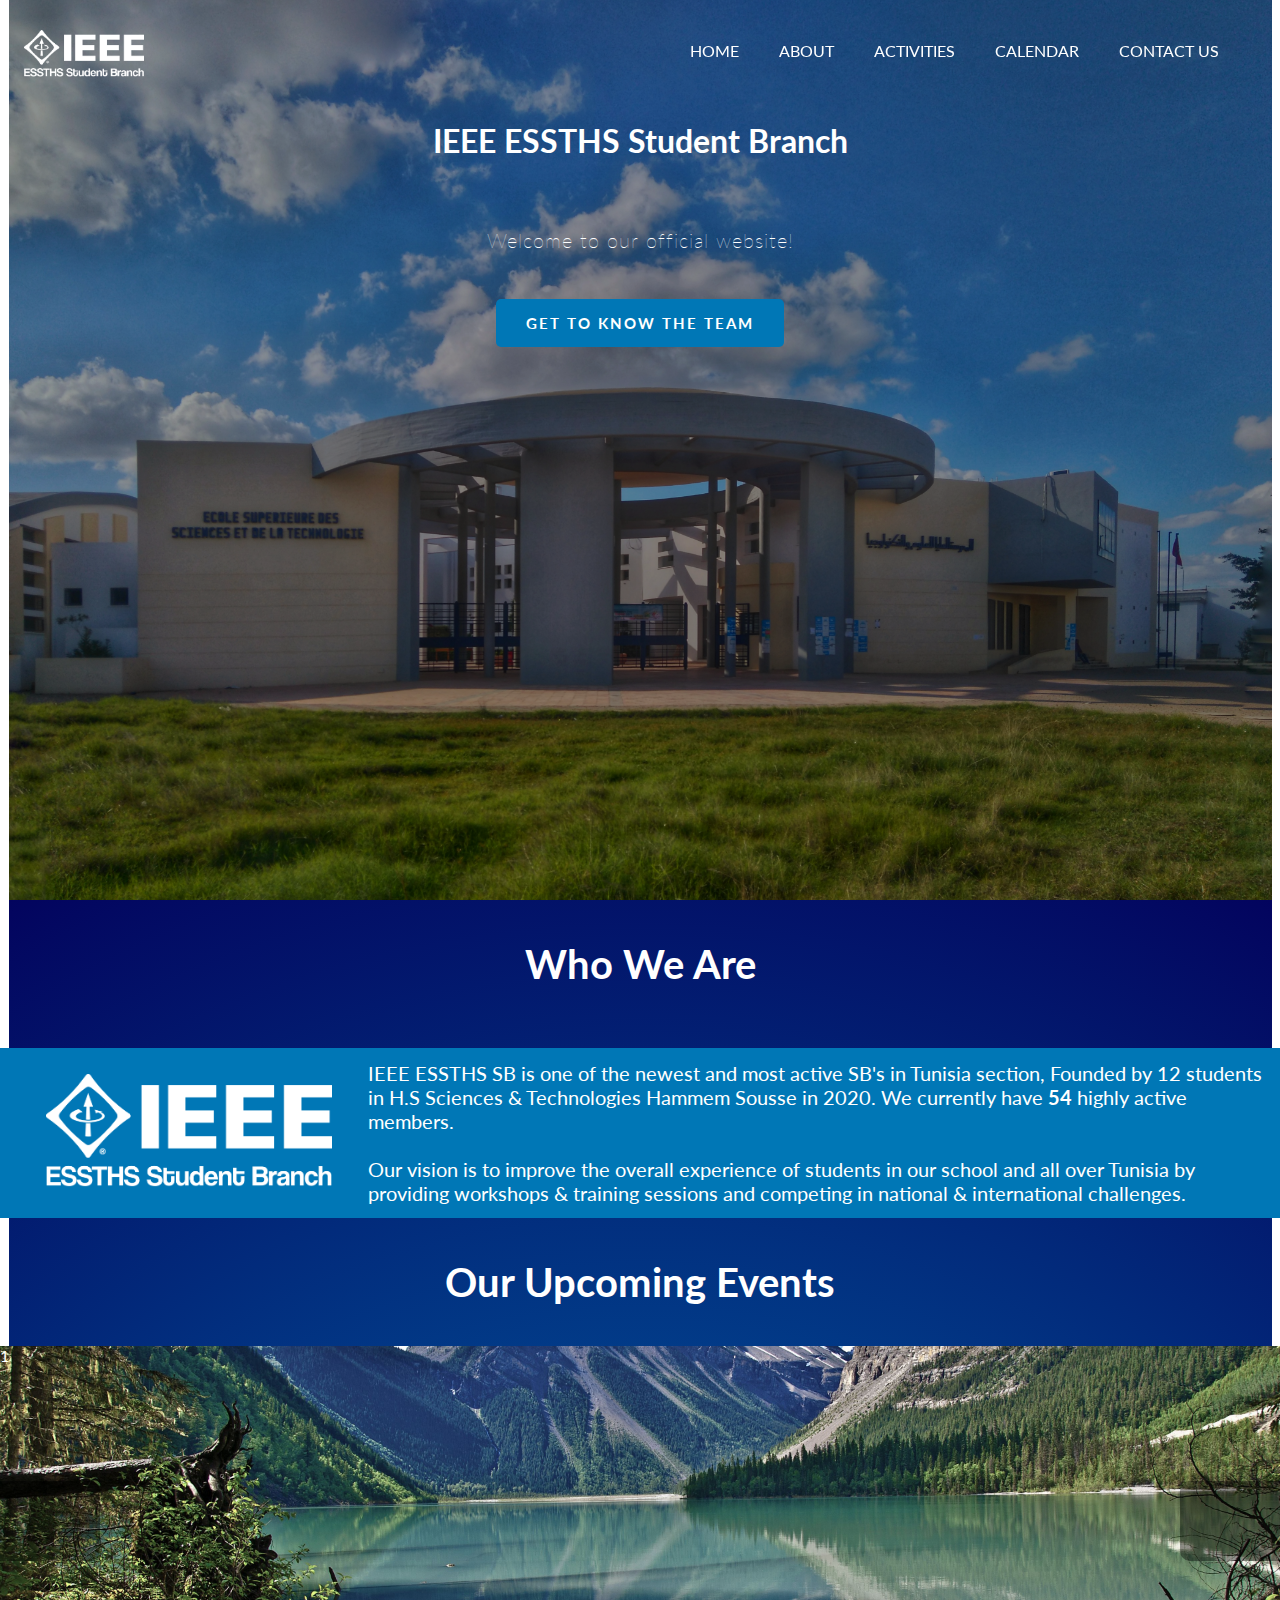
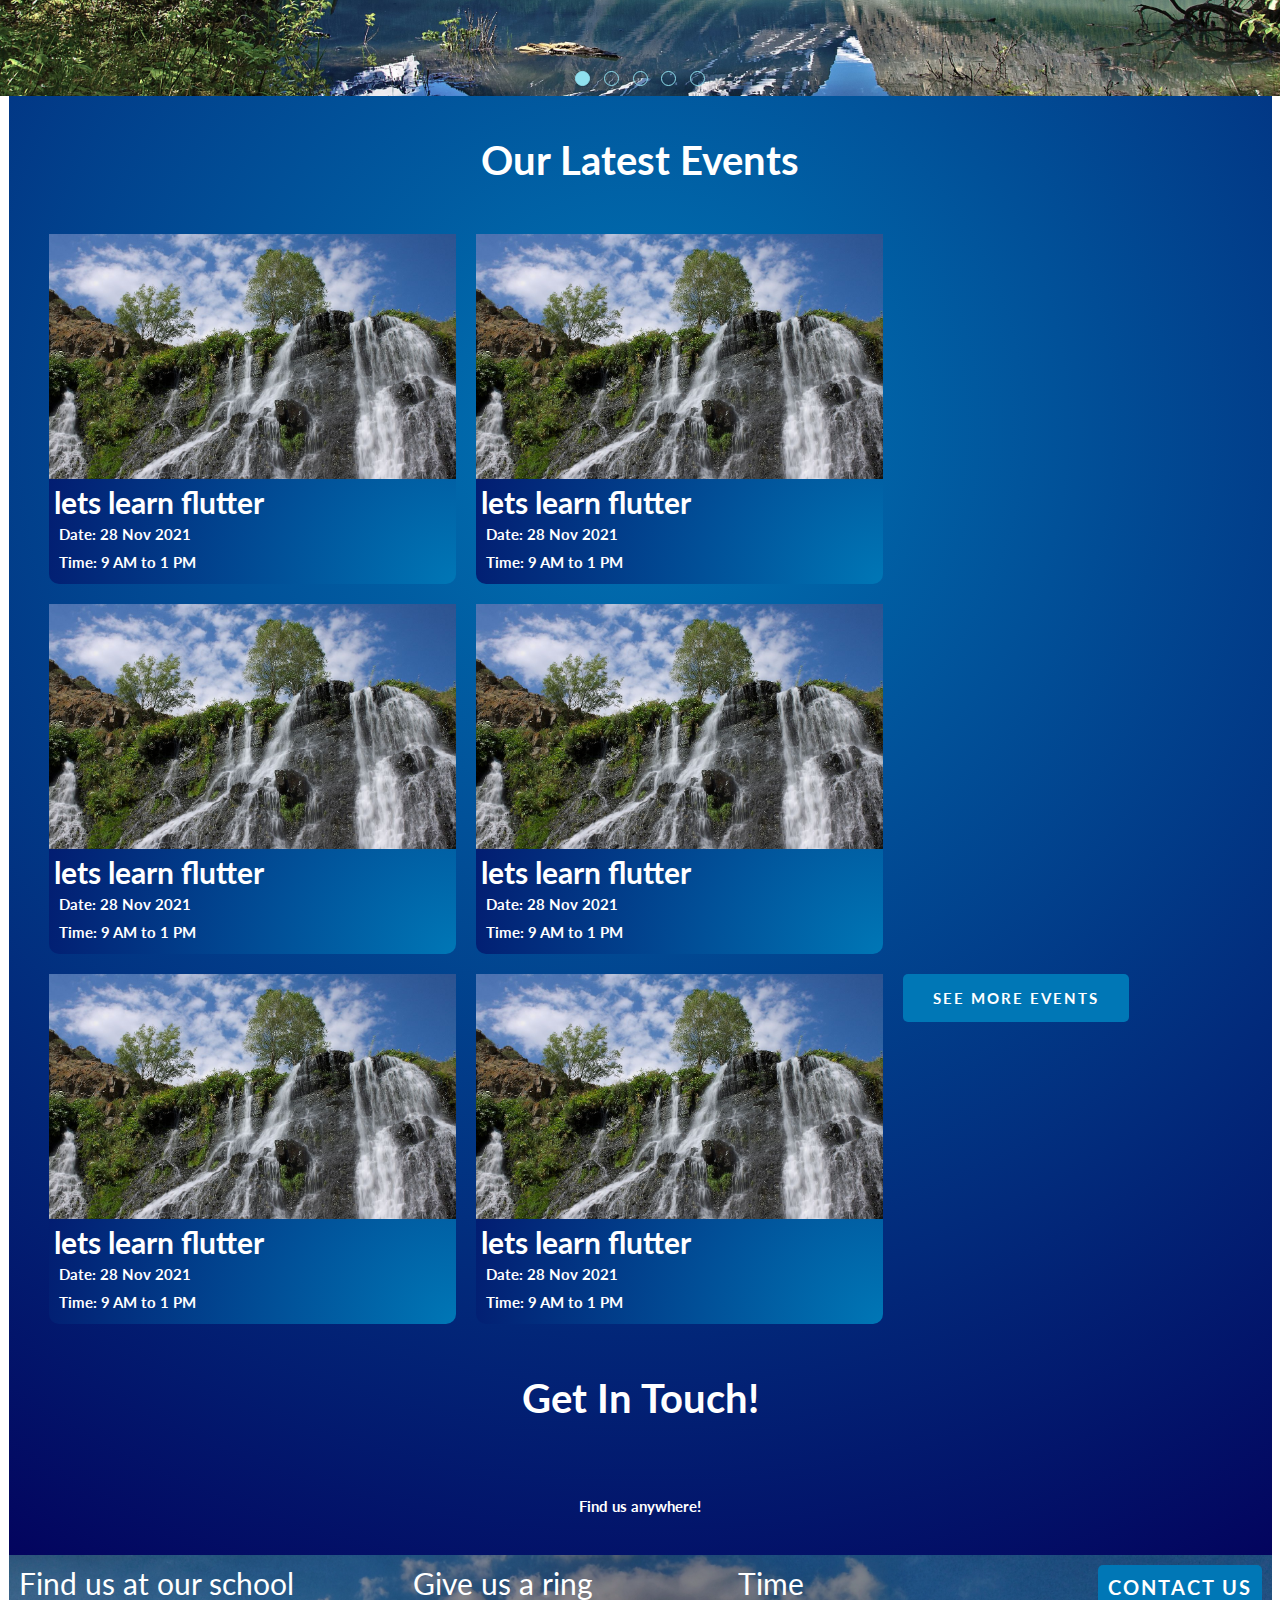
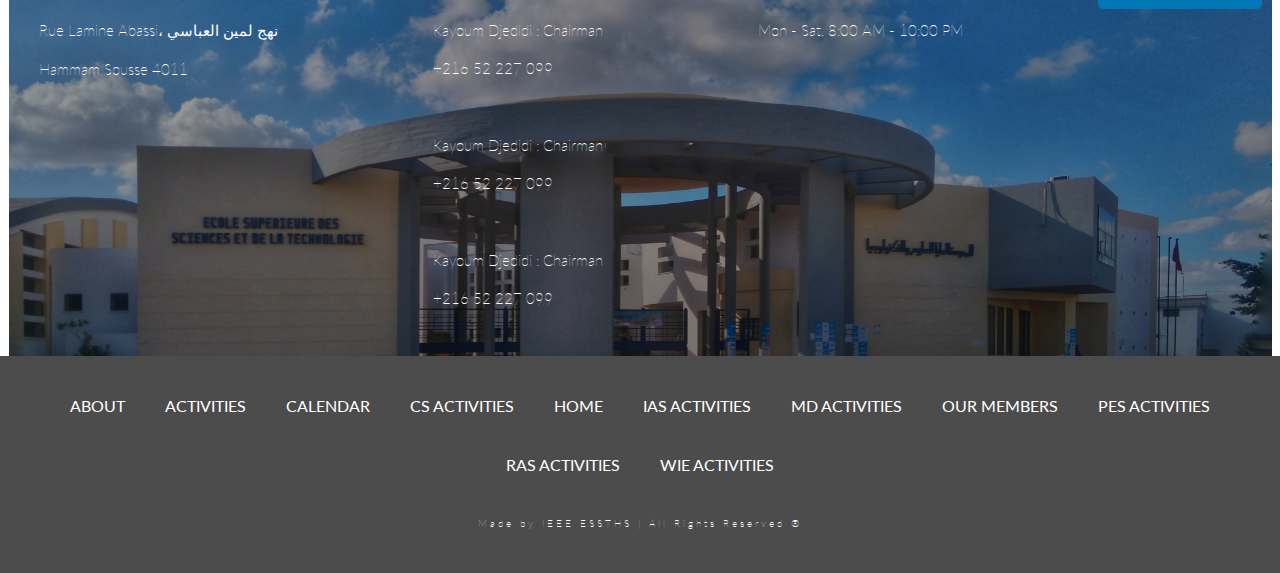
<file: index.html>
<!DOCTYPE html>
<html lang="en">
<head>
  <meta charset="UTF-8">
  <meta name="viewport" content="width=device-width, initial-scale=1.0"><!-- displays site properly based on user's device -->
  <link rel="stylesheet" href="https://cdnjs.cloudflare.com/ajax/libs/font-awesome/6.1.1/css/all.min.css" integrity="sha512-KfkfwYDsLkIlwQp6LFnl8zNdLGxu9YAA1QvwINks4PhcElQSvqcyVLLD9aMhXd13uQjoXtEKNosOWaZqXgel0g==" crossorigin="anonymous" referrerpolicy="no-referrer" />
  <link rel="icon" href="images/favicon.png">
  <link rel="stylesheet" href="style.css">
  <title>Welcome to our family! - IEEE ESSTHS Student Branch</title>
</head>
<body>
  <div class="front-page"> 
   <div class="header">
    <a href="index.html"><div class="logo-first"></div></a>
    <div class="nav">
      <a href="index.html"><div class="item">HOME</div></a>

      <a href="#"><div class="item about">ABOUT</div></a>

      <div class="item about">ACTIVITIES
        <i class="fa fa-caret-down"></i>
        <div class="dropdown-content">
          <a href="cs/cs.html">CS ACTIVITIES</a>
          <a href="ras/ras.html">Ras Activities</a>
          <a href="ias/ias.html">Ias Activities</a>
          <a href="wie/wie.html">Wie Activities</a>
          <a href="pes/pes.html">Pes Activities</a>
          <a href="md/md.html">MD Activities</a>
        </div>
      </div>

      <a href="#"><div class="item">CALENDAR</div></a>
      <a href="#"><div class="item">CONTACT US</div></a>
      <div class="item search" id="search">
        <form>
         <input type="text" class="input" placeholder="Search...">
        </form>
        <div class="search-icon"><i class="fa-solid fa-magnifying-glass"></i></div></div>
     </div>
   </div>
   
  
    <div class="welcome-container">
      <h1>IEEE ESSTHS Student Branch</h1>
      <h6>Welcome to our official website!</h6>
      <a href="officers/officers.html"><div class="button first">Get to know the team</div></a>
    </div>
  </div>

  <div class="middle-page">
    <h3>Who We Are</h3>

    <div class="who-we-are">
      <div class="logo-middle"></div>
      <p>IEEE ESSTHS SB is one of the newest and most active SB's in Tunisia section, Founded by 12 students in H.S Sciences & Technologies Hammem Sousse in 2020. We currently have <strong>54</strong> highly active members.<br><br>Our vision is to improve the overall experience of students in our school and all over Tunisia by providing workshops & training sessions and competing in national & international challenges.</p>
    </div>

    <h3>Our Upcoming Events</h3>

    <div class="slider">
      <div class="slide" style="background-image: url('./images/card1.jpg')">1</div>
      <div class="slide" style="background-image: url('./images/card2.jpg')">2</div>
      <div class="slide" style="background-image: url('./images/card3.jpg')">3</div>
      <div class="slide" style="background-image: url('./images/card4.jpg')">4</div>
      <div class="slide" style="background-image: url('./images/essths.jpg')">5</div>

      <button class="btn next" id="right"><i class="fas fa-arrow-right"></i></button>

      <button class="btn prev" id="left"><i class="fas fa-arrow-left"></i></button>

      <div class="progress-steps">
        <div class="step active"></div>
        <div class="step"></div>
        <div class="step"></div>
        <div class="step"></div>
        <div class="step"></div>
      </div>
    </div>
    
    <h3>Our Latest Events</h3>
    
    <div class="events-wrapper">
      <div class="event">
        <a href="index" class="event-img" style="background-image: url('./images/card4.jpg')"><i class="fas fa-arrow-right"></i></a>
        <h3>lets learn flutter</h3>
        <h6>Date: 28 Nov 2021</h6>
        <h6>Time: 9 AM to 1 PM</h6>
      </div>

      <div class="event">
        <a href="#" class="event-img" style="background-image: url('./images/card4.jpg')"><i class="fas fa-arrow-right"></i></a>
        <h3>lets learn flutter</h3>
        <h6>Date: 28 Nov 2021</h6>
        <h6>Time: 9 AM to 1 PM</h6>
      </div>

      <div class="event">
        <a href="#" class="event-img" style="background-image: url('./images/card4.jpg')"><i class="fas fa-arrow-right"></i></a>
        <h3>lets learn flutter</h3>
        <h6>Date: 28 Nov 2021</h6>
        <h6>Time: 9 AM to 1 PM</h6>
      </div>

      <div class="event">
        <a href="#" class="event-img" style="background-image: url('./images/card4.jpg')"><i class="fas fa-arrow-right"></i></a>
        <h3>lets learn flutter</h3>
        <h6>Date: 28 Nov 2021</h6>
        <h6>Time: 9 AM to 1 PM</h6>
      </div>

      <div class="event">
        <a href="#" class="event-img" style="background-image: url('./images/card4.jpg')"><i class="fas fa-arrow-right"></i></a> 
        <h3>lets learn flutter</h3>
        <h6>Date: 28 Nov 2021</h6>
        <h6>Time: 9 AM to 1 PM</h6>
      </div>

      <div class="event">
        <a href="#" class="event-img" style="background-image: url('./images/card4.jpg')"><i class="fas fa-arrow-right"></i></a>
        <h3>lets learn flutter</h3>
        <h6>Date: 28 Nov 2021</h6>
        <h6>Time: 9 AM to 1 PM</h6>
      </div>

      <a href="#"><div class="button middle">See More Events</div></a>
    </div>

    <h3 class="get-in-touch">Get In Touch!</h3>

    <h6 class="find-us">Find us anywhere!</h6>
  </div>

  <div class="last-page">
    <div class="contact">
      
      <div>
        <span>
          <i class="fas fa-map-marked-alt"></i> Find us at our school
        </span>
        <h6>Rue Lamine Abassi، نهج لمين العباسي</h6>
        <h6>Hammam Sousse 4011</h6>
      </div>

      <div>
        <span>
          <i class="fas fa-phone"></i>
          Give us a ring
        </span>

        <h6>Kayoum Djedidi : Chairman</h6>
        <h6>+216 52 227 099</h6><br>
      
        <h6>Kayoum Djedidi : Chairman</h6>
        <h6>+216 52 227 099</h6><br>
      
        <h6>Kayoum Djedidi : Chairman</h6>
        <h6>+216 52 227 099</h6><br>
      </div>

      <div>
        <span>
          <i class="fas fa-clock"></i>
          Time
         </span>
         <h6>Mon - Sat, 8:00 AM - 10:00 PM</h6>
      </div>

      <a href="#" class="button contact">Contact us</a>
    </div>
    
    
  </div>

  <div class="footer">
    <div class="bottom-nav">
      <a href="about/about.html"><div class="item">ABOUT</div></a>
      <a href="#"><div class="item">ACTIVITIES</div></a>
      <a href="#"><div class="item">CALENDAR</div></a>
      <a href="cs/cs.html"><div class="item">CS ACTIVITIES</div></a>
      <a href="index.html"><div class="item">HOME</div></a>
      <a href="ias/ias.html"><div class="item">IAS ACTIVITIES</div></a>
      <a href="md/md.html"><div class="item">MD ACTIVITIES</div></a>
      <a href="officers/officers.html"><div class="item">OUR MEMBERS</div></a>
      <a href="pes/pes.html"><div class="item">PES ACTIVITIES</div></a>
      <a href="ras/ras.html"><div class="item">RAS ACTIVITIES</div></a>
      <a href="wie/wie.html"><div class="item">WIE ACTIVITIES</div></a>
    </div>

    <h6>Made by IEEE ESSTHS | All Rights Reserved ®</h6>
  </div>

  <script src="script.js"></script>
</body>
</html>
</file>
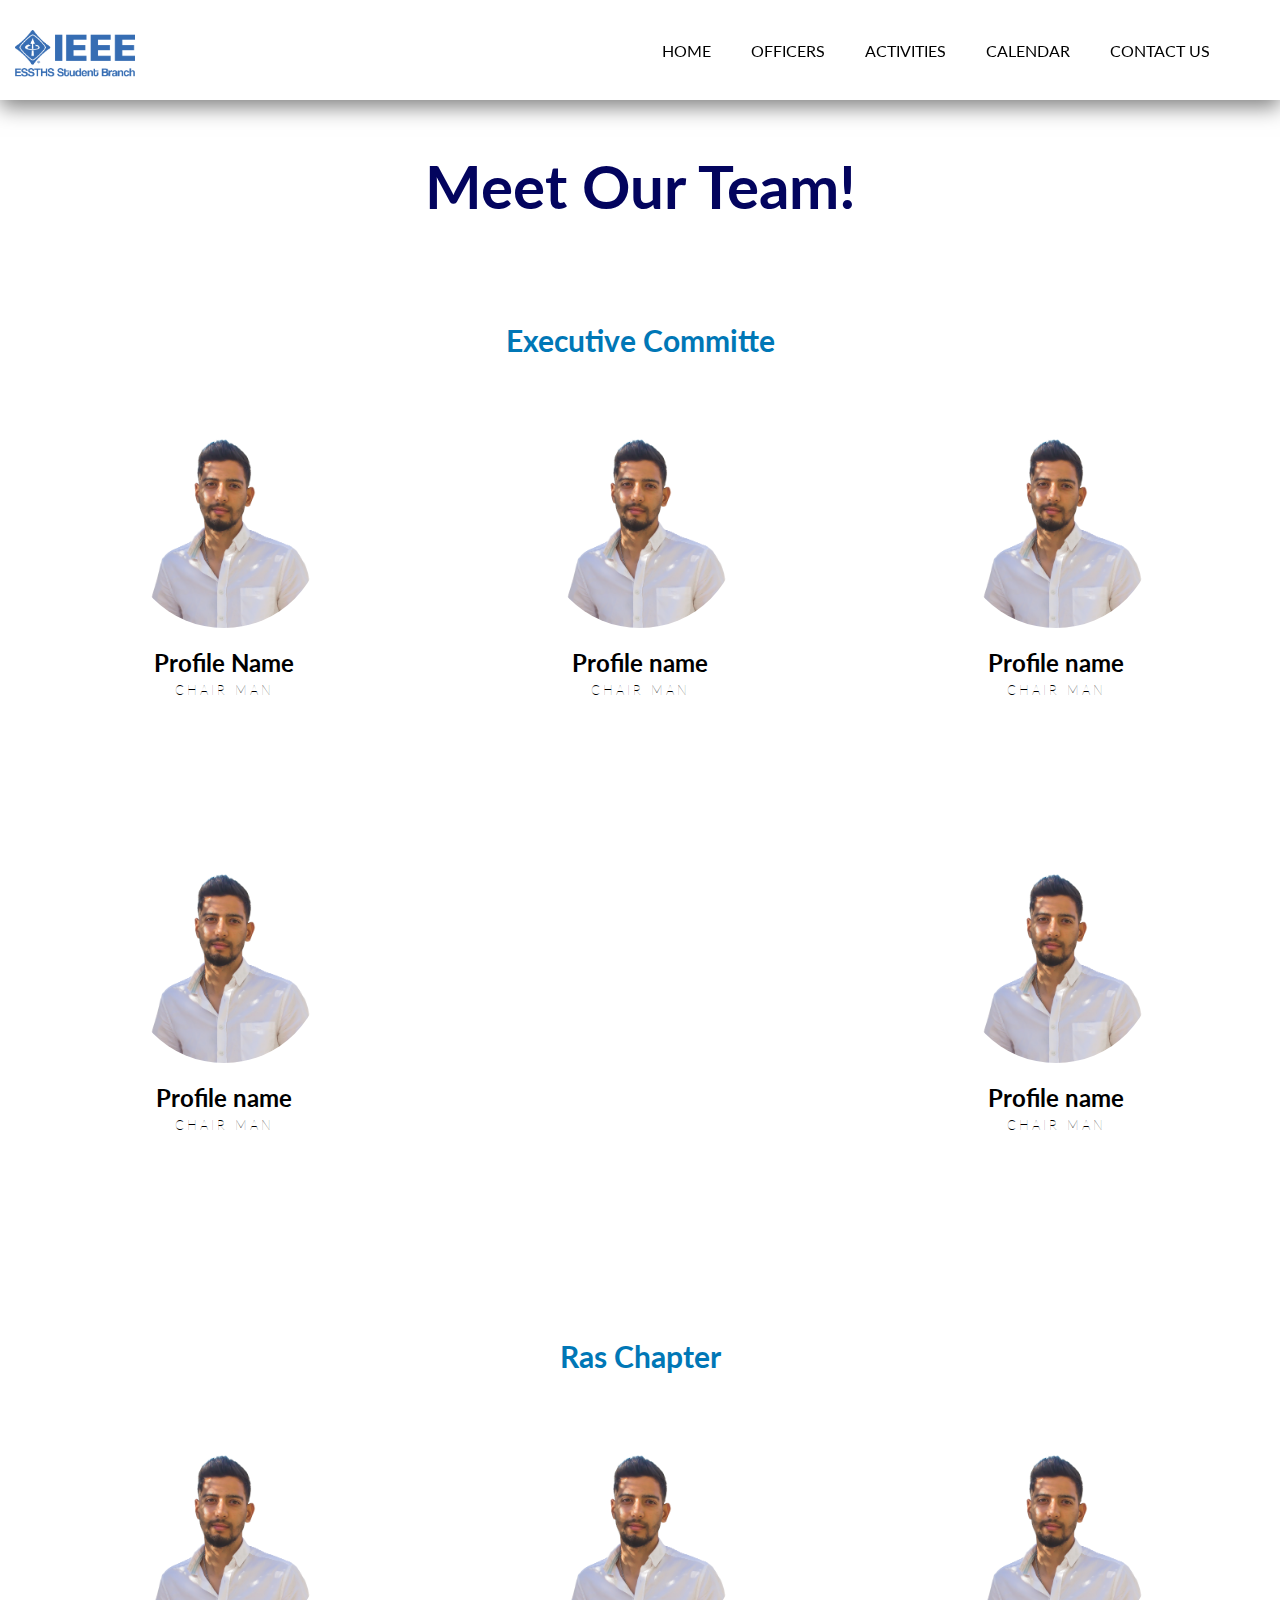
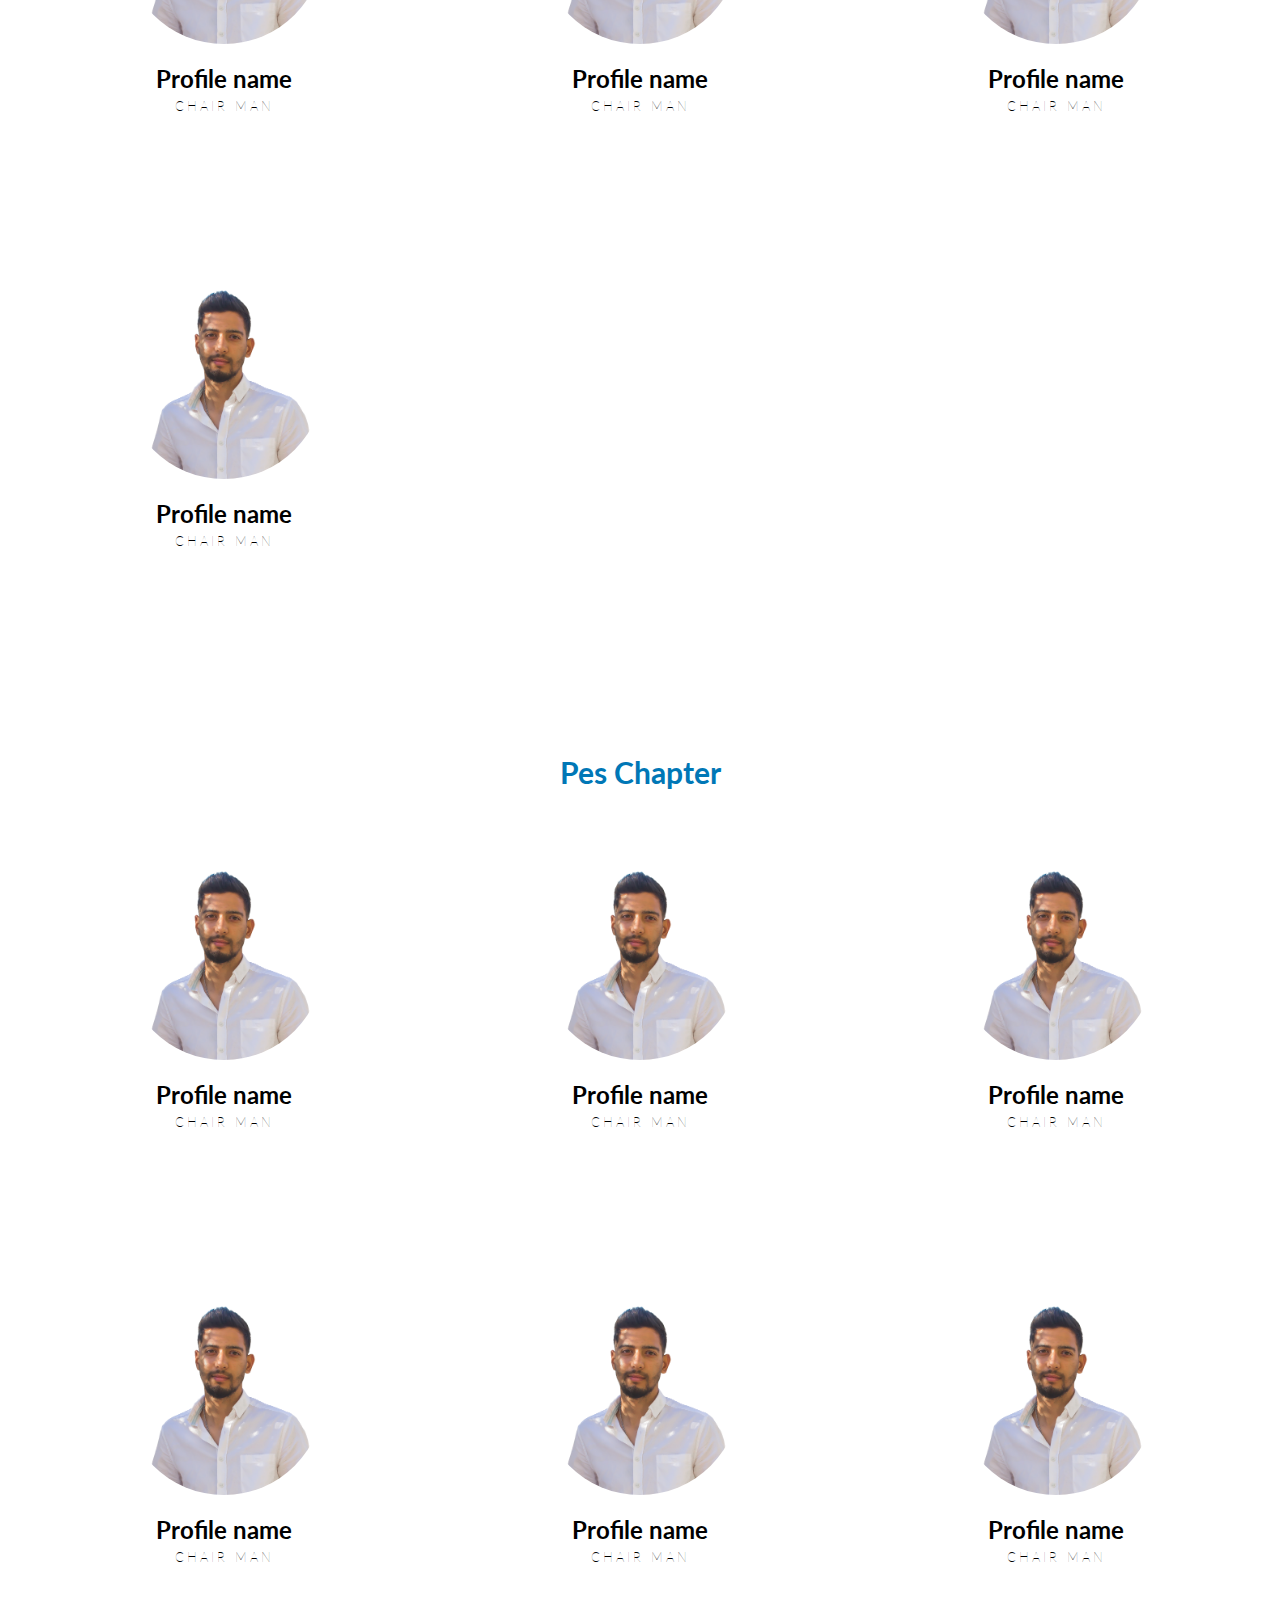
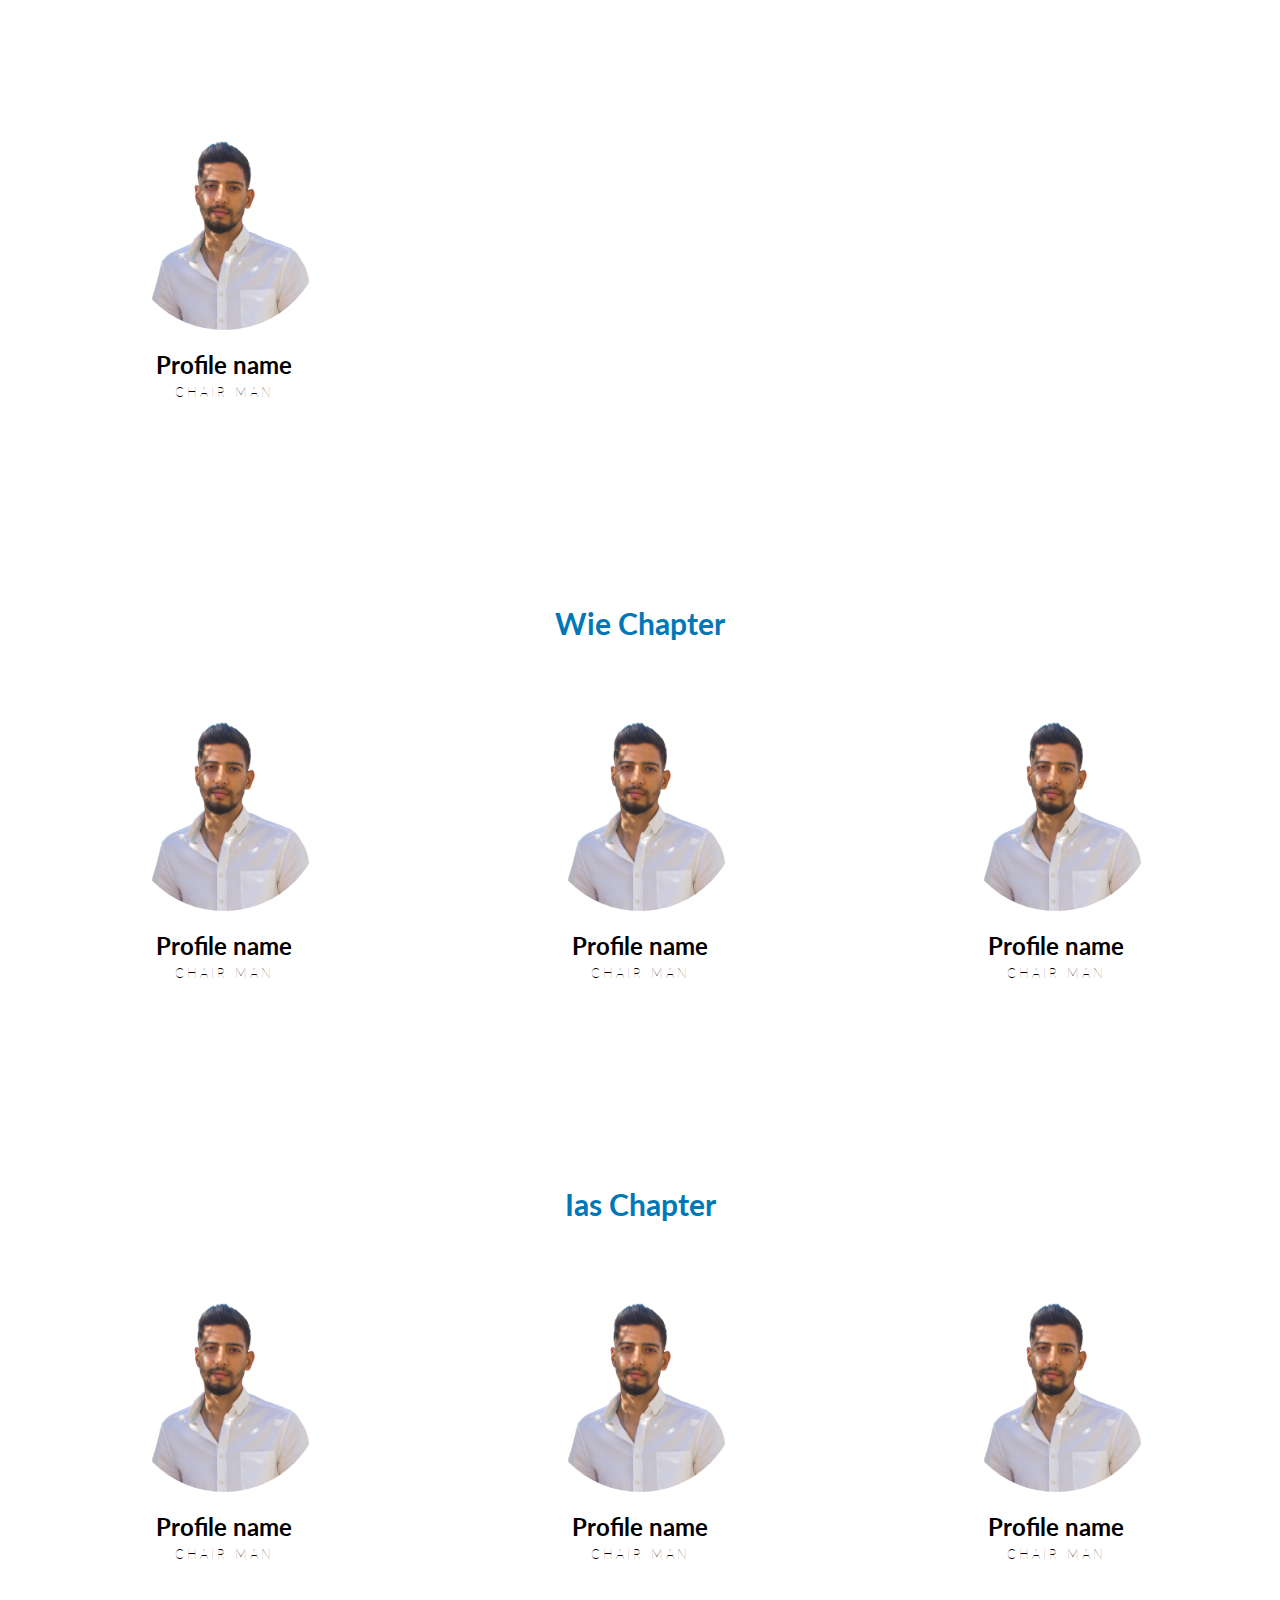
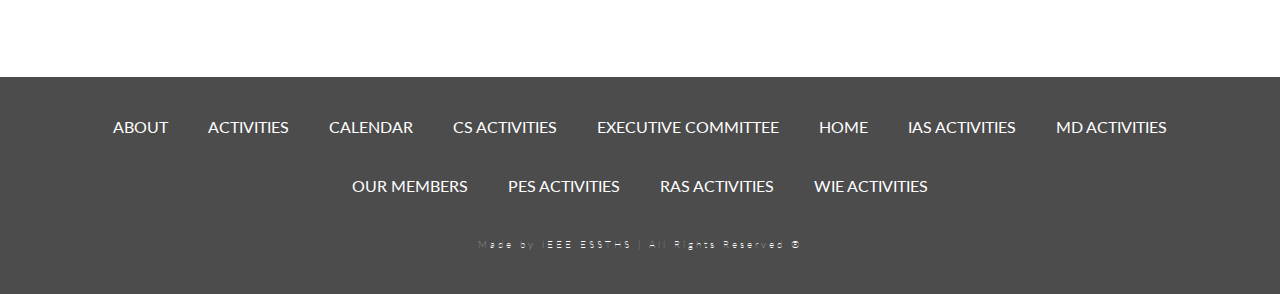
<file: officers.html>
<!DOCTYPE html>
<html lang="en">
<head>
  <meta charset="UTF-8">
  <meta name="viewport" content="width=device-width, initial-scale=1.0"><!-- displays site properly based on user's device -->
  <link rel="stylesheet" href="https://cdnjs.cloudflare.com/ajax/libs/font-awesome/6.1.1/css/all.min.css" integrity="sha512-KfkfwYDsLkIlwQp6LFnl8zNdLGxu9YAA1QvwINks4PhcElQSvqcyVLLD9aMhXd13uQjoXtEKNosOWaZqXgel0g==" crossorigin="anonymous" referrerpolicy="no-referrer" />
  <link rel="icon" href="images/favicon.png">
  <link rel="stylesheet" href="officers.css">
  <title>Welcome to our family! - IEEE ESSTHS Student Branch</title>
</head>
<body>
  
    <div class="header">
      <a href="index.html"><div class="logo-first"></div></a>
      <div class="nav">
        <a href="./index.html"><div class="item">HOME</div></a>
        
        <a href="officers.html"><div class="item about">OFFICERS</div></a>

        <div class="item about">ACTIVITIES
          <i class="fa fa-caret-down"></i>
          <div class="dropdown-content">
            <a href="#">CS ACTIVITIES</a>
            <a href="#">Ras Activities</a>
            <a href="#">Ias Activities</a>
            <a href="#">Wie Activities</a>
            <a href="#">Pes Activities</a>
            <a href="#">MD Activities</a>
          </div>
        </div>

        <div class="item">CALENDAR</div>
        <div class="item">CONTACT US</div>
        <div class="item search" id="search">
          <form>
          <input type="text" class="input" placeholder="Search...">
          </form>
          <div class="search-icon"><i class="fa-solid fa-magnifying-glass"></i></div></div>
      </div>
    </div>

    <div class="content">
      <h1>Meet Our Team!</h1>

      <h3>Executive Committe</h3>
  
      <div class="elements">
        <div class="element">
          <div class="profile-picture" style="background-image: url('./images/profile-picture.png')"></div>
          <h2>Profile Name</h2>
          <h5>chair man</h5>
          <div class="social-media">
              <a href="#"><i class="fab fa-facebook"></i></a>
              <a href="#"><i class="fab fa-instagram"></i></a>
              <a href="#"><i class="fab fa-linkedin"></i></a>
          </div>
        </div>
  
        <div class="element">
          <div class="profile-picture" style="background-image: url('./images/profile-picture.png')"></div>
          <h2>Profile name</h2>
          <h5>chair man</h5>
          <div class="social-media">
              <a href="#"><i class="fab fa-facebook"></i></a>
              <a href="#"><i class="fab fa-instagram"></i></a>
              <a href="#"><i class="fab fa-linkedin"></i></a>
          </div>
        </div>

        <div class="element">
          <div class="profile-picture" style="background-image: url('./images/profile-picture.png')"></div>
          <h2>Profile name</h2>
          <h5>chair man</h5>
          <div class="social-media">
              <a href="#"><i class="fab fa-facebook"></i></a>
              <a href="#"><i class="fab fa-instagram"></i></a>
              <a href="#"><i class="fab fa-linkedin"></i></a>
          </div>
        </div>
        
        <div class="element">
          <div class="profile-picture" style="background-image: url('./images/profile-picture.png')"></div>
          <h2>Profile name</h2>
          <h5>chair man</h5>
          <div class="social-media">
              <a href="#"><i class="fab fa-facebook"></i></a>
              <a href="#"><i class="fab fa-instagram"></i></a>
              <a href="#"><i class="fab fa-linkedin"></i></a>
          </div>
        </div>
  
        <div class="element">
          <div class="profile-picture" style="background-image: url('./images/profile-picture.png')"></div>
          <h2>Profile name</h2>
          <h5>chair man</h5>
          <div class="social-media">
            <a href="#"><i class="fab fa-facebook"></i></a>
            <a href="#"><i class="fab fa-instagram"></i></a>
            <a href="#"><i class="fab fa-linkedin"></i></a>
          </div>
        </div>
      </div>

      <h3>Ras Chapter</h3>
  
      <div class="elements">
          
        <div class="element">
          <div class="profile-picture" style="background-image: url('./images/profile-picture.png')"></div>
          <h2>Profile name</h2>
          <h5>chair man</h5>
          <div class="social-media">
              <a href="#"><i class="fab fa-facebook"></i></a>
              <a href="#"><i class="fab fa-instagram"></i></a>
              <a href="#"><i class="fab fa-linkedin"></i></a>
          </div>
        </div>

        <div class="element">
          <div class="profile-picture" style="background-image: url('./images/profile-picture.png')"></div>
          <h2>Profile name</h2>
          <h5>chair man</h5>
          <div class="social-media">
              <a href="#"><i class="fab fa-facebook"></i></a>
              <a href="#"><i class="fab fa-instagram"></i></a>
              <a href="#"><i class="fab fa-linkedin"></i></a>
          </div>
        </div>

        <div class="element">
          <div class="profile-picture" style="background-image: url('./images/profile-picture.png')"></div>
          <h2>Profile name</h2>
          <h5>chair man</h5>
          <div class="social-media">
              <a href="#"><i class="fab fa-facebook"></i></a>
              <a href="#"><i class="fab fa-instagram"></i></a>
              <a href="#"><i class="fab fa-linkedin"></i></a>
          </div>
        </div>
  
        <div class="element">
          <div class="profile-picture" style="background-image: url('./images/profile-picture.png')"></div>
          <h2>Profile name</h2>
          <h5>chair man</h5>
          <div class="social-media">
            <a href="#"><i class="fab fa-facebook"></i></a>
            <a href="#"><i class="fab fa-instagram"></i></a>
            <a href="#"><i class="fab fa-linkedin"></i></a>
          </div>
        </div>
      </div>

      <h3>Pes Chapter</h3>
  
      <div class="elements">
          
        <div class="element">
          <div class="profile-picture" style="background-image: url('./images/profile-picture.png')"></div>
          <h2>Profile name</h2>
          <h5>chair man</h5>
          <div class="social-media">
              <a href="#"><i class="fab fa-facebook"></i></a>
              <a href="#"><i class="fab fa-instagram"></i></a>
              <a href="#"><i class="fab fa-linkedin"></i></a>
          </div>
        </div>
        
        <div class="element">
          <div class="profile-picture" style="background-image: url('./images/profile-picture.png')"></div>
          <h2>Profile name</h2>
          <h5>chair man</h5>
          <div class="social-media">
              <a href="#"><i class="fab fa-facebook"></i></a>
              <a href="#"><i class="fab fa-instagram"></i></a>
              <a href="#"><i class="fab fa-linkedin"></i></a>
          </div>
        </div>
        
        <div class="element">
          <div class="profile-picture" style="background-image: url('./images/profile-picture.png')"></div>
          <h2>Profile name</h2>
          <h5>chair man</h5>
          <div class="social-media">
              <a href="#"><i class="fab fa-facebook"></i></a>
              <a href="#"><i class="fab fa-instagram"></i></a>
              <a href="#"><i class="fab fa-linkedin"></i></a>
          </div>
        </div>
        
        <div class="element">
          <div class="profile-picture" style="background-image: url('./images/profile-picture.png')"></div>
          <h2>Profile name</h2>
          <h5>chair man</h5>
          <div class="social-media">
              <a href="#"><i class="fab fa-facebook"></i></a>
              <a href="#"><i class="fab fa-instagram"></i></a>
              <a href="#"><i class="fab fa-linkedin"></i></a>
          </div>
        </div>

        <div class="element">
          <div class="profile-picture" style="background-image: url('./images/profile-picture.png')"></div>
          <h2>Profile name</h2>
          <h5>chair man</h5>
          <div class="social-media">
              <a href="#"><i class="fab fa-facebook"></i></a>
              <a href="#"><i class="fab fa-instagram"></i></a>
              <a href="#"><i class="fab fa-linkedin"></i></a>
          </div>
        </div>

        <div class="element">
          <div class="profile-picture" style="background-image: url('./images/profile-picture.png')"></div>
          <h2>Profile name</h2>
          <h5>chair man</h5>
          <div class="social-media">
              <a href="#"><i class="fab fa-facebook"></i></a>
              <a href="#"><i class="fab fa-instagram"></i></a>
              <a href="#"><i class="fab fa-linkedin"></i></a>
          </div>
        </div>
  
        <div class="element">
          <div class="profile-picture" style="background-image: url('./images/profile-picture.png')"></div>
          <h2>Profile name</h2>
          <h5>chair man</h5>
          <div class="social-media">
            <a href="#"><i class="fab fa-facebook"></i></a>
            <a href="#"><i class="fab fa-instagram"></i></a>
            <a href="#"><i class="fab fa-linkedin"></i></a>
          </div>
        </div>
      </div>

      <h3>Wie Chapter</h3>
  
      <div class="elements">
        <div class="element">
          <div class="profile-picture" style="background-image: url('./images/profile-picture.png')"></div>
          <h2>Profile name</h2>
          <h5>chair man</h5>
          <div class="social-media">
              <a href="#"><i class="fab fa-facebook"></i></a>
              <a href="#"><i class="fab fa-instagram"></i></a>
              <a href="#"><i class="fab fa-linkedin"></i></a>
          </div>
        </div>

        <div class="element">
          <div class="profile-picture" style="background-image: url('./images/profile-picture.png')"></div>
          <h2>Profile name</h2>
          <h5>chair man</h5>
          <div class="social-media">
              <a href="#"><i class="fab fa-facebook"></i></a>
              <a href="#"><i class="fab fa-instagram"></i></a>
              <a href="#"><i class="fab fa-linkedin"></i></a>
          </div>
        </div>
  
        <div class="element">
          <div class="profile-picture" style="background-image: url('./images/profile-picture.png')"></div>
          <h2>Profile name</h2>
          <h5>chair man</h5>
          <div class="social-media">
            <a href="#"><i class="fab fa-facebook"></i></a>
            <a href="#"><i class="fab fa-instagram"></i></a>
            <a href="#"><i class="fab fa-linkedin"></i></a>
          </div>
        </div>
      </div>

      <h3>Ias Chapter</h3>
  
      <div class="elements">
        <div class="element">
          <div class="profile-picture" style="background-image: url('./images/profile-picture.png')"></div>
          <h2>Profile name</h2>
          <h5>chair man</h5>
          <div class="social-media">
              <a href="#"><i class="fab fa-facebook"></i></a>
              <a href="#"><i class="fab fa-instagram"></i></a>
              <a href="#"><i class="fab fa-linkedin"></i></a>
          </div>
        </div>

        <div class="element">
          <div class="profile-picture" style="background-image: url('./images/profile-picture.png')"></div>
          <h2>Profile name</h2>
          <h5>chair man</h5>
          <div class="social-media">
              <a href="#"><i class="fab fa-facebook"></i></a>
              <a href="#"><i class="fab fa-instagram"></i></a>
              <a href="#"><i class="fab fa-linkedin"></i></a>
          </div>
        </div>
  
        <div class="element">
          <div class="profile-picture" style="background-image: url('./images/profile-picture.png')"></div>
          <h2>Profile name</h2>
          <h5>chair man</h5>
          <div class="social-media">
            <a href="#"><i class="fab fa-facebook"></i></a>
            <a href="#"><i class="fab fa-instagram"></i></a>
            <a href="#"><i class="fab fa-linkedin"></i></a>
          </div>
        </div>
      </div>    
    </div>
  
    <div class="footer">
      <div class="bottom-nav">
        <a href="#"><div class="item">ABOUT</div></a>
        <a href="#"><div class="item">ACTIVITIES</div></a>
        <a href="#"><div class="item">CALENDAR</div></a>
        <a href="#"><div class="item">CS ACTIVITIES</div></a>
        <a href="#"><div class="item">EXECUTIVE COMMITTEE</div></a>
        <a href="#"><div class="item">HOME</div></a>
        <a href="#"><div class="item">IAS ACTIVITIES</div></a>
        <a href="#"><div class="item">MD ACTIVITIES</div></a>
        <a href="#"><div class="item">OUR MEMBERS</div></a>
        <a href="#"><div class="item">PES ACTIVITIES</div></a>
        <a href="#"><div class="item">RAS ACTIVITIES</div></a>
        <a href="#"><div class="item">WIE ACTIVITIES</div></a>
      </div>
  
      <h6>Made by IEEE ESSTHS | All Rights Reserved ®</h6>
    </div>
<script src="officers.js"></script>    
</body>
</html>
</file>
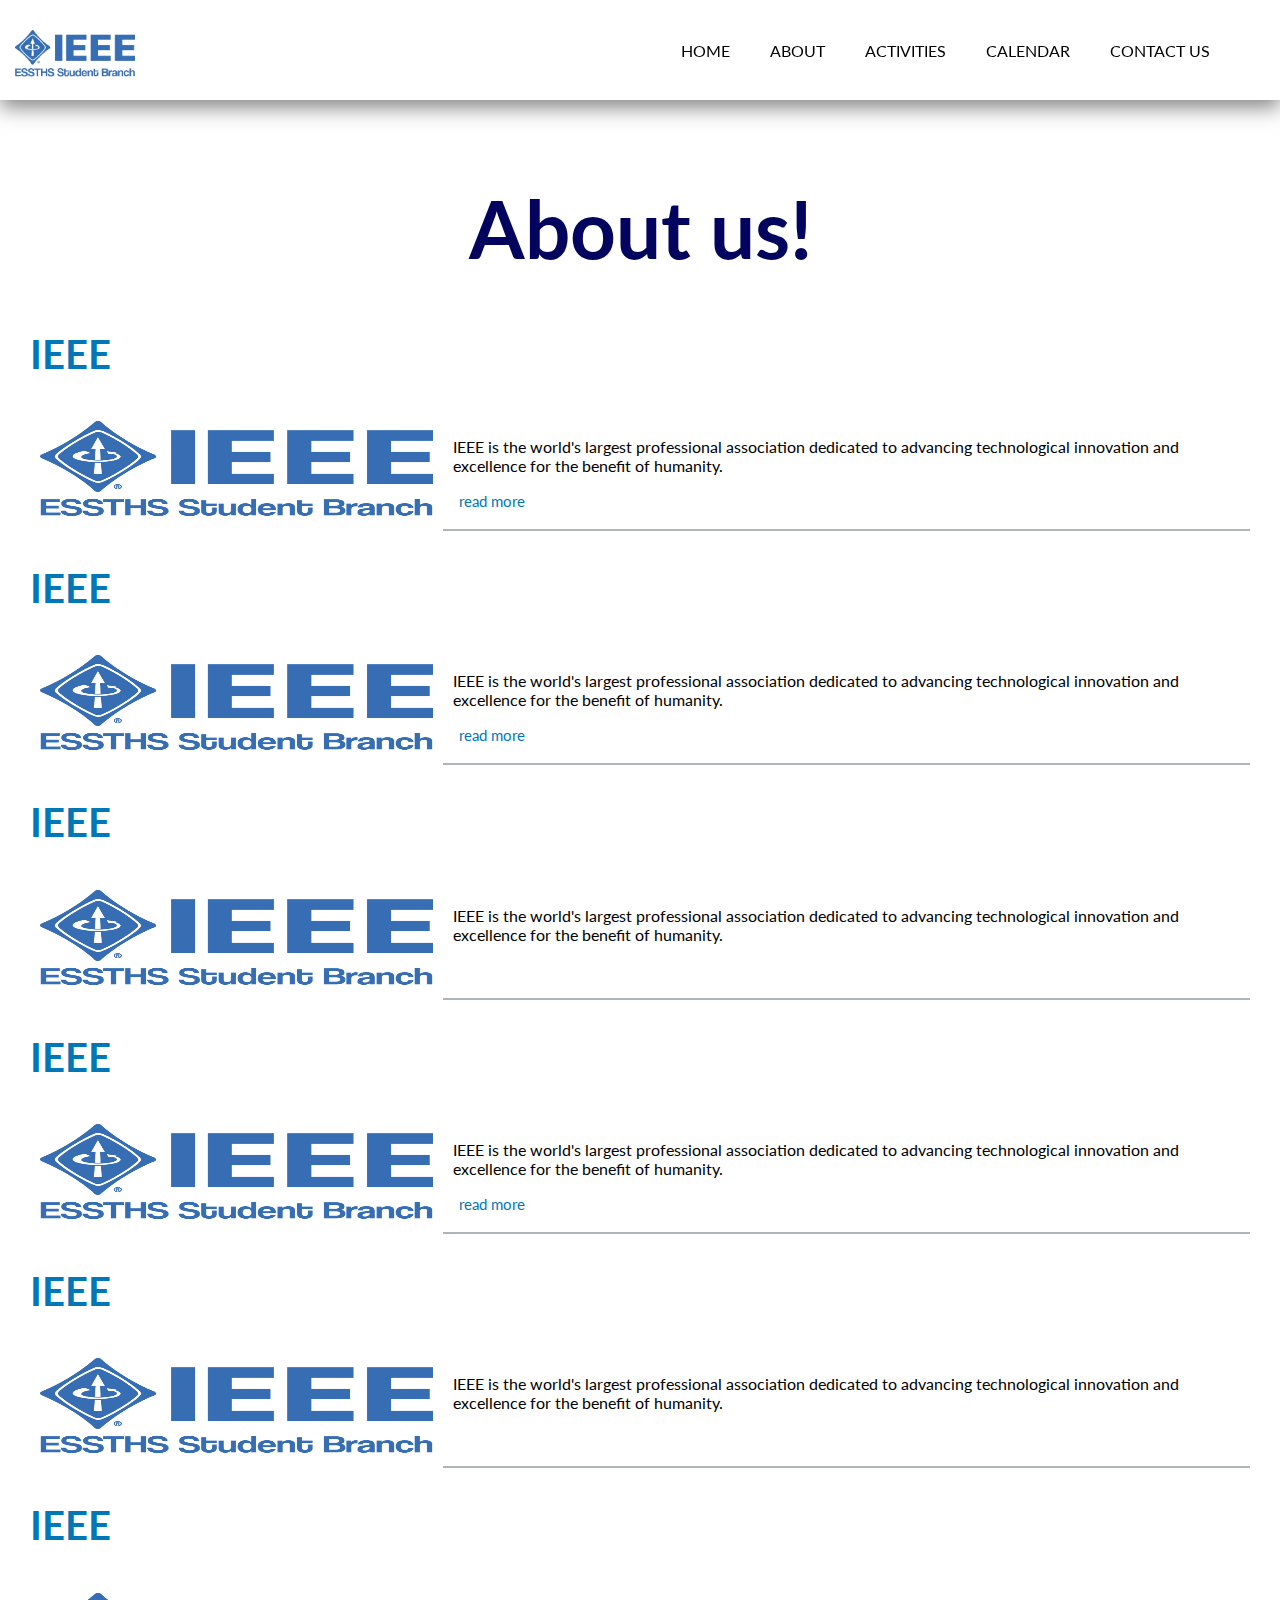
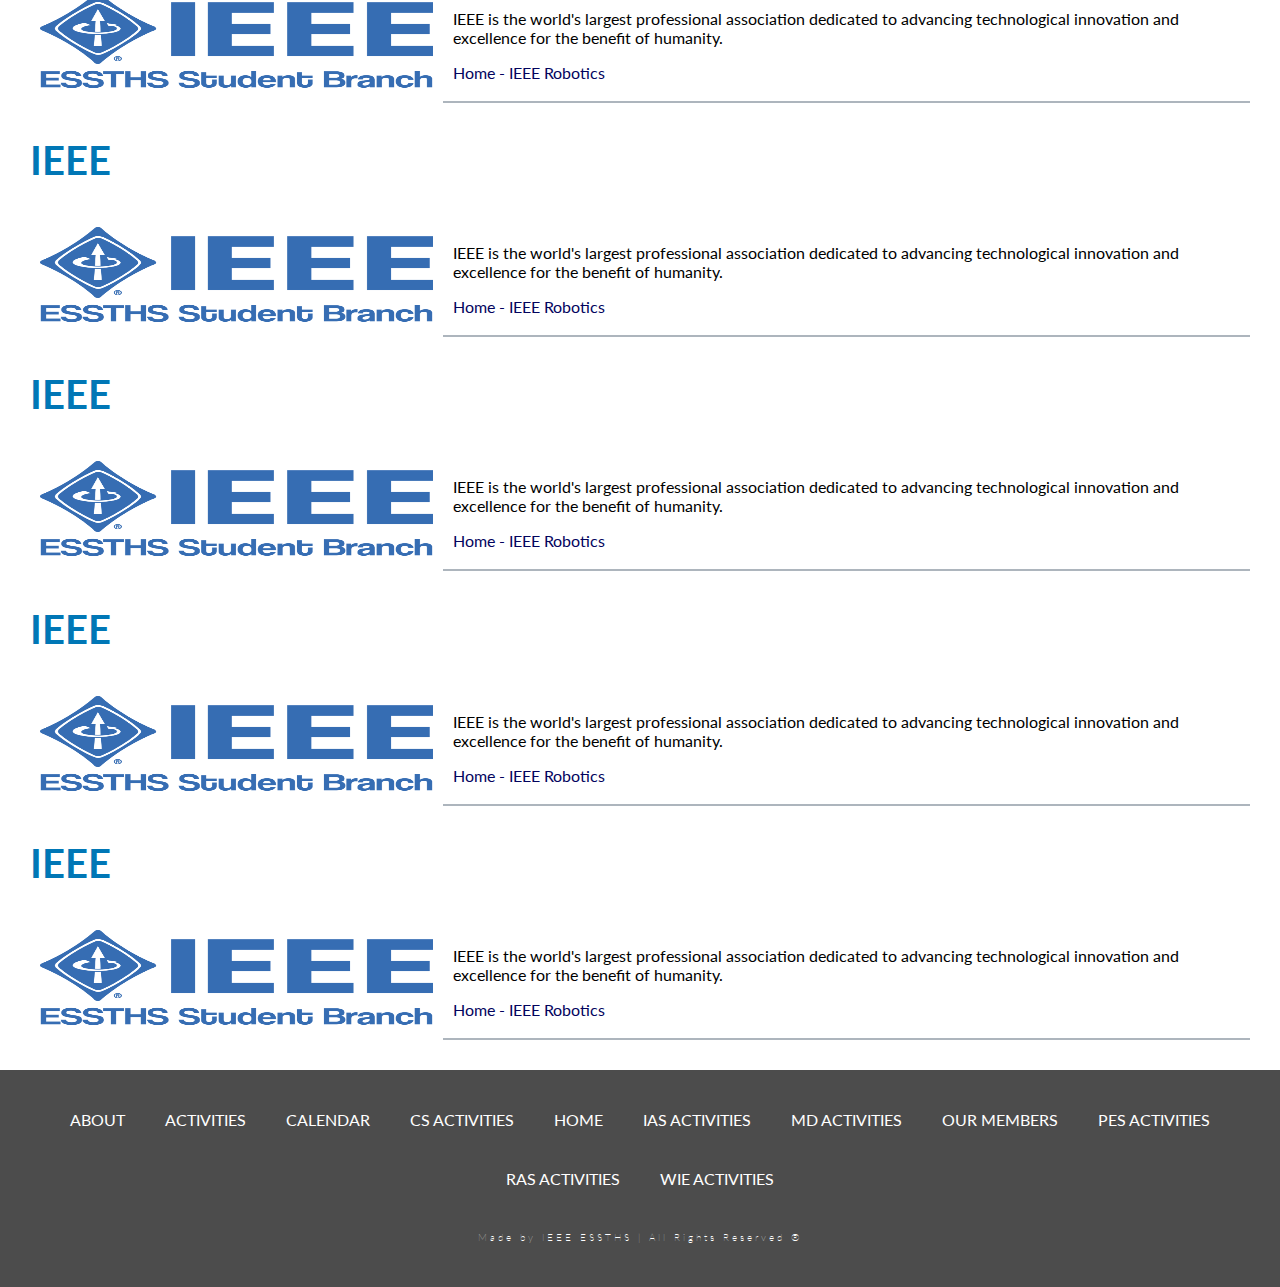
<file: about/about.html>
<!DOCTYPE html>
<html lang="en">
<head>
  <meta charset="UTF-8">
  <meta name="viewport" content="width=device-width, initial-scale=1.0"><!-- displays site properly based on user's device -->
  <link rel="stylesheet" href="https://cdnjs.cloudflare.com/ajax/libs/font-awesome/6.1.1/css/all.min.css" integrity="sha512-KfkfwYDsLkIlwQp6LFnl8zNdLGxu9YAA1QvwINks4PhcElQSvqcyVLLD9aMhXd13uQjoXtEKNosOWaZqXgel0g==" crossorigin="anonymous" referrerpolicy="no-referrer" />
  <link rel="icon" href="../images/favicon.png">
  <link rel="stylesheet" href="about.css">
  <title>About - IEEE ESSTHS Student Branch</title>
</head>
<body>
    <div class="header">
      <a href="../index.html"><div class="logo-first"></div></a>
      <div class="nav">
        <a href="../index.html"><div class="item">HOME</div></a>
        
        <a href="../about/about.html"><div class="item about">ABOUT</div></a>

        <div class="item about">ACTIVITIES
          <i class="fa fa-caret-down"></i>
          <div class="dropdown-content">
            <a href="../cs/cs.html">CS ACTIVITIES</a>
            <a href="../ras/ras.html">Ras Activities</a>
            <a href="../ias/ias.html">Ias Activities</a>
            <a href="../wie/wie.html">Wie Activities</a>
            <a href="../pes/pes.html">Pes Activities</a>
            <a href="../md/md.html">MD Activities</a>
          </div>
        </div>

        <div class="item">CALENDAR</div>
        <div class="item">CONTACT US</div>
        <div class="item search" id="search">
          <form>
          <input type="text" class="input" placeholder="Search...">
          </form>
          <div class="search-icon"><i class="fa-solid fa-magnifying-glass"></i></div></div>
      </div>
    </div>

    <div class="content">
      <h1>About us!</h1>

      <div class="container">
        <h2>IEEE</h2>
        <div class="element">
          <img class="img" src="../images/logo-blue.png">
          <div class="paragraph">
            <p>IEEE is the world's largest professional association dedicated to advancing technological innovation and excellence for the benefit of humanity. </p>
            <div class="read-more">
              <button class="btn">read more</button>
              <p class="para">Founded in 1884, the IEEE is a non-profit .</p>
            </div>
          </div>
        </div>
      </div>

      <div class="container">
        <h2>IEEE</h2>
        <div class="element">
          <img class="img" src="../images/logo-blue.png">
          <div class="paragraph">
            <p>IEEE is the world's largest professional association dedicated to advancing technological innovation and excellence for the benefit of humanity. </p>
            <div class="read-more">
              <button class="btn">read more</button>
              <p class="para">Founded in 1884, the IEEE is a non-profit .</p>
            </div>
          </div>
        </div>
      </div>
      
      <div class="container">
        <h2>IEEE</h2>
        <div class="element">
          <img class="img" src="../images/logo-blue.png">
          <div class="paragraph">
            <p>IEEE is the world's largest professional association dedicated to advancing technological innovation and excellence for the benefit of humanity. </p>
          </div>
        </div>
      </div>

      <div class="container">
        <h2>IEEE</h2>
        <div class="element">
          <img class="img" src="../images/logo-blue.png">
          <div class="paragraph">
            <p>IEEE is the world's largest professional association dedicated to advancing technological innovation and excellence for the benefit of humanity. </p>
            <div class="read-more">
              <button class="btn">read more</button>
              <p class="para">Founded in 1884, the IEEE is a non-profit .</p>
            </div>
          </div>
        </div>
      </div>

      <div class="container">
        <h2>IEEE</h2>
        <div class="element">
          <img class="img" src="../images/logo-blue.png">
          <div class="paragraph">
            <p>IEEE is the world's largest professional association dedicated to advancing technological innovation and excellence for the benefit of humanity. </p>
          </div>
        </div>
      </div>

      <div class="container">
        <h2>IEEE</h2>
        <div class="element">
          <img class="img" src="../images/logo-blue.png">
          <div class="paragraph">
            <p>IEEE is the world's largest professional association dedicated to advancing technological innovation and excellence for the benefit of humanity. </p>
            <a href="#">Home - IEEE Robotics</a>
          </div>
        </div>
      </div>
      
      <div class="container">
        <h2>IEEE</h2>
        <div class="element">
          <img class="img" src="../images/logo-blue.png">
          <div class="paragraph">
            <p>IEEE is the world's largest professional association dedicated to advancing technological innovation and excellence for the benefit of humanity. </p>
            <a href="#">Home - IEEE Robotics</a>
          </div>
        </div>
      </div>
      
      <div class="container">
        <h2>IEEE</h2>
        <div class="element">
          <img class="img" src="../images/logo-blue.png">
          <div class="paragraph">
            <p>IEEE is the world's largest professional association dedicated to advancing technological innovation and excellence for the benefit of humanity. </p>
            <a href="#">Home - IEEE Robotics</a>
          </div>
        </div>
      </div>
      
      <div class="container">
        <h2>IEEE</h2>
        <div class="element">
          <img class="img" src="../images/logo-blue.png">
          <div class="paragraph">
            <p>IEEE is the world's largest professional association dedicated to advancing technological innovation and excellence for the benefit of humanity. </p>
            <a href="#">Home - IEEE Robotics</a>
          </div>
        </div>
      </div>

      <div class="container">
        <h2>IEEE</h2>
        <div class="element">
          <img class="img" src="../images/logo-blue.png">
          <div class="paragraph">
            <p>IEEE is the world's largest professional association dedicated to advancing technological innovation and excellence for the benefit of humanity. </p>
            <a href="#">Home - IEEE Robotics</a>
          </div>
        </div>
      </div>
    </div>
  
    <div class="footer">
      <div class="bottom-nav">
        <a href="../about/about.html"><div class="item">ABOUT</div></a>
        <a href="#"><div class="item">ACTIVITIES</div></a>
        <a href="#"><div class="item">CALENDAR</div></a>
        <a href="../cs/cs.html"><div class="item">CS ACTIVITIES</div></a>
        <a href="../index.html"><div class="item">HOME</div></a>
        <a href="../ias/ias.html"><div class="item">IAS ACTIVITIES</div></a>
        <a href="../md/md.html"><div class="item">MD ACTIVITIES</div></a>
        <a href="../officers/officers.html"><div class="item">OUR MEMBERS</div></a>
        <a href="../pes/pes.html"><div class="item">PES ACTIVITIES</div></a>
        <a href="../ras/ras.html"><div class="item">RAS ACTIVITIES</div></a>
        <a href="../wie/wie.html"><div class="item">WIE ACTIVITIES</div></a>
      </div>
  
      <h6>Made by IEEE ESSTHS | All Rights Reserved ®</h6>
    </div>
<script src="about.js"></script>    
</body>
</html>
</file>
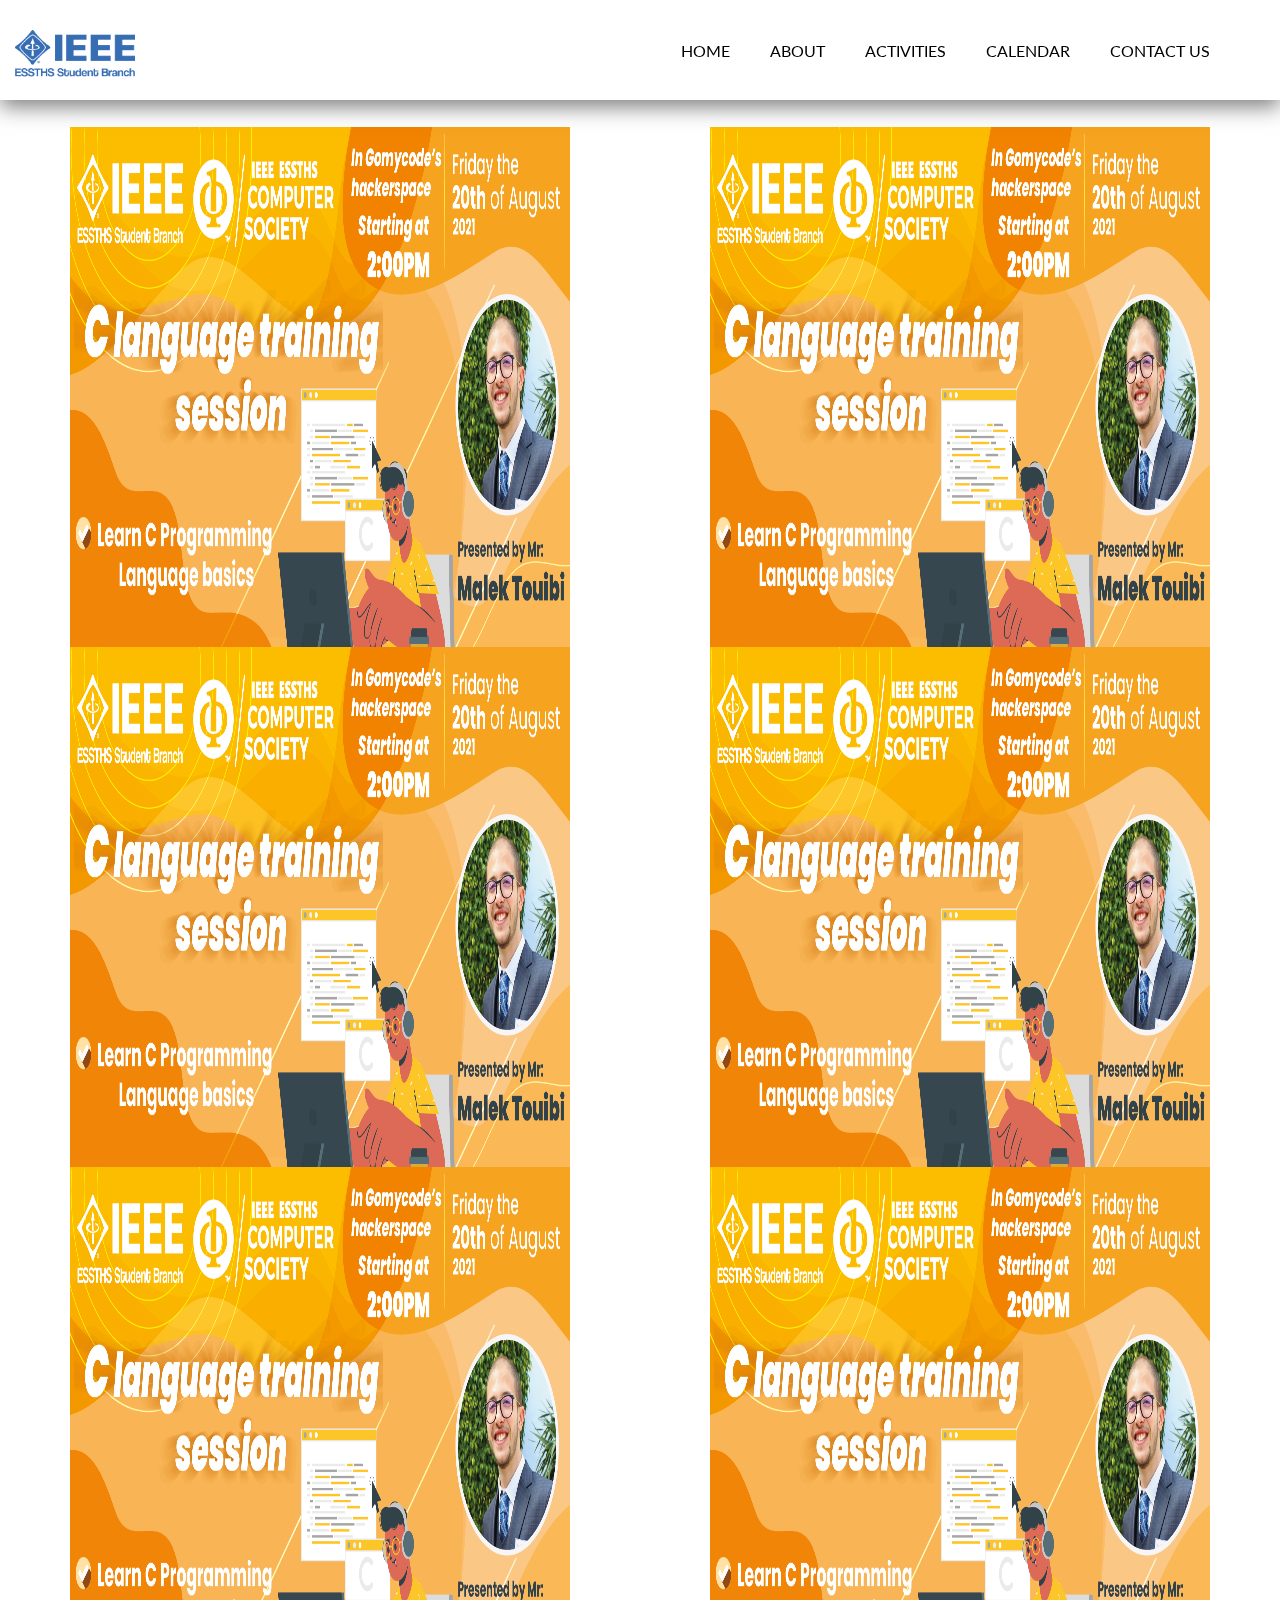
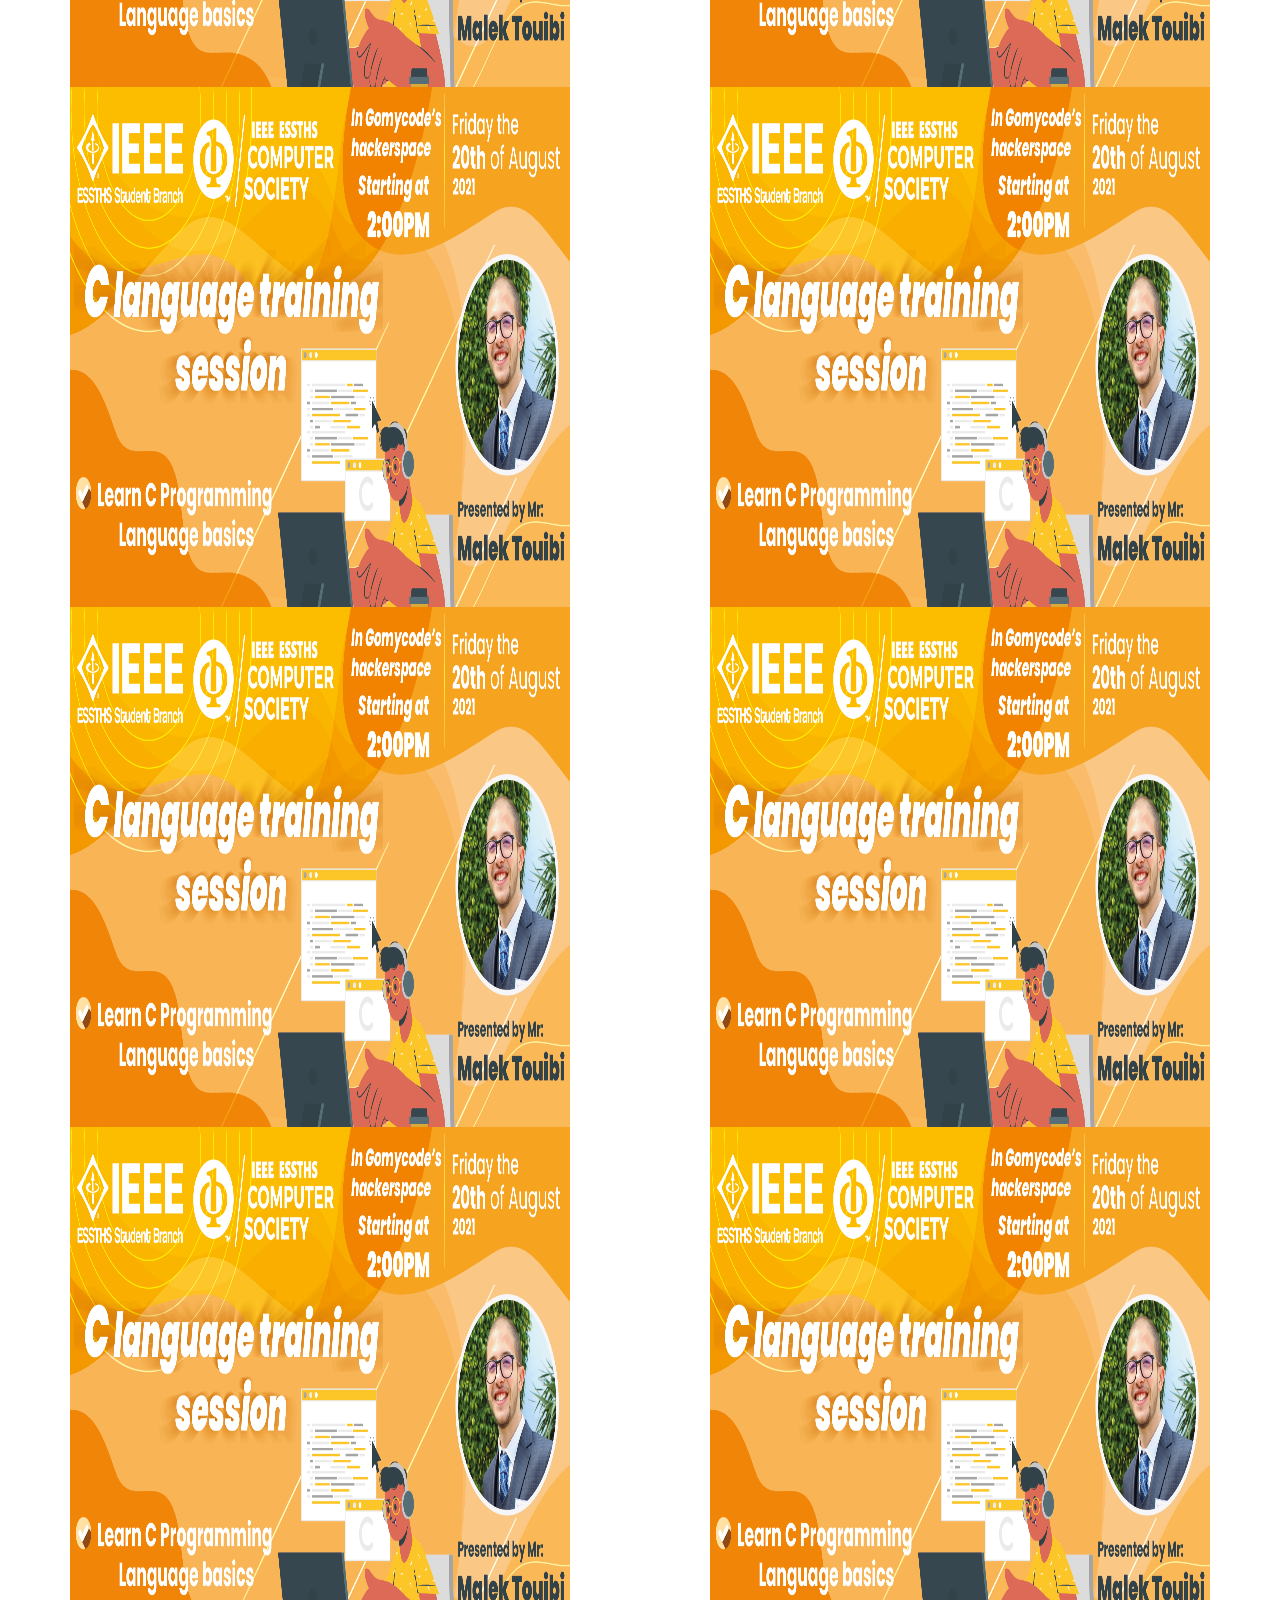
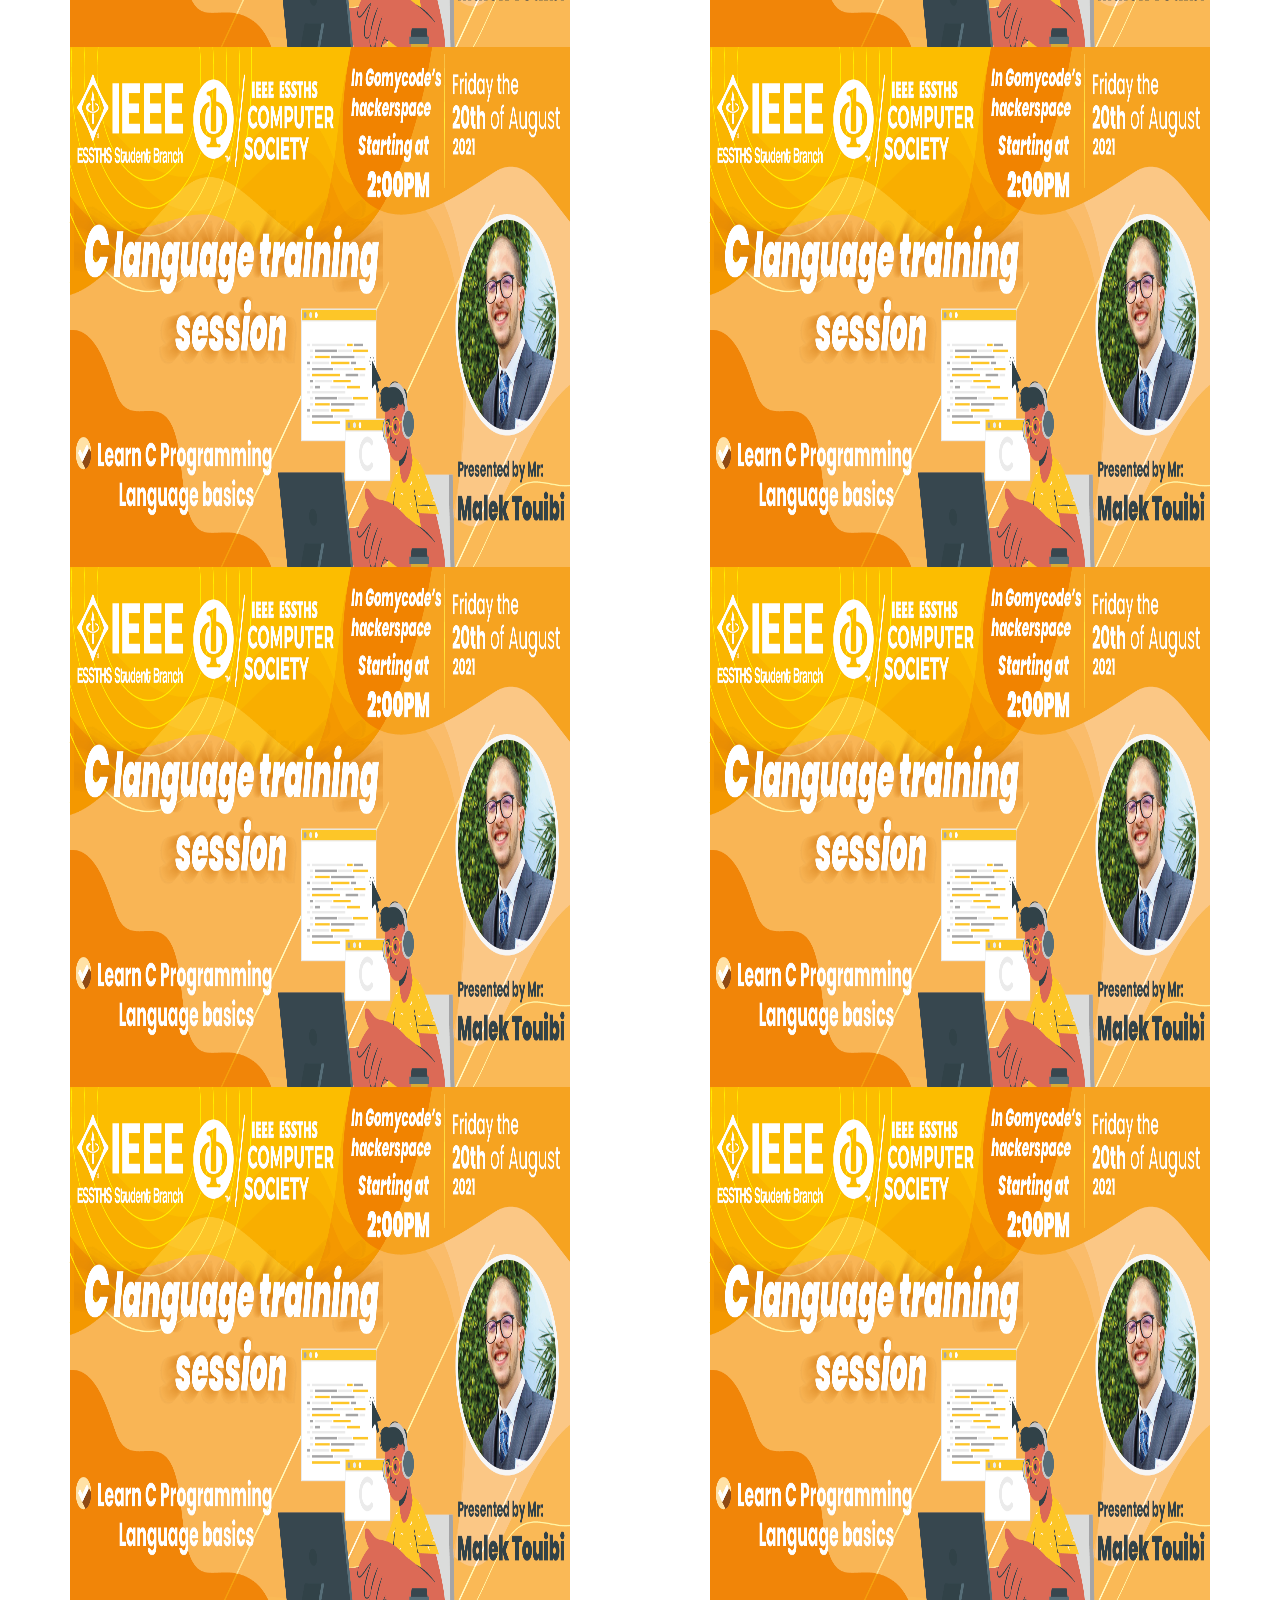
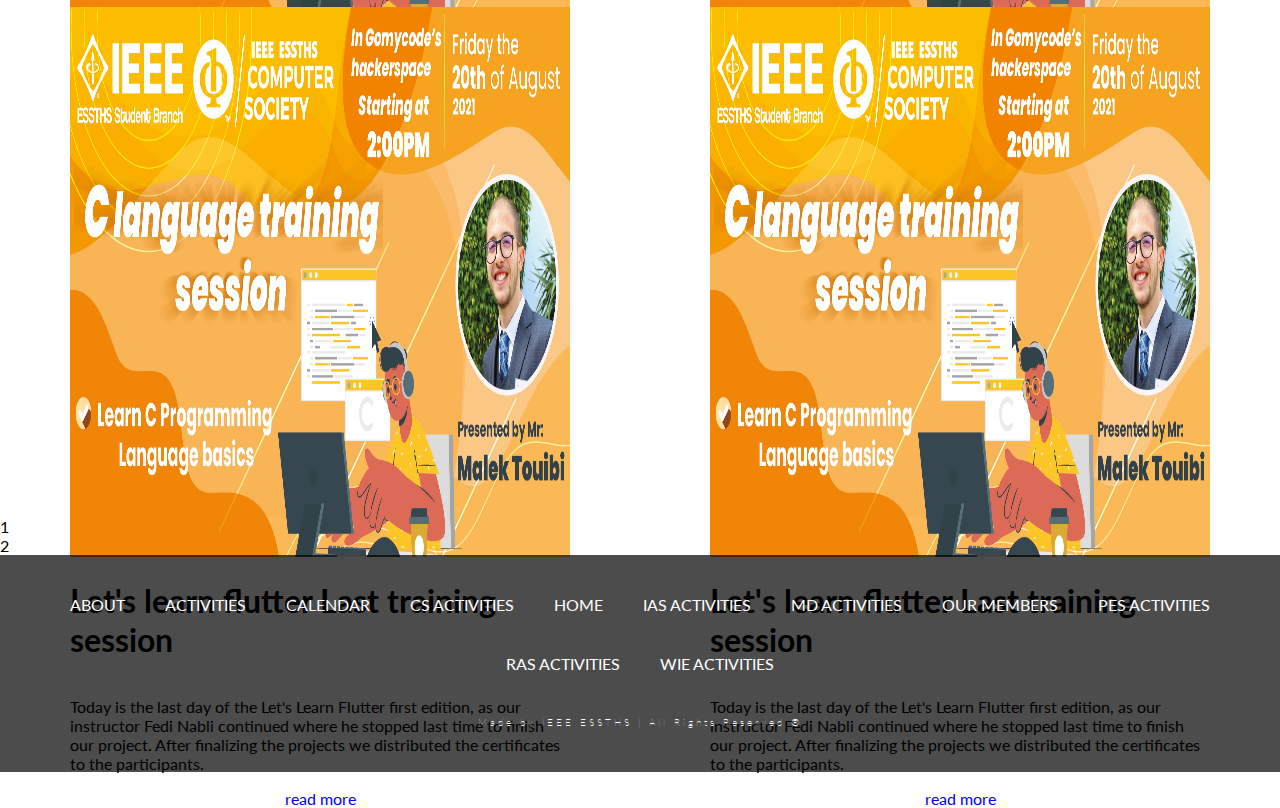
<file: cs/cs.html>
<!DOCTYPE html>
<html lang="en">
<head>
  <meta charset="UTF-8">
  <meta name="viewport" content="width=device-width, initial-scale=1.0"><!-- displays site properly based on user's device -->
  <link rel="stylesheet" href="https://cdnjs.cloudflare.com/ajax/libs/font-awesome/6.1.1/css/all.min.css" integrity="sha512-KfkfwYDsLkIlwQp6LFnl8zNdLGxu9YAA1QvwINks4PhcElQSvqcyVLLD9aMhXd13uQjoXtEKNosOWaZqXgel0g==" crossorigin="anonymous" referrerpolicy="no-referrer" />
  <link rel="icon" href="../images/favicon.png">
  <link rel="stylesheet" href="cs.css">
  <title>Cs Activities - IEEE ESSTHS Student Branch</title>
</head>
<body>
  
    <div class="header">
      <a href="../index.html"><div class="logo-first"></div></a>
      <div class="nav">
        <a href="../index.html"><div class="item">HOME</div></a>
        
        <a href="../about/about.html"><div class="item about">ABOUT</div></a>

        <div class="item about">ACTIVITIES
          <i class="fa fa-caret-down"></i>
          <div class="dropdown-content">
            <a href="../cs/cs.html">Cs Activities</a>
            <a href="../ras/ras.html">Ras Activities</a>
            <a href="../ias/ias.html">Ias Activities</a>
            <a href="../wie/wie.html">Wie Activities</a>
            <a href="../pes/pes.html">Pes Activities</a>
            <a href="../md/md.html">MD Activities</a>
          </div>
        </div>

        <div class="item">CALENDAR</div>
        <div class="item">CONTACT US</div>
        <div class="item search" id="search">
          <form>
          <input type="text" class="input" placeholder="Search...">
          </form>
          <div class="search-icon"><i class="fa-solid fa-magnifying-glass"></i></div></div>
      </div>
    </div>

    <div class="content">
        <div class="logo" style="background-image: url('../images/cs-logo.png')"></div>

        <div class="chapters">
          <a href="../md/md.html"><div class="chapter" style="background-color: #f78da7">Multimedia Departement</div></a>
          <a href="../cs/cs.html"><div class="chapter" style="background-color: #ff6900">Computer Society</div></a>
          <a href="../ras/ras.html"><div class="chapter" style="background-color: #cf2e2e">Robotics and Automation Society</div></a>
          <a href="../ias/ias.html"><div class="chapter" style="background-color: #7bdcb5">industry Applications Society</div></a>
          <a href="../wie/wie.html"><div class="chapter" style="background-color: #9b51e0">Women in Engineering</div></a>
          <a href="../pes/pes.html"><div class="chapter" style="background-color: #00d084">Power and Energy Society</div></a>
        </div>
      <div class="page-one">

        <div class="events">
          <div class="event">
            <a href="#"><img class ="banner" src="../images/cs-banner.png" alt="cs-banner"></a>

            <h1>Let's learn swift Last training session</h1>
            
            <p>Today is the last day of the Let's Learn swift first edition, as our instructor Fedi Nabli continued where he stopped last time to finish our project. After finalizing the projects we distributed the certificates to the participants.</p>

            <a href="#"><div class="read-more">read more</div></a>
          </div>
        
        <div class="event">
          <a href="#"><img class ="banner" src="../images/cs-banner.png" alt="cs-banner"></a>

          <h1>Let's learn swift Last training session</h1>
          
          <p>Today is the last day of the Let's Learn swift first edition, as our instructor Fedi Nabli continued where he stopped last time to finish our project. After finalizing the projects we distributed the certificates to the participants.</p>

          <a href="#"><div class="read-more">read more</div></a>
        </div>

        <div class="event">
          <a href="#"><img class ="banner" src="../images/cs-banner.png" alt="cs-banner"></a>

          <h1>Let's learn swift Last training session</h1>
          
          <p>Today is the last day of the Let's Learn swift first edition, as our instructor Fedi Nabli continued where he stopped last time to finish our project. After finalizing the projects we distributed the certificates to the participants.</p>

          <a href="#"><div class="read-more">read more</div></a>
        </div>

        <div class="event">
          <a href="#"><img class ="banner" src="../images/cs-banner.png" alt="cs-banner"></a>

          <h1>Let's learn swift Last training session</h1>
          
          <p>Today is the last day of the Let's Learn swift first edition, as our instructor Fedi Nabli continued where he stopped last time to finish our project. After finalizing the projects we distributed the certificates to the participants.</p>

          <a href="#"><div class="read-more">read more</div></a>
        </div>

        <div class="event">
          <a href="#"><img class ="banner" src="../images/cs-banner.png" alt="cs-banner"></a>

          <h1>Let's learn swift Last training session</h1>
          
          <p>Today is the last day of the Let's Learn swift first edition, as our instructor Fedi Nabli continued where he stopped last time to finish our project. After finalizing the projects we distributed the certificates to the participants.</p>

          <a href="#"><div class="read-more">read more</div></a>
        </div>

        <div class="event">
          <a href="#"><img class ="banner" src="../images/cs-banner.png" alt="cs-banner"></a>

          <h1>Let's learn swift Last training session</h1>
          
          <p>Today is the last day of the Let's Learn swift first edition, as our instructor Fedi Nabli continued where he stopped last time to finish our project. After finalizing the projects we distributed the certificates to the participants.</p>

          <a href="#"><div class="read-more">read more</div></a>
        </div>

        <div class="event">
          <a href="#"><img class ="banner" src="../images/cs-banner.png" alt="cs-banner"></a>

          <h1>Let's learn swift Last training session</h1>
          
          <p>Today is the last day of the Let's Learn swift first edition, as our instructor Fedi Nabli continued where he stopped last time to finish our project. After finalizing the projects we distributed the certificates to the participants.</p>

          <a href="#"><div class="read-more">read more</div></a>
        </div>

        <div class="event">
          <a href="#"><img class ="banner" src="../images/cs-banner.png" alt="cs-banner"></a>

          <h1>Let's learn swift Last training session</h1>
          
          <p>Today is the last day of the Let's Learn swift first edition, as our instructor Fedi Nabli continued where he stopped last time to finish our project. After finalizing the projects we distributed the certificates to the participants.</p>

          <a href="#"><div class="read-more">read more</div></a>
        </div>

        <div class="event">
          <a href="#"><img class ="banner" src="../images/cs-banner.png" alt="cs-banner"></a>

          <h1>Let's learn swift Last training session</h1>
          
          <p>Today is the last day of the Let's Learn swift first edition, as our instructor Fedi Nabli continued where he stopped last time to finish our project. After finalizing the projects we distributed the certificates to the participants.</p>

          <a href="#"><div class="read-more">read more</div></a>
        </div>

        <div class="event">
          <a href="#"><img class ="banner" src="../images/cs-banner.png" alt="cs-banner"></a>

          <h1>Let's learn swift Last training session</h1>
          
          <p>Today is the last day of the Let's Learn swift first edition, as our instructor Fedi Nabli continued where he stopped last time to finish our project. After finalizing the projects we distributed the certificates to the participants.</p>

          <a href="#"><div class="read-more">read more</div></a>
        </div>

      </div>
      </div>
      <div class="page-two hidden">
      <div class="events">
        <div class="event">
          <a href="#"><img class ="banner" src="../images/cs-banner.png" alt="cs-banner"></a>

          <h1>Let's learn flutter Last training session</h1>
          
          <p>Today is the last day of the Let's Learn Flutter first edition, as our instructor Fedi Nabli continued where he stopped last time to finish our project. After finalizing the projects we distributed the certificates to the participants.</p>

          <a href="#"><div class="read-more">read more</div></a>
        </div>
        
        <div class="event">
          <a href="#"><img class ="banner" src="../images/cs-banner.png" alt="cs-banner"></a>

          <h1>Let's learn flutter Last training session</h1>
          
          <p>Today is the last day of the Let's Learn Flutter first edition, as our instructor Fedi Nabli continued where he stopped last time to finish our project. After finalizing the projects we distributed the certificates to the participants.</p>

          <a href="#"><div class="read-more">read more</div></a>
        </div>

        <div class="event">
          <a href="#"><img class ="banner" src="../images/cs-banner.png" alt="cs-banner"></a>

          <h1>Let's learn flutter Last training session</h1>
          
          <p>Today is the last day of the Let's Learn Flutter first edition, as our instructor Fedi Nabli continued where he stopped last time to finish our project. After finalizing the projects we distributed the certificates to the participants.</p>

          <a href="#"><div class="read-more">read more</div></a>
        </div>

        <div class="event">
          <a href="#"><img class ="banner" src="../images/cs-banner.png" alt="cs-banner"></a>

          <h1>Let's learn flutter Last training session</h1>
          
          <p>Today is the last day of the Let's Learn Flutter first edition, as our instructor Fedi Nabli continued where he stopped last time to finish our project. After finalizing the projects we distributed the certificates to the participants.</p>

          <a href="#"><div class="read-more">read more</div></a>
        </div>

        <div class="event">
          <a href="#"><img class ="banner" src="../images/cs-banner.png" alt="cs-banner"></a>

          <h1>Let's learn flutter Last training session</h1>
          
          <p>Today is the last day of the Let's Learn Flutter first edition, as our instructor Fedi Nabli continued where he stopped last time to finish our project. After finalizing the projects we distributed the certificates to the participants.</p>

          <a href="#"><div class="read-more">read more</div></a>
        </div>

        <div class="event">
          <a href="#"><img class ="banner" src="../images/cs-banner.png" alt="cs-banner"></a>

          <h1>Let's learn flutter Last training session</h1>
          
          <p>Today is the last day of the Let's Learn Flutter first edition, as our instructor Fedi Nabli continued where he stopped last time to finish our project. After finalizing the projects we distributed the certificates to the participants.</p>

          <a href="#"><div class="read-more">read more</div></a>
        </div>

        <div class="event">
          <a href="#"><img class ="banner" src="../images/cs-banner.png" alt="cs-banner"></a>

          <h1>Let's learn flutter Last training session</h1>
          
          <p>Today is the last day of the Let's Learn Flutter first edition, as our instructor Fedi Nabli continued where he stopped last time to finish our project. After finalizing the projects we distributed the certificates to the participants.</p>

          <a href="#"><div class="read-more">read more</div></a>
        </div>

        <div class="event">
          <a href="#"><img class ="banner" src="../images/cs-banner.png" alt="cs-banner"></a>

          <h1>Let's learn flutter Last training session</h1>
          
          <p>Today is the last day of the Let's Learn Flutter first edition, as our instructor Fedi Nabli continued where he stopped last time to finish our project. After finalizing the projects we distributed the certificates to the participants.</p>

          <a href="#"><div class="read-more">read more</div></a>
        </div>

        <div class="event">
          <a href="#"><img class ="banner" src="../images/cs-banner.png" alt="cs-banner"></a>

          <h1>Let's learn flutter Last training session</h1>
          
          <p>Today is the last day of the Let's Learn Flutter first edition, as our instructor Fedi Nabli continued where he stopped last time to finish our project. After finalizing the projects we distributed the certificates to the participants.</p>

          <a href="#"><div class="read-more">read more</div></a>
        </div>

        <div class="event">
          <a href="#"><img class ="banner" src="../images/cs-banner.png" alt="cs-banner"></a>

          <h1>Let's learn flutter Last training session</h1>
          
          <p>Today is the last day of the Let's Learn Flutter first edition, as our instructor Fedi Nabli continued where he stopped last time to finish our project. After finalizing the projects we distributed the certificates to the participants.</p>

          <a href="#"><div class="read-more">read more</div></a>
        </div>
      </div>
      </div>

      <div class="buttons">
        <div class="button active" id="btnOne">1</div>
        <div class="button" id="btnTwo">2</div>
      </div>
    </div>
  
    <div class="footer">
      <div class="bottom-nav">
        <a href="../about/about.html"><div class="item">ABOUT</div></a>
        <a href="#"><div class="item">ACTIVITIES</div></a>
        <a href="#"><div class="item">CALENDAR</div></a>
        <a href="../cs/cs.html"><div class="item">CS ACTIVITIES</div></a>
        <a href="../index.html"><div class="item">HOME</div></a>
        <a href="../ias/ias.html"><div class="item">IAS ACTIVITIES</div></a>
        <a href="../md/md.html"><div class="item">MD ACTIVITIES</div></a>
        <a href="../officers/officers.html"><div class="item">OUR MEMBERS</div></a>
        <a href="../pes/pes.html"><div class="item">PES ACTIVITIES</div></a>
        <a href="../ras/ras.html"><div class="item">RAS ACTIVITIES</div></a>
        <a href="../wie/wie.html"><div class="item">WIE ACTIVITIES</div></a>
      </div>
  
      <h6>Made by IEEE ESSTHS | All Rights Reserved ®</h6>
    </div>
<script src="cs.js"></script>    
</body>
</html>
</file>
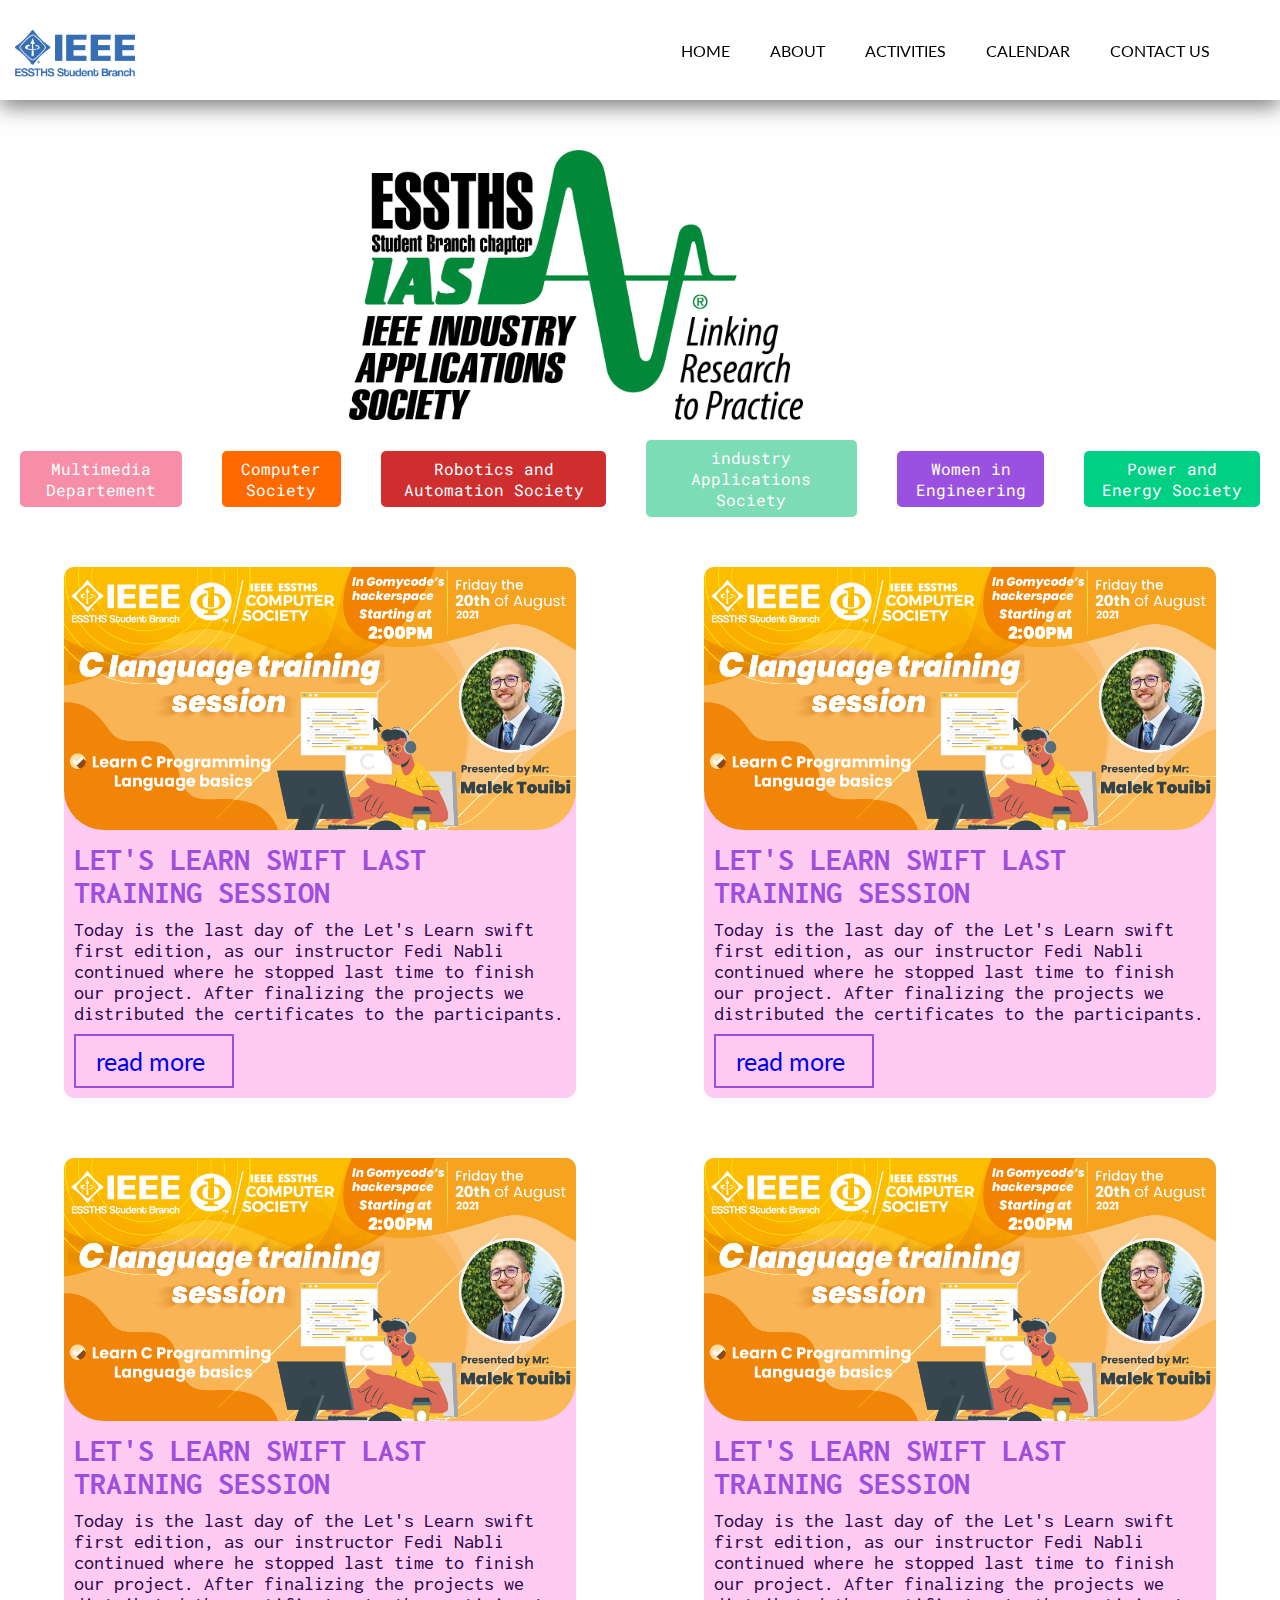
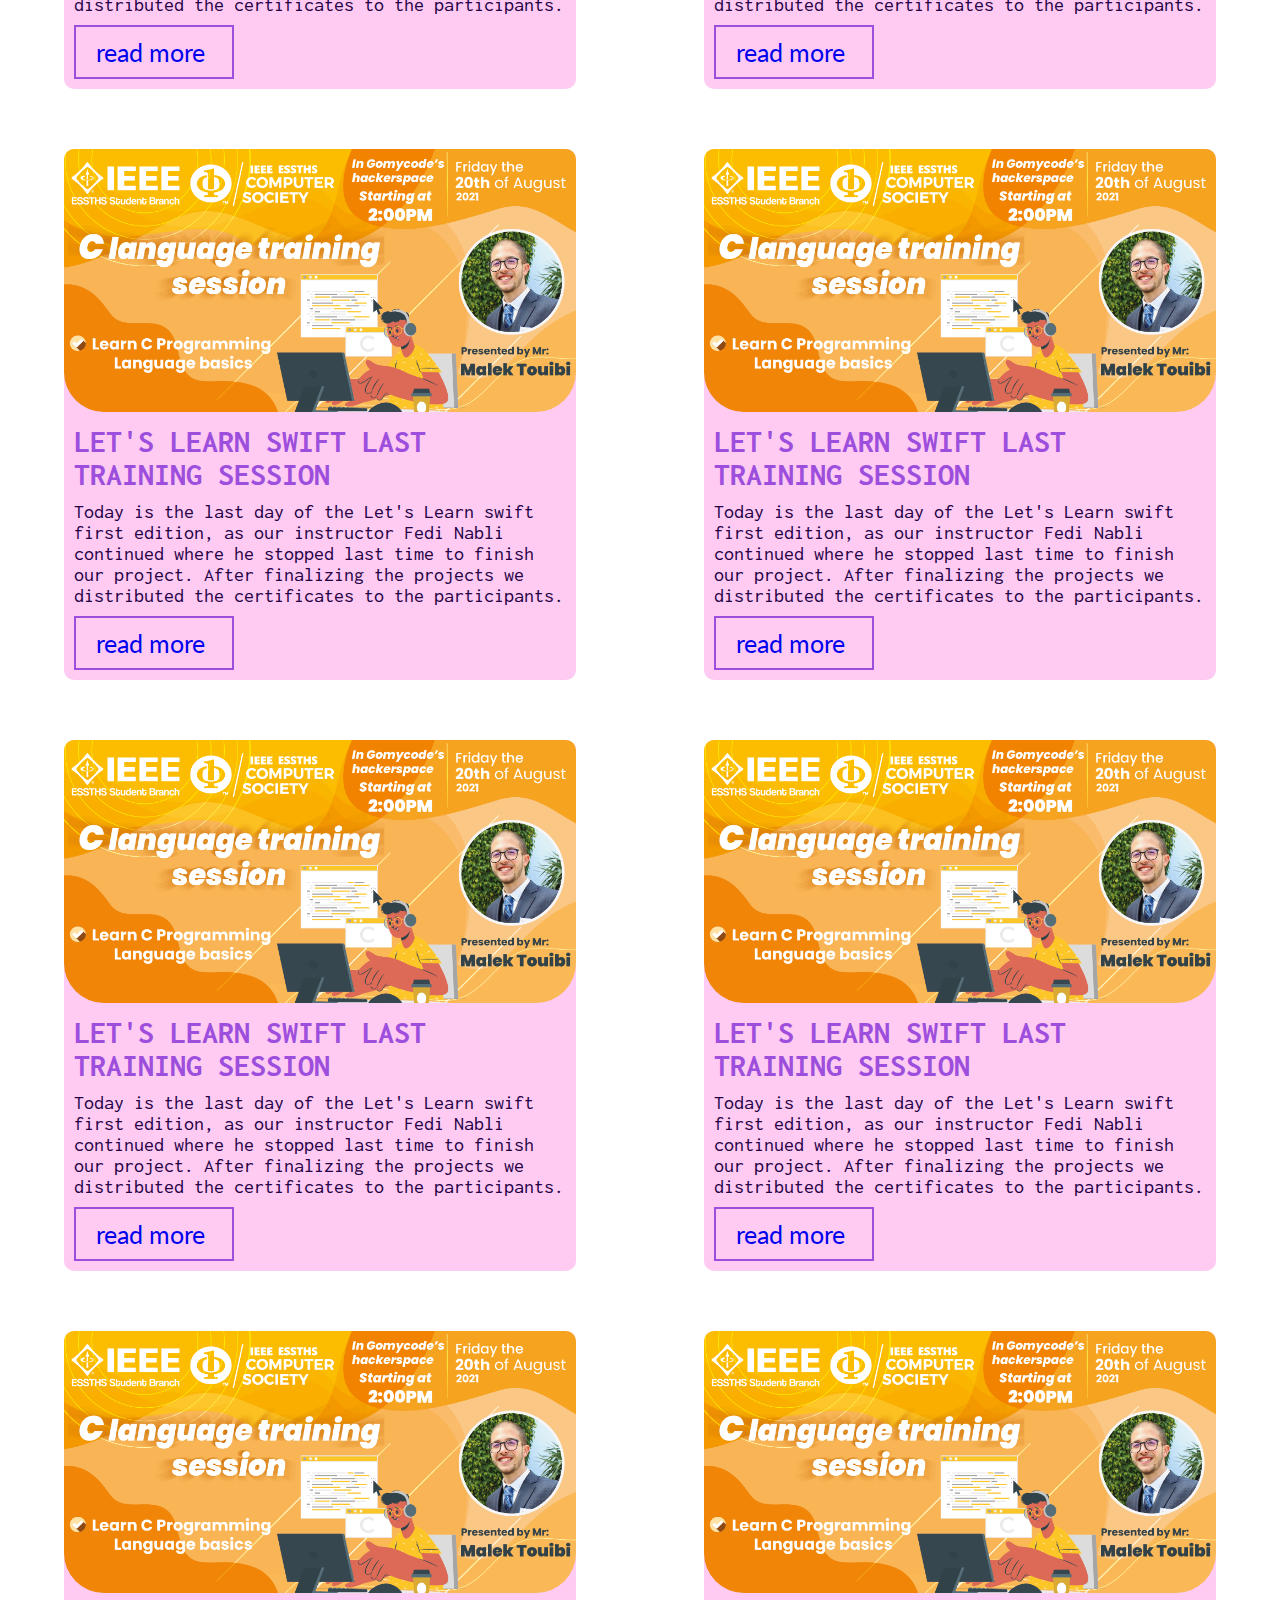
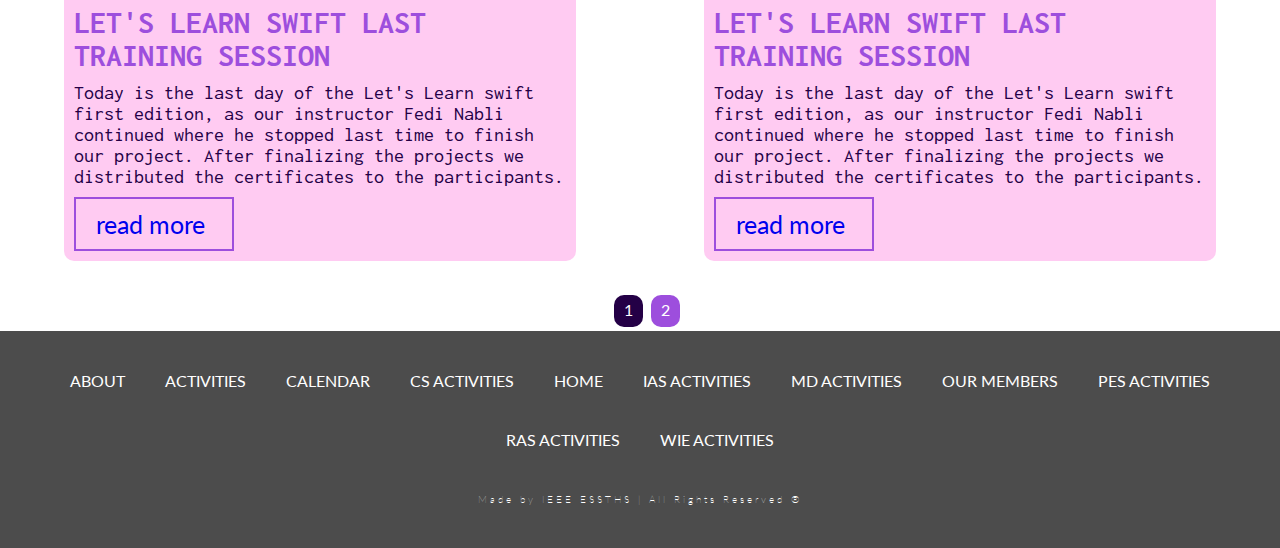
<file: ias/ias.html>
<!DOCTYPE html>
<html lang="en">
<head>
  <meta charset="UTF-8">
  <meta name="viewport" content="width=device-width, initial-scale=1.0"><!-- displays site properly based on user's device -->
  <link rel="stylesheet" href="https://cdnjs.cloudflare.com/ajax/libs/font-awesome/6.1.1/css/all.min.css" integrity="sha512-KfkfwYDsLkIlwQp6LFnl8zNdLGxu9YAA1QvwINks4PhcElQSvqcyVLLD9aMhXd13uQjoXtEKNosOWaZqXgel0g==" crossorigin="anonymous" referrerpolicy="no-referrer" />
  <link rel="icon" href="../images/favicon.png">
  <link rel="stylesheet" href="ias.css">
  <title>Ias Activities - IEEE ESSTHS Student Branch</title>
</head>
<body>
  
    <div class="header">
      <a href="../index.html"><div class="logo-first"></div></a>
      <div class="nav">
        <a href="../index.html"><div class="item">HOME</div></a>
        
        <a href="#"><div class="item about">ABOUT</div></a>

        <div class="item about">ACTIVITIES
          <i class="fa fa-caret-down"></i>
          <div class="dropdown-content">
            <a href="../cs/cs.html">CS ACTIVITIES</a>
            <a href="../ras/ras.html">Ras Activities</a>
            <a href="../ias/ias.html">Ias Activities</a>
            <a href="../wie/wie.html">Wie Activities</a>
            <a href="../pes/pes.html">Pes Activities</a>
            <a href="../md/md.html">MD Activities</a>
          </div>
        </div>

        <div class="item">CALENDAR</div>
        <div class="item">CONTACT US</div>
        <div class="item search" id="search">
          <form>
          <input type="text" class="input" placeholder="Search...">
          </form>
          <div class="search-icon"><i class="fa-solid fa-magnifying-glass"></i></div></div>
      </div>
    </div>

    <div class="content">
        <div class="logo" style="background-image: url('../images/ias-logo.png')"></div>

        <div class="chapters">
          <a href="../md/md.html"><div class="chapter" style="background-color: #f78da7">Multimedia Departement</div></a>
          <a href="../cs/cs.html"><div class="chapter" style="background-color: #ff6900">Computer Society</div></a>
          <a href="../ras/ras.html"><div class="chapter" style="background-color: #cf2e2e">Robotics and Automation Society</div></a>
          <a href="../ias/ias.html"><div class="chapter" style="background-color: #7bdcb5">industry Applications Society</div></a>
          <a href="../wie/wie.html"><div class="chapter" style="background-color: #9b51e0">Women in Engineering</div></a>
          <a href="../pes/pes.html"><div class="chapter" style="background-color: #00d084">Power and Energy Society</div></a>
        </div>
      <div class="page-one">

        <div class="events">
          <div class="event">
            <a href="#"><img class ="banner" src="../images/cs-banner.png" alt="cs-banner"></a>

            <h1>Let's learn swift Last training session</h1>
            
            <p>Today is the last day of the Let's Learn swift first edition, as our instructor Fedi Nabli continued where he stopped last time to finish our project. After finalizing the projects we distributed the certificates to the participants.</p>

            <a href="#"><div class="read-more">read more</div></a>
          </div>
        
        <div class="event">
          <a href="#"><img class ="banner" src="../images/cs-banner.png" alt="cs-banner"></a>

          <h1>Let's learn swift Last training session</h1>
          
          <p>Today is the last day of the Let's Learn swift first edition, as our instructor Fedi Nabli continued where he stopped last time to finish our project. After finalizing the projects we distributed the certificates to the participants.</p>

          <a href="#"><div class="read-more">read more</div></a>
        </div>

        <div class="event">
          <a href="#"><img class ="banner" src="../images/cs-banner.png" alt="cs-banner"></a>

          <h1>Let's learn swift Last training session</h1>
          
          <p>Today is the last day of the Let's Learn swift first edition, as our instructor Fedi Nabli continued where he stopped last time to finish our project. After finalizing the projects we distributed the certificates to the participants.</p>

          <a href="#"><div class="read-more">read more</div></a>
        </div>

        <div class="event">
          <a href="#"><img class ="banner" src="../images/cs-banner.png" alt="cs-banner"></a>

          <h1>Let's learn swift Last training session</h1>
          
          <p>Today is the last day of the Let's Learn swift first edition, as our instructor Fedi Nabli continued where he stopped last time to finish our project. After finalizing the projects we distributed the certificates to the participants.</p>

          <a href="#"><div class="read-more">read more</div></a>
        </div>

        <div class="event">
          <a href="#"><img class ="banner" src="../images/cs-banner.png" alt="cs-banner"></a>

          <h1>Let's learn swift Last training session</h1>
          
          <p>Today is the last day of the Let's Learn swift first edition, as our instructor Fedi Nabli continued where he stopped last time to finish our project. After finalizing the projects we distributed the certificates to the participants.</p>

          <a href="#"><div class="read-more">read more</div></a>
        </div>

        <div class="event">
          <a href="#"><img class ="banner" src="../images/cs-banner.png" alt="cs-banner"></a>

          <h1>Let's learn swift Last training session</h1>
          
          <p>Today is the last day of the Let's Learn swift first edition, as our instructor Fedi Nabli continued where he stopped last time to finish our project. After finalizing the projects we distributed the certificates to the participants.</p>

          <a href="#"><div class="read-more">read more</div></a>
        </div>

        <div class="event">
          <a href="#"><img class ="banner" src="../images/cs-banner.png" alt="cs-banner"></a>

          <h1>Let's learn swift Last training session</h1>
          
          <p>Today is the last day of the Let's Learn swift first edition, as our instructor Fedi Nabli continued where he stopped last time to finish our project. After finalizing the projects we distributed the certificates to the participants.</p>

          <a href="#"><div class="read-more">read more</div></a>
        </div>

        <div class="event">
          <a href="#"><img class ="banner" src="../images/cs-banner.png" alt="cs-banner"></a>

          <h1>Let's learn swift Last training session</h1>
          
          <p>Today is the last day of the Let's Learn swift first edition, as our instructor Fedi Nabli continued where he stopped last time to finish our project. After finalizing the projects we distributed the certificates to the participants.</p>

          <a href="#"><div class="read-more">read more</div></a>
        </div>

        <div class="event">
          <a href="#"><img class ="banner" src="../images/cs-banner.png" alt="cs-banner"></a>

          <h1>Let's learn swift Last training session</h1>
          
          <p>Today is the last day of the Let's Learn swift first edition, as our instructor Fedi Nabli continued where he stopped last time to finish our project. After finalizing the projects we distributed the certificates to the participants.</p>

          <a href="#"><div class="read-more">read more</div></a>
        </div>

        <div class="event">
          <a href="#"><img class ="banner" src="../images/cs-banner.png" alt="cs-banner"></a>

          <h1>Let's learn swift Last training session</h1>
          
          <p>Today is the last day of the Let's Learn swift first edition, as our instructor Fedi Nabli continued where he stopped last time to finish our project. After finalizing the projects we distributed the certificates to the participants.</p>

          <a href="#"><div class="read-more">read more</div></a>
        </div>

      </div>
      </div>
      <div class="page-two hidden">
      <div class="events">
        <div class="event">
          <a href="#"><img class ="banner" src="../images/cs-banner.png" alt="cs-banner"></a>

          <h1>Let's learn flutter Last training session</h1>
          
          <p>Today is the last day of the Let's Learn Flutter first edition, as our instructor Fedi Nabli continued where he stopped last time to finish our project. After finalizing the projects we distributed the certificates to the participants.</p>

          <a href="#"><div class="read-more">read more</div></a>
        </div>
        
        <div class="event">
          <a href="#"><img class ="banner" src="../images/cs-banner.png" alt="cs-banner"></a>

          <h1>Let's learn flutter Last training session</h1>
          
          <p>Today is the last day of the Let's Learn Flutter first edition, as our instructor Fedi Nabli continued where he stopped last time to finish our project. After finalizing the projects we distributed the certificates to the participants.</p>

          <a href="#"><div class="read-more">read more</div></a>
        </div>

        <div class="event">
          <a href="#"><img class ="banner" src="../images/cs-banner.png" alt="cs-banner"></a>

          <h1>Let's learn flutter Last training session</h1>
          
          <p>Today is the last day of the Let's Learn Flutter first edition, as our instructor Fedi Nabli continued where he stopped last time to finish our project. After finalizing the projects we distributed the certificates to the participants.</p>

          <a href="#"><div class="read-more">read more</div></a>
        </div>

        <div class="event">
          <a href="#"><img class ="banner" src="../images/cs-banner.png" alt="cs-banner"></a>

          <h1>Let's learn flutter Last training session</h1>
          
          <p>Today is the last day of the Let's Learn Flutter first edition, as our instructor Fedi Nabli continued where he stopped last time to finish our project. After finalizing the projects we distributed the certificates to the participants.</p>

          <a href="#"><div class="read-more">read more</div></a>
        </div>

        <div class="event">
          <a href="#"><img class ="banner" src="../images/cs-banner.png" alt="cs-banner"></a>

          <h1>Let's learn flutter Last training session</h1>
          
          <p>Today is the last day of the Let's Learn Flutter first edition, as our instructor Fedi Nabli continued where he stopped last time to finish our project. After finalizing the projects we distributed the certificates to the participants.</p>

          <a href="#"><div class="read-more">read more</div></a>
        </div>

        <div class="event">
          <a href="#"><img class ="banner" src="../images/cs-banner.png" alt="cs-banner"></a>

          <h1>Let's learn flutter Last training session</h1>
          
          <p>Today is the last day of the Let's Learn Flutter first edition, as our instructor Fedi Nabli continued where he stopped last time to finish our project. After finalizing the projects we distributed the certificates to the participants.</p>

          <a href="#"><div class="read-more">read more</div></a>
        </div>

        <div class="event">
          <a href="#"><img class ="banner" src="../images/cs-banner.png" alt="cs-banner"></a>

          <h1>Let's learn flutter Last training session</h1>
          
          <p>Today is the last day of the Let's Learn Flutter first edition, as our instructor Fedi Nabli continued where he stopped last time to finish our project. After finalizing the projects we distributed the certificates to the participants.</p>

          <a href="#"><div class="read-more">read more</div></a>
        </div>

        <div class="event">
          <a href="#"><img class ="banner" src="../images/cs-banner.png" alt="cs-banner"></a>

          <h1>Let's learn flutter Last training session</h1>
          
          <p>Today is the last day of the Let's Learn Flutter first edition, as our instructor Fedi Nabli continued where he stopped last time to finish our project. After finalizing the projects we distributed the certificates to the participants.</p>

          <a href="#"><div class="read-more">read more</div></a>
        </div>

        <div class="event">
          <a href="#"><img class ="banner" src="../images/cs-banner.png" alt="cs-banner"></a>

          <h1>Let's learn flutter Last training session</h1>
          
          <p>Today is the last day of the Let's Learn Flutter first edition, as our instructor Fedi Nabli continued where he stopped last time to finish our project. After finalizing the projects we distributed the certificates to the participants.</p>

          <a href="#"><div class="read-more">read more</div></a>
        </div>

        <div class="event">
          <a href="#"><img class ="banner" src="../images/cs-banner.png" alt="cs-banner"></a>

          <h1>Let's learn flutter Last training session</h1>
          
          <p>Today is the last day of the Let's Learn Flutter first edition, as our instructor Fedi Nabli continued where he stopped last time to finish our project. After finalizing the projects we distributed the certificates to the participants.</p>

          <a href="#"><div class="read-more">read more</div></a>
        </div>
      </div>
      </div>

      <div class="buttons">
        <div class="button active" id="btnOne">1</div>
        <div class="button" id="btnTwo">2</div>
      </div>
    </div>
  
    <div class="footer">
      <div class="bottom-nav">
        <a href="../about/about.html"><div class="item">ABOUT</div></a>
        <a href="#"><div class="item">ACTIVITIES</div></a>
        <a href="#"><div class="item">CALENDAR</div></a>
        <a href="../cs/cs.html"><div class="item">CS ACTIVITIES</div></a>
        <a href="../index.html"><div class="item">HOME</div></a>
        <a href="../ias/ias.html"><div class="item">IAS ACTIVITIES</div></a>
        <a href="../md/md.html"><div class="item">MD ACTIVITIES</div></a>
        <a href="../officers/officers.html"><div class="item">OUR MEMBERS</div></a>
        <a href="../pes/pes.html"><div class="item">PES ACTIVITIES</div></a>
        <a href="../ras/ras.html"><div class="item">RAS ACTIVITIES</div></a>
        <a href="../wie/wie.html"><div class="item">WIE ACTIVITIES</div></a>
      </div>
  
      <h6>Made by IEEE ESSTHS | All Rights Reserved ®</h6>
    </div>
<script src="ias.js"></script>    
</body>
</html>
</file>
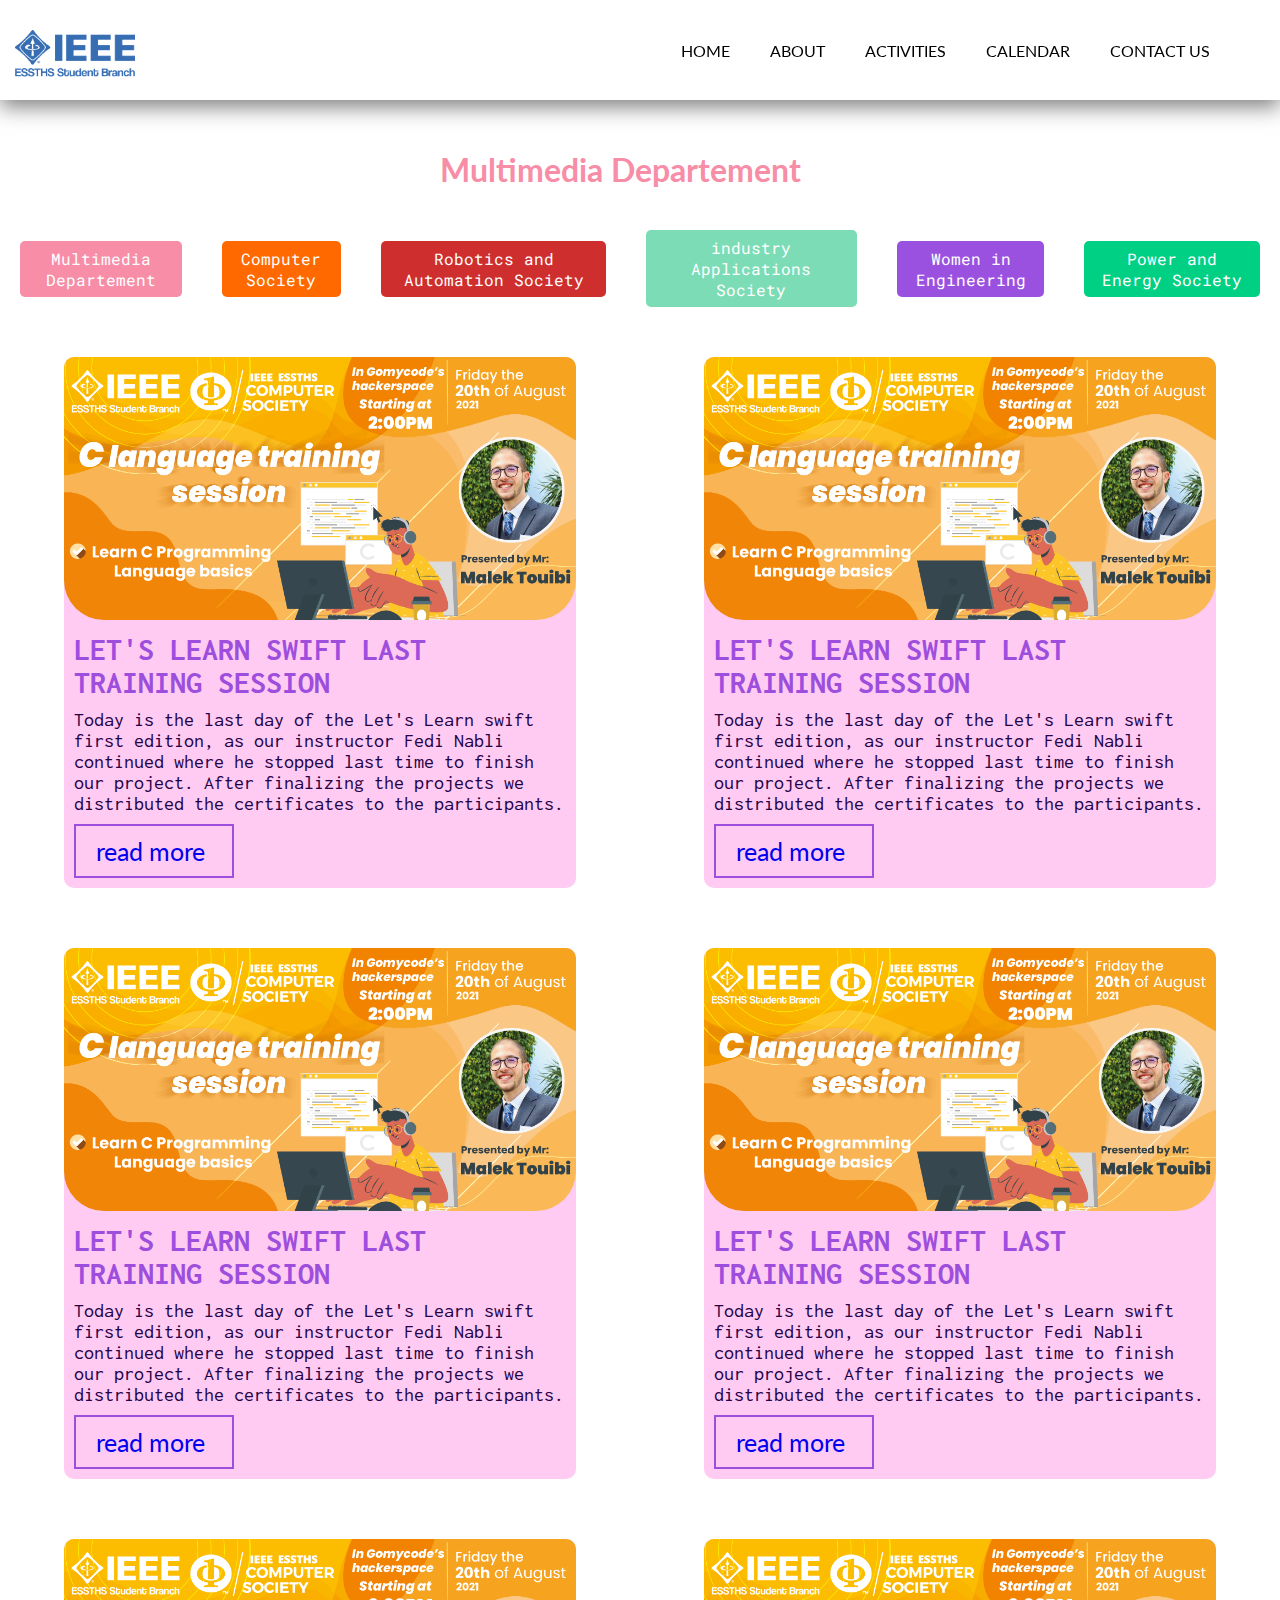
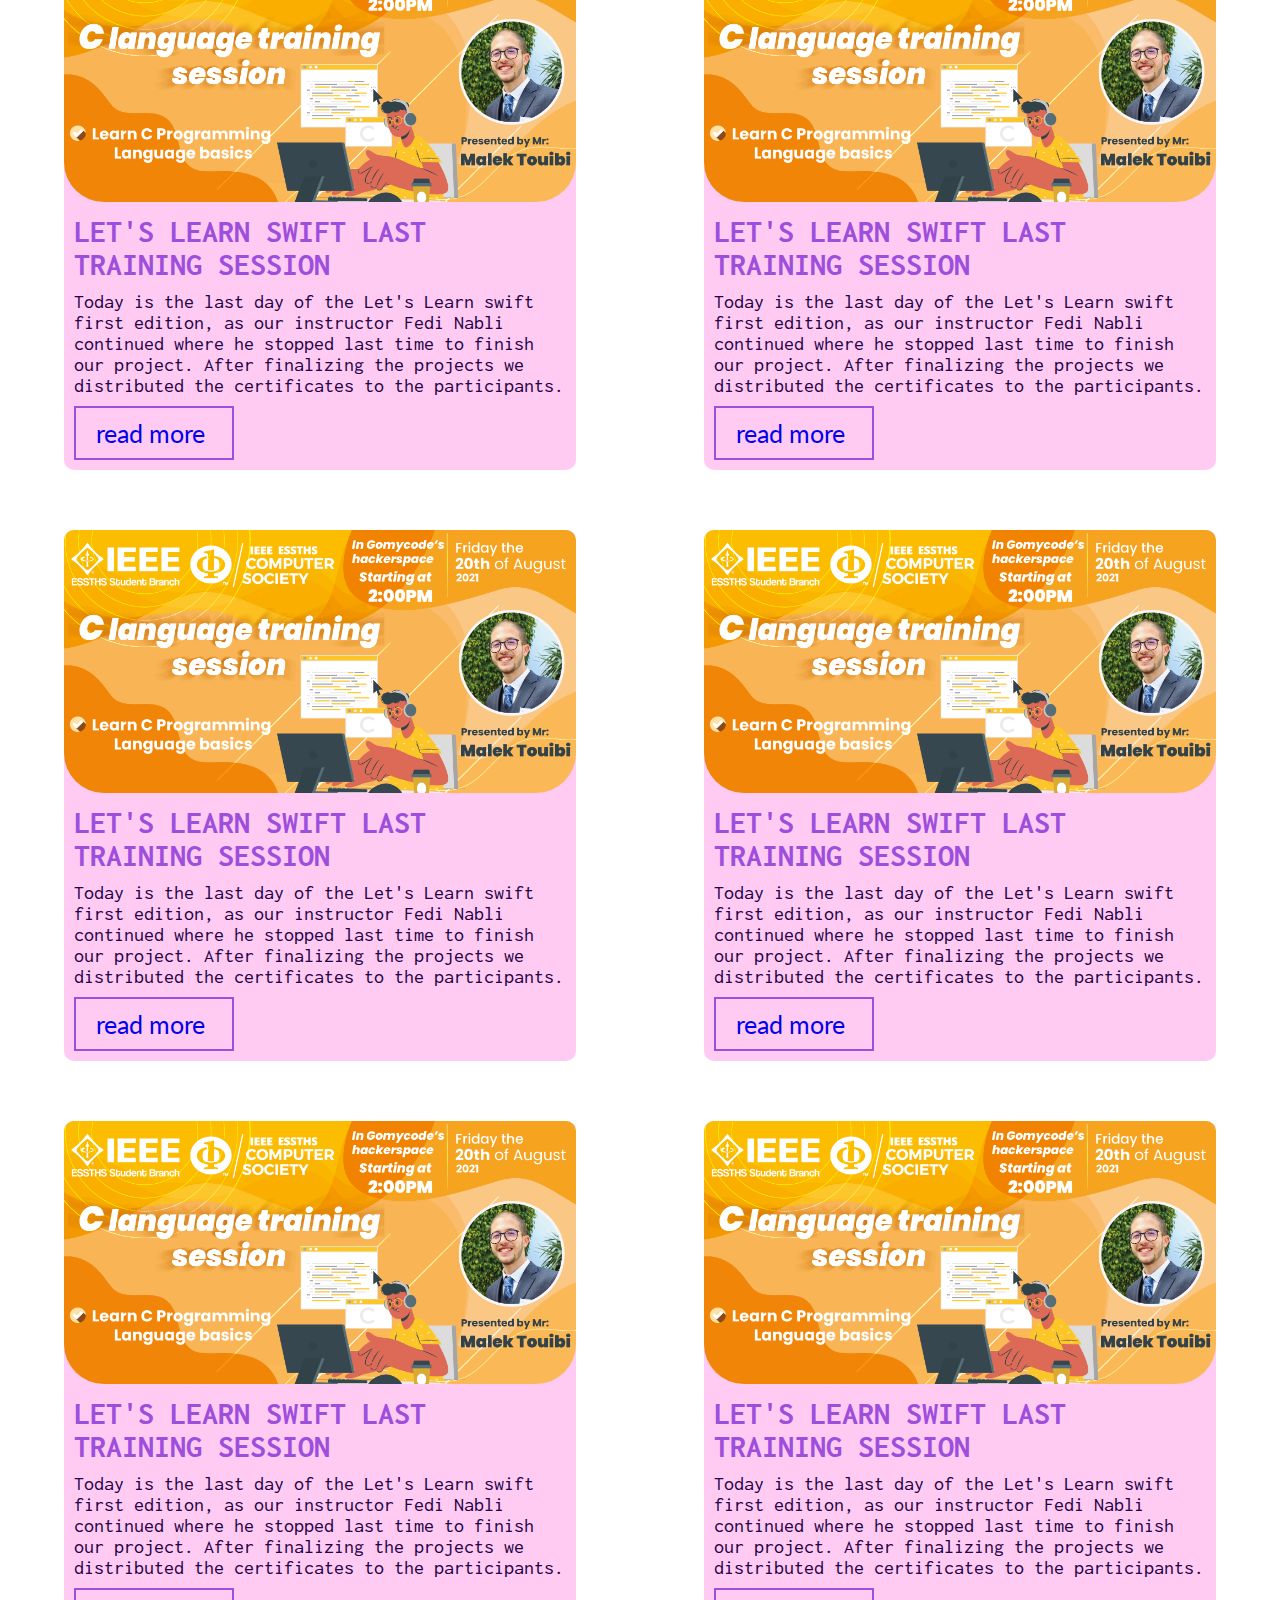
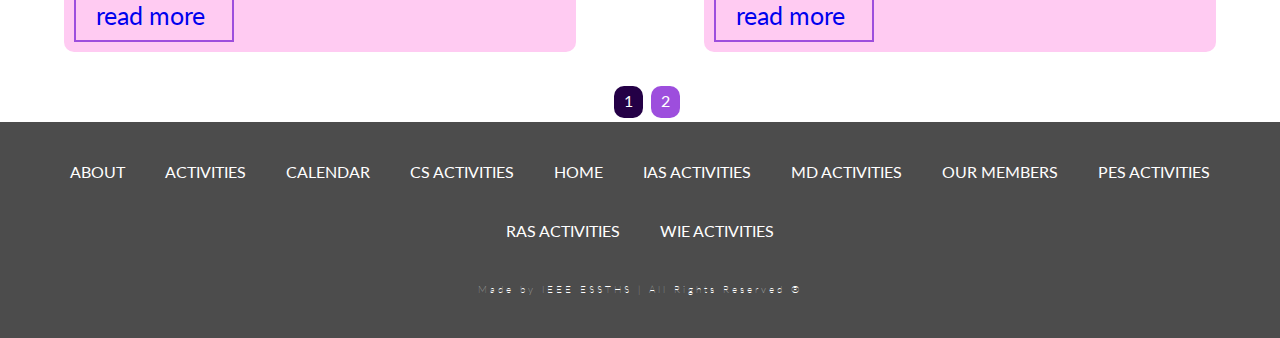
<file: md/md.html>
<!DOCTYPE html>
<html lang="en">
<head>
  <meta charset="UTF-8">
  <meta name="viewport" content="width=device-width, initial-scale=1.0"><!-- displays site properly based on user's device -->
  <link rel="stylesheet" href="https://cdnjs.cloudflare.com/ajax/libs/font-awesome/6.1.1/css/all.min.css" integrity="sha512-KfkfwYDsLkIlwQp6LFnl8zNdLGxu9YAA1QvwINks4PhcElQSvqcyVLLD9aMhXd13uQjoXtEKNosOWaZqXgel0g==" crossorigin="anonymous" referrerpolicy="no-referrer" />
  <link rel="icon" href="../images/favicon.png">
  <link rel="stylesheet" href="md.css">
  <title>MD Activities - IEEE ESSTHS Student Branch</title>
</head>
<body>
  
    <div class="header">
      <a href="../index.html"><div class="logo-first"></div></a>
      <div class="nav">
        <a href="../index.html"><div class="item">HOME</div></a>
        
        <a href="#"><div class="item about">ABOUT</div></a>

        <div class="item about">ACTIVITIES
          <i class="fa fa-caret-down"></i>
          <div class="dropdown-content">
            <a href="../cs/cs.html">CS ACTIVITIES</a>
            <a href="../ras/ras.html">Ras Activities</a>
            <a href="../ias/ias.html">Ias Activities</a>
            <a href="../wie/wie.html">Wie Activities</a>
            <a href="../pes/pes.html">Pes Activities</a>
            <a href="../md/md.html">MD Activities</a>
          </div>
        </div>

        <div class="item">CALENDAR</div>
        <div class="item">CONTACT US</div>
        <div class="item search" id="search">
          <form>
          <input type="text" class="input" placeholder="Search...">
          </form>
          <div class="search-icon"><i class="fa-solid fa-magnifying-glass"></i></div></div>
      </div>
    </div>

    <div class="content">
        <h1 class="title">Multimedia Departement</h1>
        

        <div class="chapters">
          <a href="../md/md.html"><div class="chapter" style="background-color: #f78da7">Multimedia Departement</div></a>
          <a href="../cs/cs.html"><div class="chapter" style="background-color: #ff6900">Computer Society</div></a>
          <a href="../ras/ras.html"><div class="chapter" style="background-color: #cf2e2e">Robotics and Automation Society</div></a>
          <a href="../ias/ias.html"><div class="chapter" style="background-color: #7bdcb5">industry Applications Society</div></a>
          <a href="../wie/wie.html"><div class="chapter" style="background-color: #9b51e0">Women in Engineering</div></a>
          <a href="../pes/pes.html"><div class="chapter" style="background-color: #00d084">Power and Energy Society</div></a>
        </div>
      <div class="page-one">

        <div class="events">
          <div class="event">
            <a href="#"><img class ="banner" src="../images/cs-banner.png" alt="cs-banner"></a>

            <h1>Let's learn swift Last training session</h1>
            
            <p>Today is the last day of the Let's Learn swift first edition, as our instructor Fedi Nabli continued where he stopped last time to finish our project. After finalizing the projects we distributed the certificates to the participants.</p>

            <a href="#"><div class="read-more">read more</div></a>
          </div>
        
        <div class="event">
          <a href="#"><img class ="banner" src="../images/cs-banner.png" alt="cs-banner"></a>

          <h1>Let's learn swift Last training session</h1>
          
          <p>Today is the last day of the Let's Learn swift first edition, as our instructor Fedi Nabli continued where he stopped last time to finish our project. After finalizing the projects we distributed the certificates to the participants.</p>

          <a href="#"><div class="read-more">read more</div></a>
        </div>

        <div class="event">
          <a href="#"><img class ="banner" src="../images/cs-banner.png" alt="cs-banner"></a>

          <h1>Let's learn swift Last training session</h1>
          
          <p>Today is the last day of the Let's Learn swift first edition, as our instructor Fedi Nabli continued where he stopped last time to finish our project. After finalizing the projects we distributed the certificates to the participants.</p>

          <a href="#"><div class="read-more">read more</div></a>
        </div>

        <div class="event">
          <a href="#"><img class ="banner" src="../images/cs-banner.png" alt="cs-banner"></a>

          <h1>Let's learn swift Last training session</h1>
          
          <p>Today is the last day of the Let's Learn swift first edition, as our instructor Fedi Nabli continued where he stopped last time to finish our project. After finalizing the projects we distributed the certificates to the participants.</p>

          <a href="#"><div class="read-more">read more</div></a>
        </div>

        <div class="event">
          <a href="#"><img class ="banner" src="../images/cs-banner.png" alt="cs-banner"></a>

          <h1>Let's learn swift Last training session</h1>
          
          <p>Today is the last day of the Let's Learn swift first edition, as our instructor Fedi Nabli continued where he stopped last time to finish our project. After finalizing the projects we distributed the certificates to the participants.</p>

          <a href="#"><div class="read-more">read more</div></a>
        </div>

        <div class="event">
          <a href="#"><img class ="banner" src="../images/cs-banner.png" alt="cs-banner"></a>

          <h1>Let's learn swift Last training session</h1>
          
          <p>Today is the last day of the Let's Learn swift first edition, as our instructor Fedi Nabli continued where he stopped last time to finish our project. After finalizing the projects we distributed the certificates to the participants.</p>

          <a href="#"><div class="read-more">read more</div></a>
        </div>

        <div class="event">
          <a href="#"><img class ="banner" src="../images/cs-banner.png" alt="cs-banner"></a>

          <h1>Let's learn swift Last training session</h1>
          
          <p>Today is the last day of the Let's Learn swift first edition, as our instructor Fedi Nabli continued where he stopped last time to finish our project. After finalizing the projects we distributed the certificates to the participants.</p>

          <a href="#"><div class="read-more">read more</div></a>
        </div>

        <div class="event">
          <a href="#"><img class ="banner" src="../images/cs-banner.png" alt="cs-banner"></a>

          <h1>Let's learn swift Last training session</h1>
          
          <p>Today is the last day of the Let's Learn swift first edition, as our instructor Fedi Nabli continued where he stopped last time to finish our project. After finalizing the projects we distributed the certificates to the participants.</p>

          <a href="#"><div class="read-more">read more</div></a>
        </div>

        <div class="event">
          <a href="#"><img class ="banner" src="../images/cs-banner.png" alt="cs-banner"></a>

          <h1>Let's learn swift Last training session</h1>
          
          <p>Today is the last day of the Let's Learn swift first edition, as our instructor Fedi Nabli continued where he stopped last time to finish our project. After finalizing the projects we distributed the certificates to the participants.</p>

          <a href="#"><div class="read-more">read more</div></a>
        </div>

        <div class="event">
          <a href="#"><img class ="banner" src="../images/cs-banner.png" alt="cs-banner"></a>

          <h1>Let's learn swift Last training session</h1>
          
          <p>Today is the last day of the Let's Learn swift first edition, as our instructor Fedi Nabli continued where he stopped last time to finish our project. After finalizing the projects we distributed the certificates to the participants.</p>

          <a href="#"><div class="read-more">read more</div></a>
        </div>

      </div>
      </div>
      <div class="page-two hidden">
      <div class="events">
        <div class="event">
          <a href="#"><img class ="banner" src="../images/cs-banner.png" alt="cs-banner"></a>

          <h1>Let's learn flutter Last training session</h1>
          
          <p>Today is the last day of the Let's Learn Flutter first edition, as our instructor Fedi Nabli continued where he stopped last time to finish our project. After finalizing the projects we distributed the certificates to the participants.</p>

          <a href="#"><div class="read-more">read more</div></a>
        </div>
        
        <div class="event">
          <a href="#"><img class ="banner" src="../images/cs-banner.png" alt="cs-banner"></a>

          <h1>Let's learn flutter Last training session</h1>
          
          <p>Today is the last day of the Let's Learn Flutter first edition, as our instructor Fedi Nabli continued where he stopped last time to finish our project. After finalizing the projects we distributed the certificates to the participants.</p>

          <a href="#"><div class="read-more">read more</div></a>
        </div>

        <div class="event">
          <a href="#"><img class ="banner" src="../images/cs-banner.png" alt="cs-banner"></a>

          <h1>Let's learn flutter Last training session</h1>
          
          <p>Today is the last day of the Let's Learn Flutter first edition, as our instructor Fedi Nabli continued where he stopped last time to finish our project. After finalizing the projects we distributed the certificates to the participants.</p>

          <a href="#"><div class="read-more">read more</div></a>
        </div>

        <div class="event">
          <a href="#"><img class ="banner" src="../images/cs-banner.png" alt="cs-banner"></a>

          <h1>Let's learn flutter Last training session</h1>
          
          <p>Today is the last day of the Let's Learn Flutter first edition, as our instructor Fedi Nabli continued where he stopped last time to finish our project. After finalizing the projects we distributed the certificates to the participants.</p>

          <a href="#"><div class="read-more">read more</div></a>
        </div>

        <div class="event">
          <a href="#"><img class ="banner" src="../images/cs-banner.png" alt="cs-banner"></a>

          <h1>Let's learn flutter Last training session</h1>
          
          <p>Today is the last day of the Let's Learn Flutter first edition, as our instructor Fedi Nabli continued where he stopped last time to finish our project. After finalizing the projects we distributed the certificates to the participants.</p>

          <a href="#"><div class="read-more">read more</div></a>
        </div>

        <div class="event">
          <a href="#"><img class ="banner" src="../images/cs-banner.png" alt="cs-banner"></a>

          <h1>Let's learn flutter Last training session</h1>
          
          <p>Today is the last day of the Let's Learn Flutter first edition, as our instructor Fedi Nabli continued where he stopped last time to finish our project. After finalizing the projects we distributed the certificates to the participants.</p>

          <a href="#"><div class="read-more">read more</div></a>
        </div>

        <div class="event">
          <a href="#"><img class ="banner" src="../images/cs-banner.png" alt="cs-banner"></a>

          <h1>Let's learn flutter Last training session</h1>
          
          <p>Today is the last day of the Let's Learn Flutter first edition, as our instructor Fedi Nabli continued where he stopped last time to finish our project. After finalizing the projects we distributed the certificates to the participants.</p>

          <a href="#"><div class="read-more">read more</div></a>
        </div>

        <div class="event">
          <a href="#"><img class ="banner" src="../images/cs-banner.png" alt="cs-banner"></a>

          <h1>Let's learn flutter Last training session</h1>
          
          <p>Today is the last day of the Let's Learn Flutter first edition, as our instructor Fedi Nabli continued where he stopped last time to finish our project. After finalizing the projects we distributed the certificates to the participants.</p>

          <a href="#"><div class="read-more">read more</div></a>
        </div>

        <div class="event">
          <a href="#"><img class ="banner" src="../images/cs-banner.png" alt="cs-banner"></a>

          <h1>Let's learn flutter Last training session</h1>
          
          <p>Today is the last day of the Let's Learn Flutter first edition, as our instructor Fedi Nabli continued where he stopped last time to finish our project. After finalizing the projects we distributed the certificates to the participants.</p>

          <a href="#"><div class="read-more">read more</div></a>
        </div>

        <div class="event">
          <a href="#"><img class ="banner" src="../images/cs-banner.png" alt="cs-banner"></a>

          <h1>Let's learn flutter Last training session</h1>
          
          <p>Today is the last day of the Let's Learn Flutter first edition, as our instructor Fedi Nabli continued where he stopped last time to finish our project. After finalizing the projects we distributed the certificates to the participants.</p>

          <a href="#"><div class="read-more">read more</div></a>
        </div>
      </div>
      </div>

      <div class="buttons">
        <div class="button active" id="btnOne">1</div>
        <div class="button" id="btnTwo">2</div>
      </div>
    </div>
  
    <div class="footer">
      <div class="bottom-nav">
        <a href="../about/about.html"><div class="item">ABOUT</div></a>
        <a href="#"><div class="item">ACTIVITIES</div></a>
        <a href="#"><div class="item">CALENDAR</div></a>
        <a href="../cs/cs.html"><div class="item">CS ACTIVITIES</div></a>
        <a href="../index.html"><div class="item">HOME</div></a>
        <a href="../ias/ias.html"><div class="item">IAS ACTIVITIES</div></a>
        <a href="../md/md.html"><div class="item">MD ACTIVITIES</div></a>
        <a href="../officers/officers.html"><div class="item">OUR MEMBERS</div></a>
        <a href="../pes/pes.html"><div class="item">PES ACTIVITIES</div></a>
        <a href="../ras/ras.html"><div class="item">RAS ACTIVITIES</div></a>
        <a href="../wie/wie.html"><div class="item">WIE ACTIVITIES</div></a>
      </div>
  
      <h6>Made by IEEE ESSTHS | All Rights Reserved ®</h6>
    </div>
<script src="md.js"></script>    
</body>
</html>
</file>
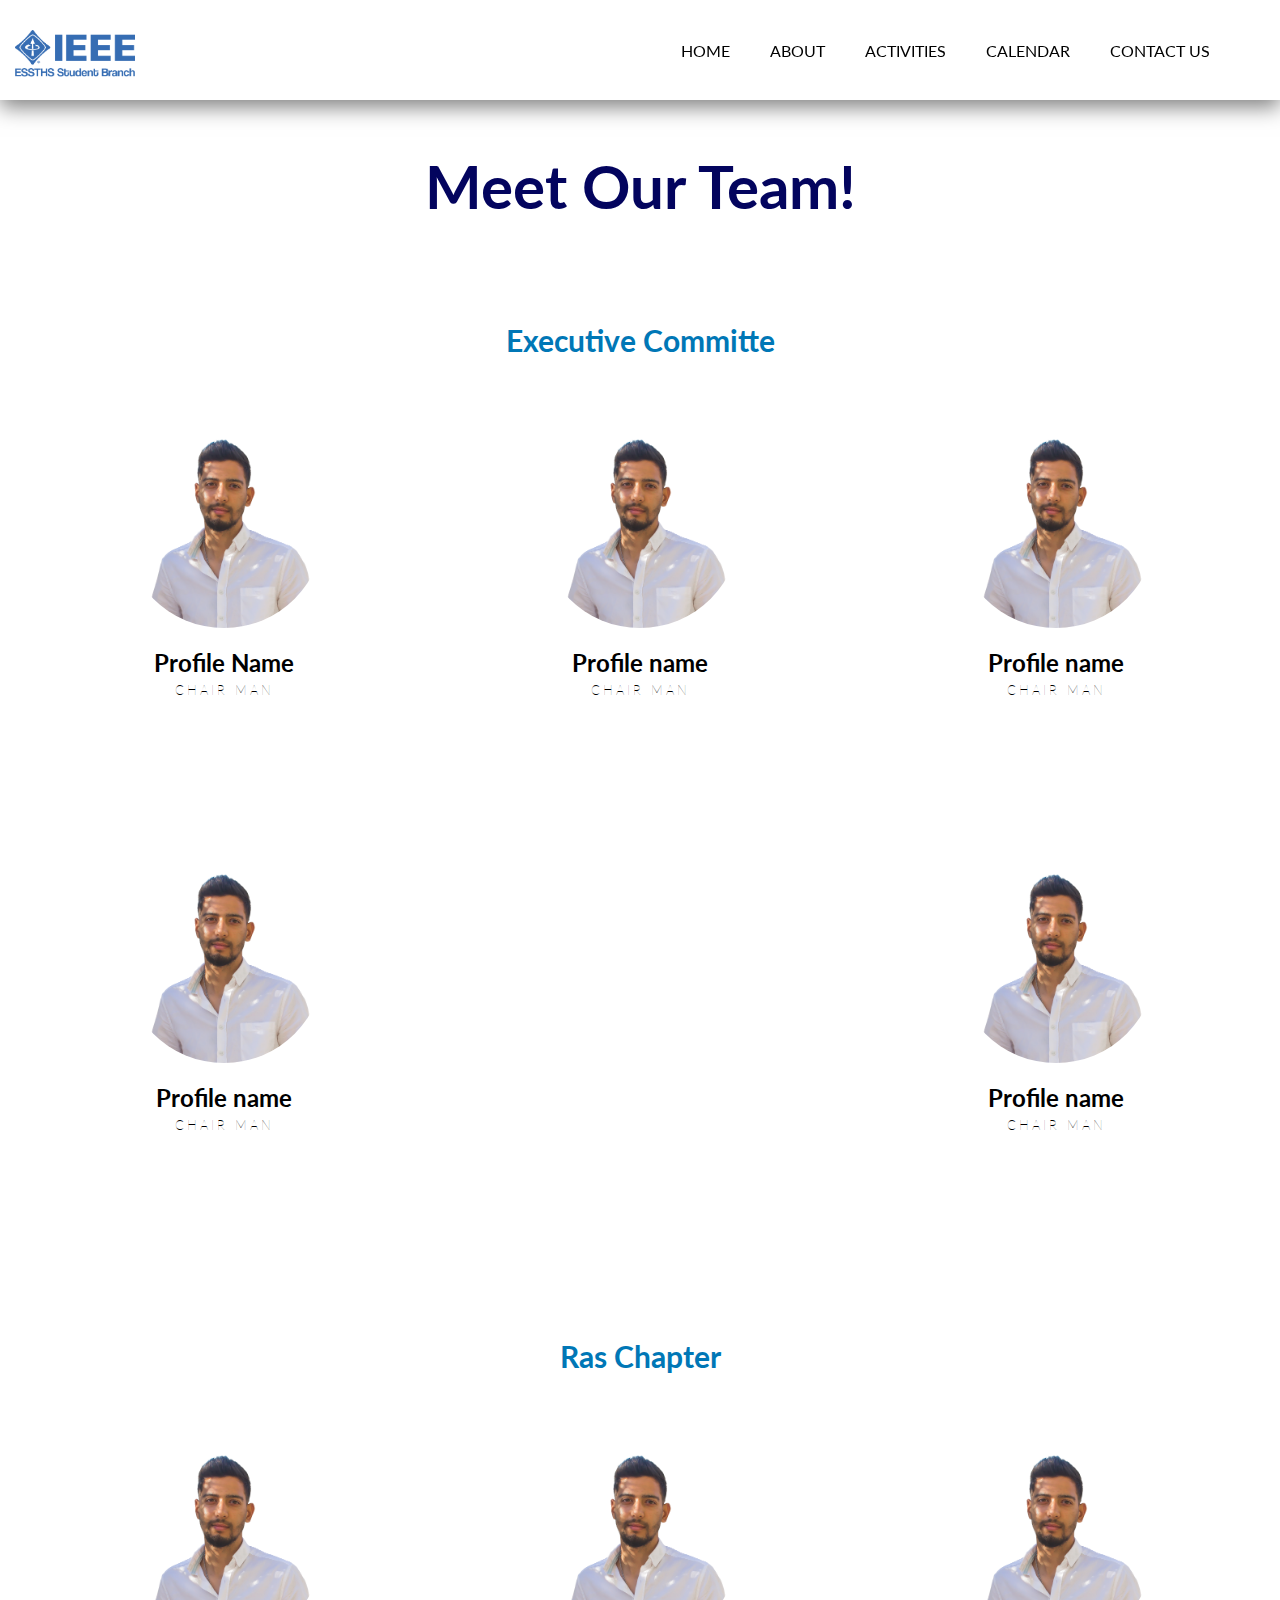
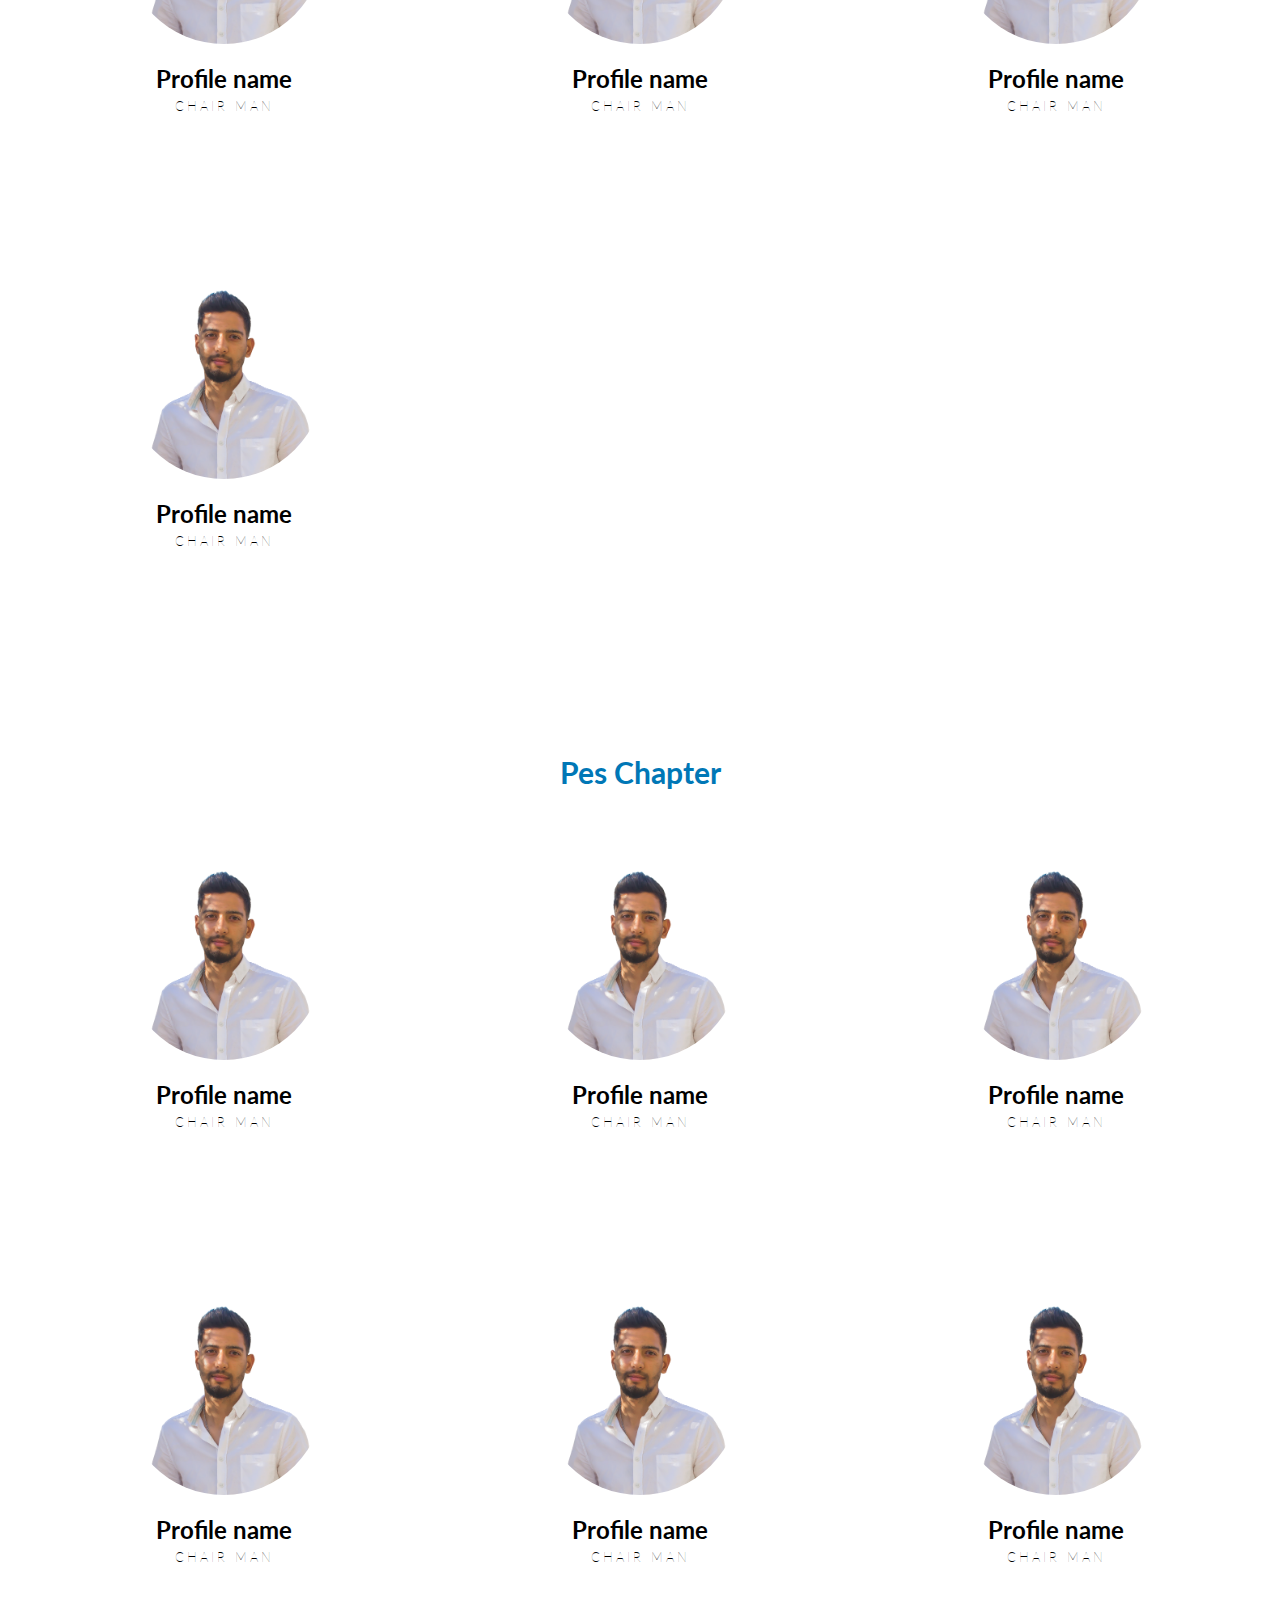
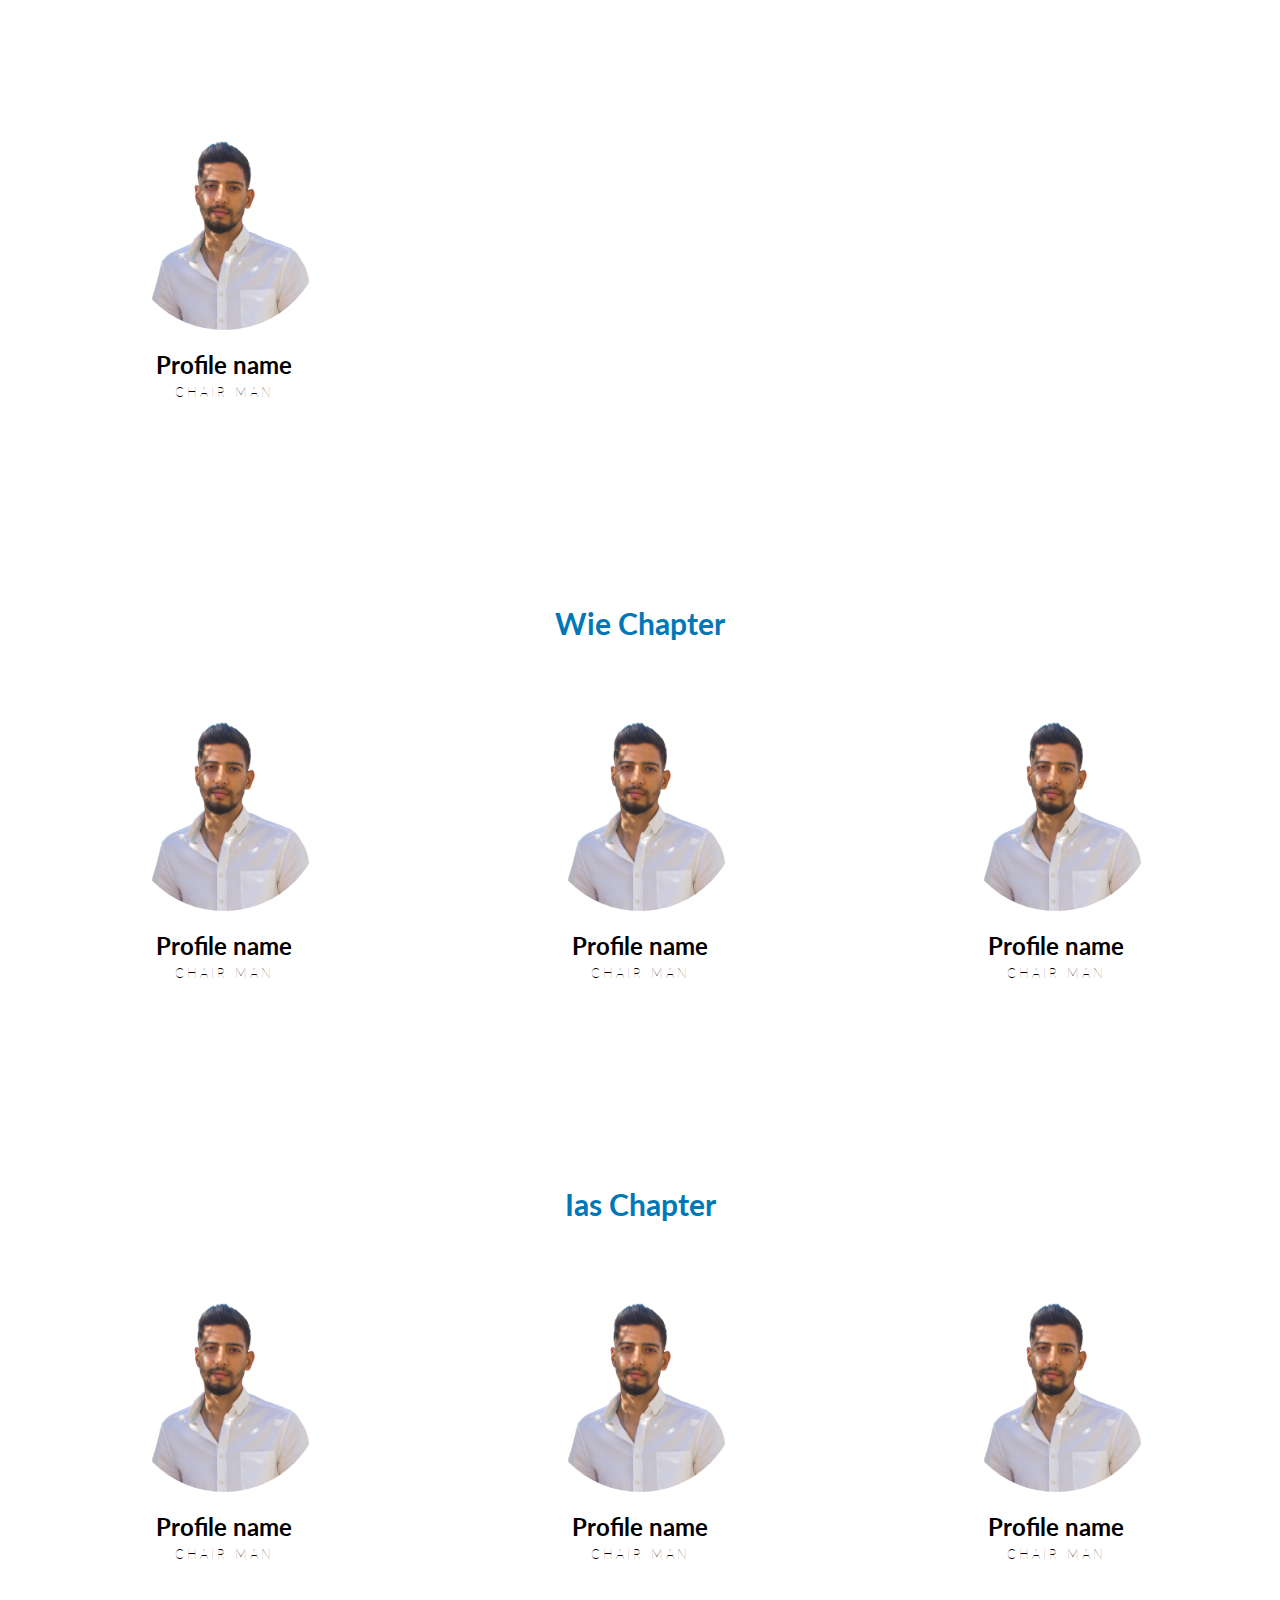
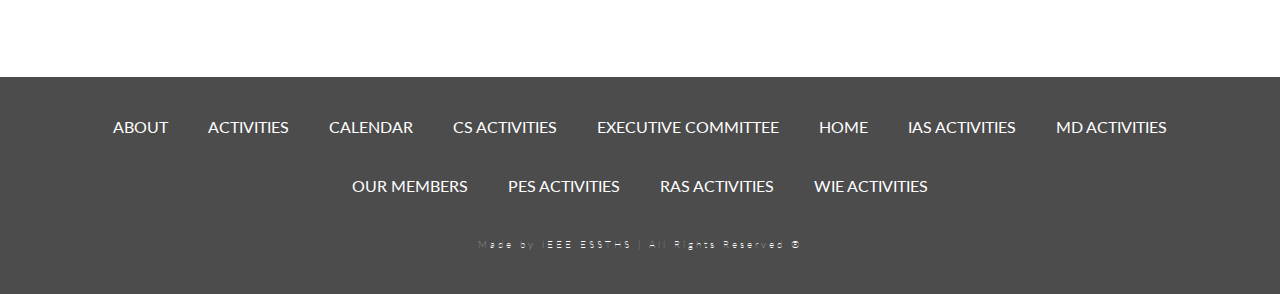
<file: officers/officers.html>
<!DOCTYPE html>
<html lang="en">
<head>
  <meta charset="UTF-8">
  <meta name="viewport" content="width=device-width, initial-scale=1.0"><!-- displays site properly based on user's device -->
  <link rel="stylesheet" href="https://cdnjs.cloudflare.com/ajax/libs/font-awesome/6.1.1/css/all.min.css" integrity="sha512-KfkfwYDsLkIlwQp6LFnl8zNdLGxu9YAA1QvwINks4PhcElQSvqcyVLLD9aMhXd13uQjoXtEKNosOWaZqXgel0g==" crossorigin="anonymous" referrerpolicy="no-referrer" />
  <link rel="icon" href="../images/favicon.png">
  <link rel="stylesheet" href="officers.css">
  <title>Meet our Officers! - IEEE ESSTHS Student Branch</title>
</head>
<body>
  
    <div class="header">
      <a href="../index.html"><div class="logo-first"></div></a>
      <div class="nav">
        <a href="../index.html"><div class="item">HOME</div></a>
        
        <a href="#"><div class="item about">ABOUT</div></a>

        <div class="item about">ACTIVITIES
          <i class="fa fa-caret-down"></i>
          <div class="dropdown-content">
            <a href="#">CS ACTIVITIES</a>
            <a href="#">Ras Activities</a>
            <a href="#">Ias Activities</a>
            <a href="#">Wie Activities</a>
            <a href="#">Pes Activities</a>
            <a href="#">MD Activities</a>
          </div>
        </div>

        <div class="item">CALENDAR</div>
        <div class="item">CONTACT US</div>
        <div class="item search" id="search">
          <form>
          <input type="text" class="input" placeholder="Search...">
          </form>
          <div class="search-icon"><i class="fa-solid fa-magnifying-glass"></i></div></div>
      </div>
    </div>

    <div class="content">
      <h1>Meet Our Team!</h1>

      <h3>Executive Committe</h3>
  
      <div class="elements">
        <div class="element">
          <div class="profile-picture" style="background-image: url('../images/profile-picture.png')"></div>
          <h2>Profile Name</h2>
          <h5>chair man</h5>
          <div class="social-media">
              <a href="#"><i class="fab fa-facebook"></i></a>
              <a href="#"><i class="fab fa-instagram"></i></a>
              <a href="#"><i class="fab fa-linkedin"></i></a>
          </div>
        </div>
  
        <div class="element">
          <div class="profile-picture" style="background-image: url('../images/profile-picture.png')"></div>
          <h2>Profile name</h2>
          <h5>chair man</h5>
          <div class="social-media">
              <a href="#"><i class="fab fa-facebook"></i></a>
              <a href="#"><i class="fab fa-instagram"></i></a>
              <a href="#"><i class="fab fa-linkedin"></i></a>
          </div>
        </div>

        <div class="element">
          <div class="profile-picture" style="background-image: url('../images/profile-picture.png')"></div>
          <h2>Profile name</h2>
          <h5>chair man</h5>
          <div class="social-media">
              <a href="#"><i class="fab fa-facebook"></i></a>
              <a href="#"><i class="fab fa-instagram"></i></a>
              <a href="#"><i class="fab fa-linkedin"></i></a>
          </div>
        </div>
        
        <div class="element">
          <div class="profile-picture" style="background-image: url('../images/profile-picture.png')"></div>
          <h2>Profile name</h2>
          <h5>chair man</h5>
          <div class="social-media">
              <a href="#"><i class="fab fa-facebook"></i></a>
              <a href="#"><i class="fab fa-instagram"></i></a>
              <a href="#"><i class="fab fa-linkedin"></i></a>
          </div>
        </div>
  
        <div class="element">
          <div class="profile-picture" style="background-image: url('../images/profile-picture.png')"></div>
          <h2>Profile name</h2>
          <h5>chair man</h5>
          <div class="social-media">
            <a href="#"><i class="fab fa-facebook"></i></a>
            <a href="#"><i class="fab fa-instagram"></i></a>
            <a href="#"><i class="fab fa-linkedin"></i></a>
          </div>
        </div>
      </div>

      <h3>Ras Chapter</h3>
  
      <div class="elements">
          
        <div class="element">
          <div class="profile-picture" style="background-image: url('../images/profile-picture.png')"></div>
          <h2>Profile name</h2>
          <h5>chair man</h5>
          <div class="social-media">
              <a href="#"><i class="fab fa-facebook"></i></a>
              <a href="#"><i class="fab fa-instagram"></i></a>
              <a href="#"><i class="fab fa-linkedin"></i></a>
          </div>
        </div>

        <div class="element">
          <div class="profile-picture" style="background-image: url('../images/profile-picture.png')"></div>
          <h2>Profile name</h2>
          <h5>chair man</h5>
          <div class="social-media">
              <a href="#"><i class="fab fa-facebook"></i></a>
              <a href="#"><i class="fab fa-instagram"></i></a>
              <a href="#"><i class="fab fa-linkedin"></i></a>
          </div>
        </div>

        <div class="element">
          <div class="profile-picture" style="background-image: url('../images/profile-picture.png')"></div>
          <h2>Profile name</h2>
          <h5>chair man</h5>
          <div class="social-media">
              <a href="#"><i class="fab fa-facebook"></i></a>
              <a href="#"><i class="fab fa-instagram"></i></a>
              <a href="#"><i class="fab fa-linkedin"></i></a>
          </div>
        </div>
  
        <div class="element">
          <div class="profile-picture" style="background-image: url('../images/profile-picture.png')"></div>
          <h2>Profile name</h2>
          <h5>chair man</h5>
          <div class="social-media">
            <a href="#"><i class="fab fa-facebook"></i></a>
            <a href="#"><i class="fab fa-instagram"></i></a>
            <a href="#"><i class="fab fa-linkedin"></i></a>
          </div>
        </div>
      </div>

      <h3>Pes Chapter</h3>
  
      <div class="elements">
          
        <div class="element">
          <div class="profile-picture" style="background-image: url('../images/profile-picture.png')"></div>
          <h2>Profile name</h2>
          <h5>chair man</h5>
          <div class="social-media">
              <a href="#"><i class="fab fa-facebook"></i></a>
              <a href="#"><i class="fab fa-instagram"></i></a>
              <a href="#"><i class="fab fa-linkedin"></i></a>
          </div>
        </div>
        
        <div class="element">
          <div class="profile-picture" style="background-image: url('../images/profile-picture.png')"></div>
          <h2>Profile name</h2>
          <h5>chair man</h5>
          <div class="social-media">
              <a href="#"><i class="fab fa-facebook"></i></a>
              <a href="#"><i class="fab fa-instagram"></i></a>
              <a href="#"><i class="fab fa-linkedin"></i></a>
          </div>
        </div>
        
        <div class="element">
          <div class="profile-picture" style="background-image: url('../images/profile-picture.png')"></div>
          <h2>Profile name</h2>
          <h5>chair man</h5>
          <div class="social-media">
              <a href="#"><i class="fab fa-facebook"></i></a>
              <a href="#"><i class="fab fa-instagram"></i></a>
              <a href="#"><i class="fab fa-linkedin"></i></a>
          </div>
        </div>
        
        <div class="element">
          <div class="profile-picture" style="background-image: url('../images/profile-picture.png')"></div>
          <h2>Profile name</h2>
          <h5>chair man</h5>
          <div class="social-media">
              <a href="#"><i class="fab fa-facebook"></i></a>
              <a href="#"><i class="fab fa-instagram"></i></a>
              <a href="#"><i class="fab fa-linkedin"></i></a>
          </div>
        </div>

        <div class="element">
          <div class="profile-picture" style="background-image: url('../images/profile-picture.png')"></div>
          <h2>Profile name</h2>
          <h5>chair man</h5>
          <div class="social-media">
              <a href="#"><i class="fab fa-facebook"></i></a>
              <a href="#"><i class="fab fa-instagram"></i></a>
              <a href="#"><i class="fab fa-linkedin"></i></a>
          </div>
        </div>

        <div class="element">
          <div class="profile-picture" style="background-image: url('../images/profile-picture.png')"></div>
          <h2>Profile name</h2>
          <h5>chair man</h5>
          <div class="social-media">
              <a href="#"><i class="fab fa-facebook"></i></a>
              <a href="#"><i class="fab fa-instagram"></i></a>
              <a href="#"><i class="fab fa-linkedin"></i></a>
          </div>
        </div>
  
        <div class="element">
          <div class="profile-picture" style="background-image: url('../images/profile-picture.png')"></div>
          <h2>Profile name</h2>
          <h5>chair man</h5>
          <div class="social-media">
            <a href="#"><i class="fab fa-facebook"></i></a>
            <a href="#"><i class="fab fa-instagram"></i></a>
            <a href="#"><i class="fab fa-linkedin"></i></a>
          </div>
        </div>
      </div>

      <h3>Wie Chapter</h3>
  
      <div class="elements">
        <div class="element">
          <div class="profile-picture" style="background-image: url('../images/profile-picture.png')"></div>
          <h2>Profile name</h2>
          <h5>chair man</h5>
          <div class="social-media">
              <a href="#"><i class="fab fa-facebook"></i></a>
              <a href="#"><i class="fab fa-instagram"></i></a>
              <a href="#"><i class="fab fa-linkedin"></i></a>
          </div>
        </div>

        <div class="element">
          <div class="profile-picture" style="background-image: url('../images/profile-picture.png')"></div>
          <h2>Profile name</h2>
          <h5>chair man</h5>
          <div class="social-media">
              <a href="#"><i class="fab fa-facebook"></i></a>
              <a href="#"><i class="fab fa-instagram"></i></a>
              <a href="#"><i class="fab fa-linkedin"></i></a>
          </div>
        </div>
  
        <div class="element">
          <div class="profile-picture" style="background-image: url('../images/profile-picture.png')"></div>
          <h2>Profile name</h2>
          <h5>chair man</h5>
          <div class="social-media">
            <a href="#"><i class="fab fa-facebook"></i></a>
            <a href="#"><i class="fab fa-instagram"></i></a>
            <a href="#"><i class="fab fa-linkedin"></i></a>
          </div>
        </div>
      </div>

      <h3>Ias Chapter</h3>
  
      <div class="elements">
        <div class="element">
          <div class="profile-picture" style="background-image: url('../images/profile-picture.png')"></div>
          <h2>Profile name</h2>
          <h5>chair man</h5>
          <div class="social-media">
              <a href="#"><i class="fab fa-facebook"></i></a>
              <a href="#"><i class="fab fa-instagram"></i></a>
              <a href="#"><i class="fab fa-linkedin"></i></a>
          </div>
        </div>

        <div class="element">
          <div class="profile-picture" style="background-image: url('../images/profile-picture.png')"></div>
          <h2>Profile name</h2>
          <h5>chair man</h5>
          <div class="social-media">
              <a href="#"><i class="fab fa-facebook"></i></a>
              <a href="#"><i class="fab fa-instagram"></i></a>
              <a href="#"><i class="fab fa-linkedin"></i></a>
          </div>
        </div>
  
        <div class="element">
          <div class="profile-picture" style="background-image: url('../images/profile-picture.png')"></div>
          <h2>Profile name</h2>
          <h5>chair man</h5>
          <div class="social-media">
            <a href="#"><i class="fab fa-facebook"></i></a>
            <a href="#"><i class="fab fa-instagram"></i></a>
            <a href="#"><i class="fab fa-linkedin"></i></a>
          </div>
        </div>
      </div>    
    </div>
  
    <div class="footer">
      <div class="bottom-nav">
        <a href="#"><div class="item">ABOUT</div></a>
        <a href="#"><div class="item">ACTIVITIES</div></a>
        <a href="#"><div class="item">CALENDAR</div></a>
        <a href="#"><div class="item">CS ACTIVITIES</div></a>
        <a href="#"><div class="item">EXECUTIVE COMMITTEE</div></a>
        <a href="#"><div class="item">HOME</div></a>
        <a href="#"><div class="item">IAS ACTIVITIES</div></a>
        <a href="#"><div class="item">MD ACTIVITIES</div></a>
        <a href="#"><div class="item">OUR MEMBERS</div></a>
        <a href="#"><div class="item">PES ACTIVITIES</div></a>
        <a href="#"><div class="item">RAS ACTIVITIES</div></a>
        <a href="#"><div class="item">WIE ACTIVITIES</div></a>
      </div>
  
      <h6>Made by IEEE ESSTHS | All Rights Reserved ®</h6>
    </div>
<script src="officers.js"></script>    
</body>
</html>
</file>
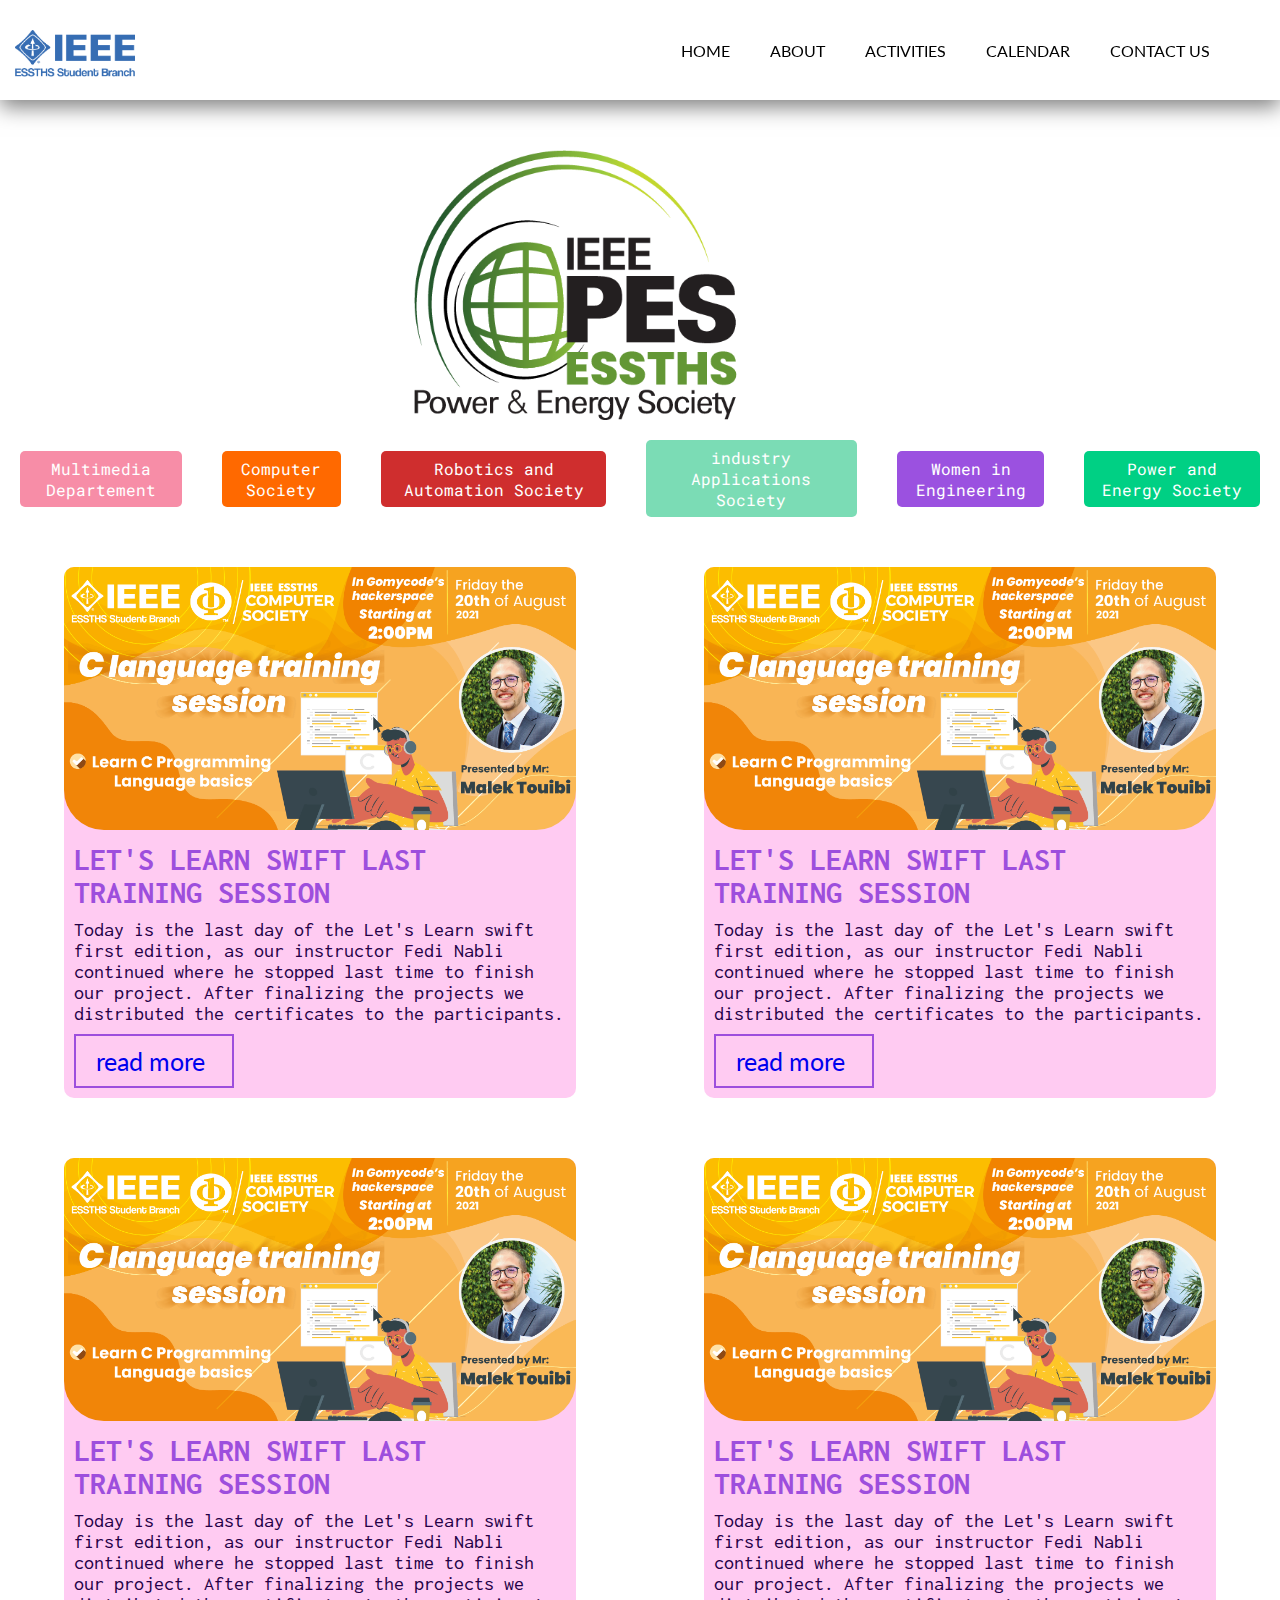
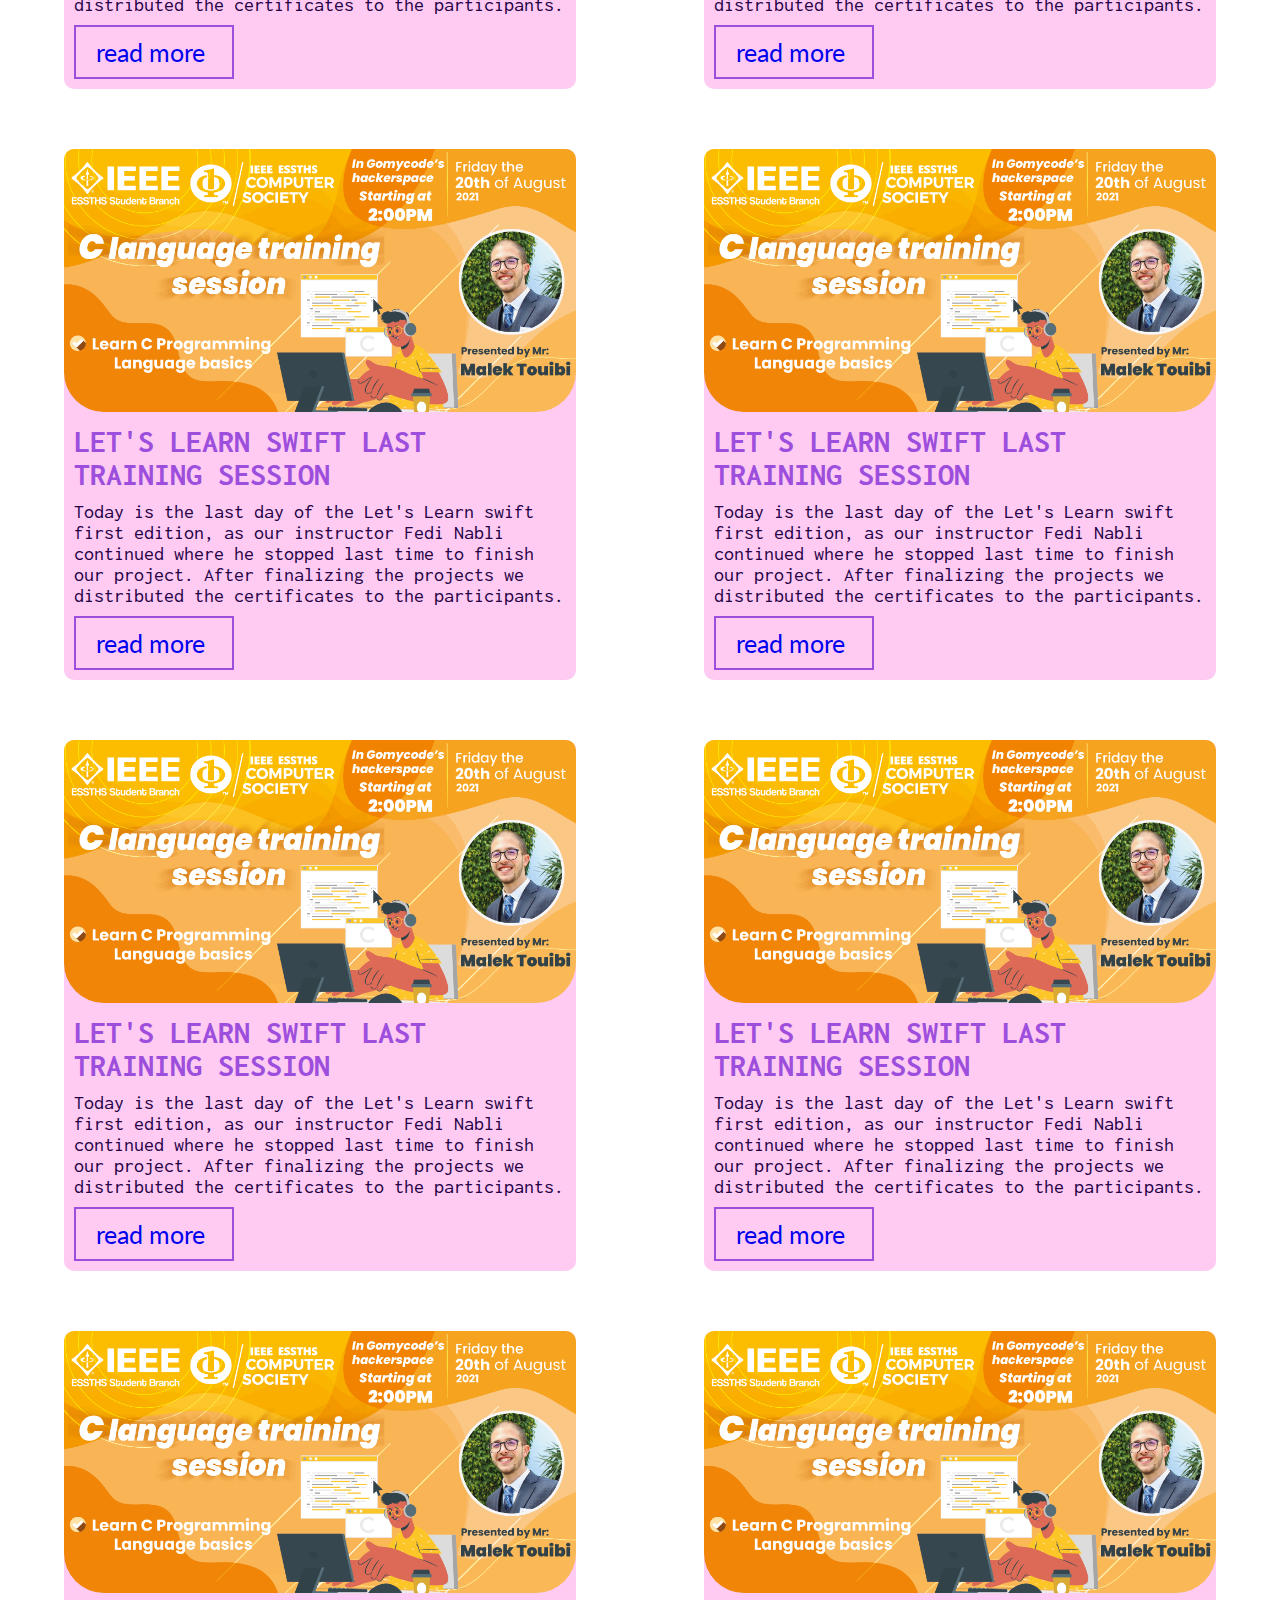
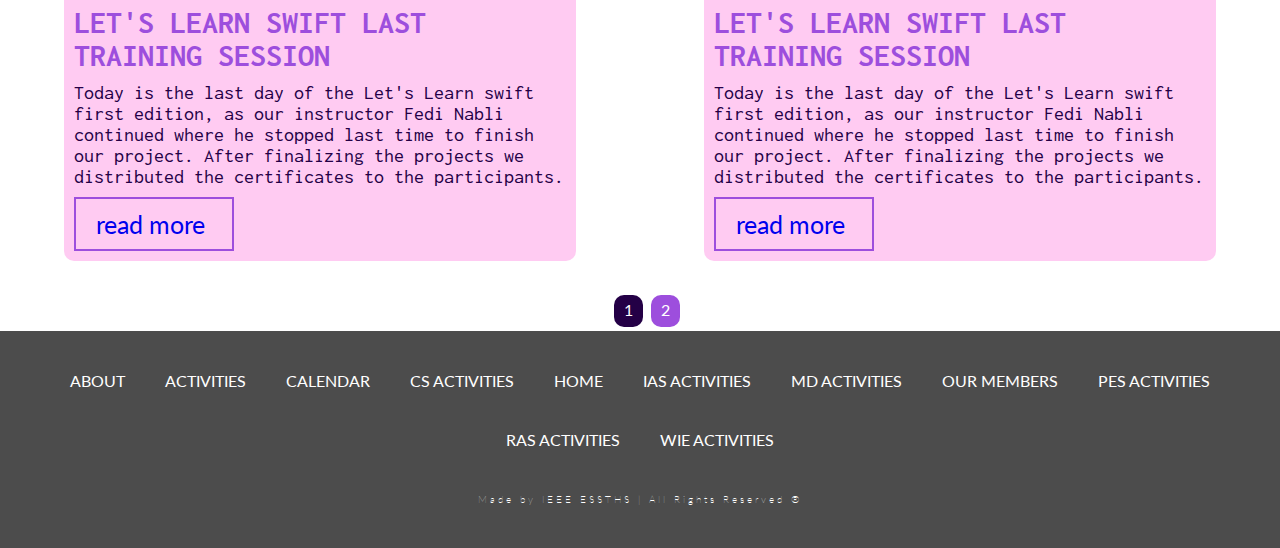
<file: pes/pes.html>
<!DOCTYPE html>
<html lang="en">
<head>
  <meta charset="UTF-8">
  <meta name="viewport" content="width=device-width, initial-scale=1.0"><!-- displays site properly based on user's device -->
  <link rel="stylesheet" href="https://cdnjs.cloudflare.com/ajax/libs/font-awesome/6.1.1/css/all.min.css" integrity="sha512-KfkfwYDsLkIlwQp6LFnl8zNdLGxu9YAA1QvwINks4PhcElQSvqcyVLLD9aMhXd13uQjoXtEKNosOWaZqXgel0g==" crossorigin="anonymous" referrerpolicy="no-referrer" />
  <link rel="icon" href="../images/favicon.png">
  <link rel="stylesheet" href="pes.css">
  <title>Pes Activities - IEEE ESSTHS Student Branch</title>
</head>
<body>
  
    <div class="header">
      <a href="../index.html"><div class="logo-first"></div></a>
      <div class="nav">
        <a href="../index.html"><div class="item">HOME</div></a>
        
        <a href="#"><div class="item about">ABOUT</div></a>

        <div class="item about">ACTIVITIES
          <i class="fa fa-caret-down"></i>
          <div class="dropdown-content">
            <a href="../cs/cs.html">CS ACTIVITIES</a>
            <a href="../ras/ras.html">Ras Activities</a>
            <a href="../ias/ias.html">Ias Activities</a>
            <a href="../wie/wie.html">Wie Activities</a>
            <a href="../pes/pes.html">Pes Activities</a>
            <a href="../md/md.html">MD Activities</a>
          </div>
        </div>

        <div class="item">CALENDAR</div>
        <div class="item">CONTACT US</div>
        <div class="item search" id="search">
          <form>
          <input type="text" class="input" placeholder="Search...">
          </form>
          <div class="search-icon"><i class="fa-solid fa-magnifying-glass"></i></div></div>
      </div>
    </div>

    <div class="content">
        <div class="logo" style="background-image: url('../images/pes-logo.png')"></div>

        <div class="chapters">
          <a href="../md/md.html"><div class="chapter" style="background-color: #f78da7">Multimedia Departement</div></a>
          <a href="../cs/cs.html"><div class="chapter" style="background-color: #ff6900">Computer Society</div></a>
          <a href="../ras/ras.html"><div class="chapter" style="background-color: #cf2e2e">Robotics and Automation Society</div></a>
          <a href="../ias/ias.html"><div class="chapter" style="background-color: #7bdcb5">industry Applications Society</div></a>
          <a href="../wie/wie.html"><div class="chapter" style="background-color: #9b51e0">Women in Engineering</div></a>
          <a href="../pes/pes.html"><div class="chapter" style="background-color: #00d084">Power and Energy Society</div></a>
        </div>
      <div class="page-one">

        <div class="events">
          <div class="event">
            <a href="#"><img class ="banner" src="../images/cs-banner.png" alt="cs-banner"></a>

            <h1>Let's learn swift Last training session</h1>
            
            <p>Today is the last day of the Let's Learn swift first edition, as our instructor Fedi Nabli continued where he stopped last time to finish our project. After finalizing the projects we distributed the certificates to the participants.</p>

            <a href="#"><div class="read-more">read more</div></a>
          </div>
        
        <div class="event">
          <a href="#"><img class ="banner" src="../images/cs-banner.png" alt="cs-banner"></a>

          <h1>Let's learn swift Last training session</h1>
          
          <p>Today is the last day of the Let's Learn swift first edition, as our instructor Fedi Nabli continued where he stopped last time to finish our project. After finalizing the projects we distributed the certificates to the participants.</p>

          <a href="#"><div class="read-more">read more</div></a>
        </div>

        <div class="event">
          <a href="#"><img class ="banner" src="../images/cs-banner.png" alt="cs-banner"></a>

          <h1>Let's learn swift Last training session</h1>
          
          <p>Today is the last day of the Let's Learn swift first edition, as our instructor Fedi Nabli continued where he stopped last time to finish our project. After finalizing the projects we distributed the certificates to the participants.</p>

          <a href="#"><div class="read-more">read more</div></a>
        </div>

        <div class="event">
          <a href="#"><img class ="banner" src="../images/cs-banner.png" alt="cs-banner"></a>

          <h1>Let's learn swift Last training session</h1>
          
          <p>Today is the last day of the Let's Learn swift first edition, as our instructor Fedi Nabli continued where he stopped last time to finish our project. After finalizing the projects we distributed the certificates to the participants.</p>

          <a href="#"><div class="read-more">read more</div></a>
        </div>

        <div class="event">
          <a href="#"><img class ="banner" src="../images/cs-banner.png" alt="cs-banner"></a>

          <h1>Let's learn swift Last training session</h1>
          
          <p>Today is the last day of the Let's Learn swift first edition, as our instructor Fedi Nabli continued where he stopped last time to finish our project. After finalizing the projects we distributed the certificates to the participants.</p>

          <a href="#"><div class="read-more">read more</div></a>
        </div>

        <div class="event">
          <a href="#"><img class ="banner" src="../images/cs-banner.png" alt="cs-banner"></a>

          <h1>Let's learn swift Last training session</h1>
          
          <p>Today is the last day of the Let's Learn swift first edition, as our instructor Fedi Nabli continued where he stopped last time to finish our project. After finalizing the projects we distributed the certificates to the participants.</p>

          <a href="#"><div class="read-more">read more</div></a>
        </div>

        <div class="event">
          <a href="#"><img class ="banner" src="../images/cs-banner.png" alt="cs-banner"></a>

          <h1>Let's learn swift Last training session</h1>
          
          <p>Today is the last day of the Let's Learn swift first edition, as our instructor Fedi Nabli continued where he stopped last time to finish our project. After finalizing the projects we distributed the certificates to the participants.</p>

          <a href="#"><div class="read-more">read more</div></a>
        </div>

        <div class="event">
          <a href="#"><img class ="banner" src="../images/cs-banner.png" alt="cs-banner"></a>

          <h1>Let's learn swift Last training session</h1>
          
          <p>Today is the last day of the Let's Learn swift first edition, as our instructor Fedi Nabli continued where he stopped last time to finish our project. After finalizing the projects we distributed the certificates to the participants.</p>

          <a href="#"><div class="read-more">read more</div></a>
        </div>

        <div class="event">
          <a href="#"><img class ="banner" src="../images/cs-banner.png" alt="cs-banner"></a>

          <h1>Let's learn swift Last training session</h1>
          
          <p>Today is the last day of the Let's Learn swift first edition, as our instructor Fedi Nabli continued where he stopped last time to finish our project. After finalizing the projects we distributed the certificates to the participants.</p>

          <a href="#"><div class="read-more">read more</div></a>
        </div>

        <div class="event">
          <a href="#"><img class ="banner" src="../images/cs-banner.png" alt="cs-banner"></a>

          <h1>Let's learn swift Last training session</h1>
          
          <p>Today is the last day of the Let's Learn swift first edition, as our instructor Fedi Nabli continued where he stopped last time to finish our project. After finalizing the projects we distributed the certificates to the participants.</p>

          <a href="#"><div class="read-more">read more</div></a>
        </div>

      </div>
      </div>
      <div class="page-two hidden">
      <div class="events">
        <div class="event">
          <a href="#"><img class ="banner" src="../images/cs-banner.png" alt="cs-banner"></a>

          <h1>Let's learn flutter Last training session</h1>
          
          <p>Today is the last day of the Let's Learn Flutter first edition, as our instructor Fedi Nabli continued where he stopped last time to finish our project. After finalizing the projects we distributed the certificates to the participants.</p>

          <a href="#"><div class="read-more">read more</div></a>
        </div>
        
        <div class="event">
          <a href="#"><img class ="banner" src="../images/cs-banner.png" alt="cs-banner"></a>

          <h1>Let's learn flutter Last training session</h1>
          
          <p>Today is the last day of the Let's Learn Flutter first edition, as our instructor Fedi Nabli continued where he stopped last time to finish our project. After finalizing the projects we distributed the certificates to the participants.</p>

          <a href="#"><div class="read-more">read more</div></a>
        </div>

        <div class="event">
          <a href="#"><img class ="banner" src="../images/cs-banner.png" alt="cs-banner"></a>

          <h1>Let's learn flutter Last training session</h1>
          
          <p>Today is the last day of the Let's Learn Flutter first edition, as our instructor Fedi Nabli continued where he stopped last time to finish our project. After finalizing the projects we distributed the certificates to the participants.</p>

          <a href="#"><div class="read-more">read more</div></a>
        </div>

        <div class="event">
          <a href="#"><img class ="banner" src="../images/cs-banner.png" alt="cs-banner"></a>

          <h1>Let's learn flutter Last training session</h1>
          
          <p>Today is the last day of the Let's Learn Flutter first edition, as our instructor Fedi Nabli continued where he stopped last time to finish our project. After finalizing the projects we distributed the certificates to the participants.</p>

          <a href="#"><div class="read-more">read more</div></a>
        </div>

        <div class="event">
          <a href="#"><img class ="banner" src="../images/cs-banner.png" alt="cs-banner"></a>

          <h1>Let's learn flutter Last training session</h1>
          
          <p>Today is the last day of the Let's Learn Flutter first edition, as our instructor Fedi Nabli continued where he stopped last time to finish our project. After finalizing the projects we distributed the certificates to the participants.</p>

          <a href="#"><div class="read-more">read more</div></a>
        </div>

        <div class="event">
          <a href="#"><img class ="banner" src="../images/cs-banner.png" alt="cs-banner"></a>

          <h1>Let's learn flutter Last training session</h1>
          
          <p>Today is the last day of the Let's Learn Flutter first edition, as our instructor Fedi Nabli continued where he stopped last time to finish our project. After finalizing the projects we distributed the certificates to the participants.</p>

          <a href="#"><div class="read-more">read more</div></a>
        </div>

        <div class="event">
          <a href="#"><img class ="banner" src="../images/cs-banner.png" alt="cs-banner"></a>

          <h1>Let's learn flutter Last training session</h1>
          
          <p>Today is the last day of the Let's Learn Flutter first edition, as our instructor Fedi Nabli continued where he stopped last time to finish our project. After finalizing the projects we distributed the certificates to the participants.</p>

          <a href="#"><div class="read-more">read more</div></a>
        </div>

        <div class="event">
          <a href="#"><img class ="banner" src="../images/cs-banner.png" alt="cs-banner"></a>

          <h1>Let's learn flutter Last training session</h1>
          
          <p>Today is the last day of the Let's Learn Flutter first edition, as our instructor Fedi Nabli continued where he stopped last time to finish our project. After finalizing the projects we distributed the certificates to the participants.</p>

          <a href="#"><div class="read-more">read more</div></a>
        </div>

        <div class="event">
          <a href="#"><img class ="banner" src="../images/cs-banner.png" alt="cs-banner"></a>

          <h1>Let's learn flutter Last training session</h1>
          
          <p>Today is the last day of the Let's Learn Flutter first edition, as our instructor Fedi Nabli continued where he stopped last time to finish our project. After finalizing the projects we distributed the certificates to the participants.</p>

          <a href="#"><div class="read-more">read more</div></a>
        </div>

        <div class="event">
          <a href="#"><img class ="banner" src="../images/cs-banner.png" alt="cs-banner"></a>

          <h1>Let's learn flutter Last training session</h1>
          
          <p>Today is the last day of the Let's Learn Flutter first edition, as our instructor Fedi Nabli continued where he stopped last time to finish our project. After finalizing the projects we distributed the certificates to the participants.</p>

          <a href="#"><div class="read-more">read more</div></a>
        </div>
      </div>
      </div>

      <div class="buttons">
        <div class="button active" id="btnOne">1</div>
        <div class="button" id="btnTwo">2</div>
      </div>
    </div>
  
    <div class="footer">
      <div class="bottom-nav">
        <a href="../about/about.html"><div class="item">ABOUT</div></a>
        <a href="#"><div class="item">ACTIVITIES</div></a>
        <a href="#"><div class="item">CALENDAR</div></a>
        <a href="../cs/cs.html"><div class="item">CS ACTIVITIES</div></a>
        <a href="../index.html"><div class="item">HOME</div></a>
        <a href="../ias/ias.html"><div class="item">IAS ACTIVITIES</div></a>
        <a href="../md/md.html"><div class="item">MD ACTIVITIES</div></a>
        <a href="../officers/officers.html"><div class="item">OUR MEMBERS</div></a>
        <a href="../pes/pes.html"><div class="item">PES ACTIVITIES</div></a>
        <a href="../ras/ras.html"><div class="item">RAS ACTIVITIES</div></a>
        <a href="../wie/wie.html"><div class="item">WIE ACTIVITIES</div></a>
      </div>
  
      <h6>Made by IEEE ESSTHS | All Rights Reserved ®</h6>
    </div>
<script src="pes.js"></script>    
</body>
</html>
</file>
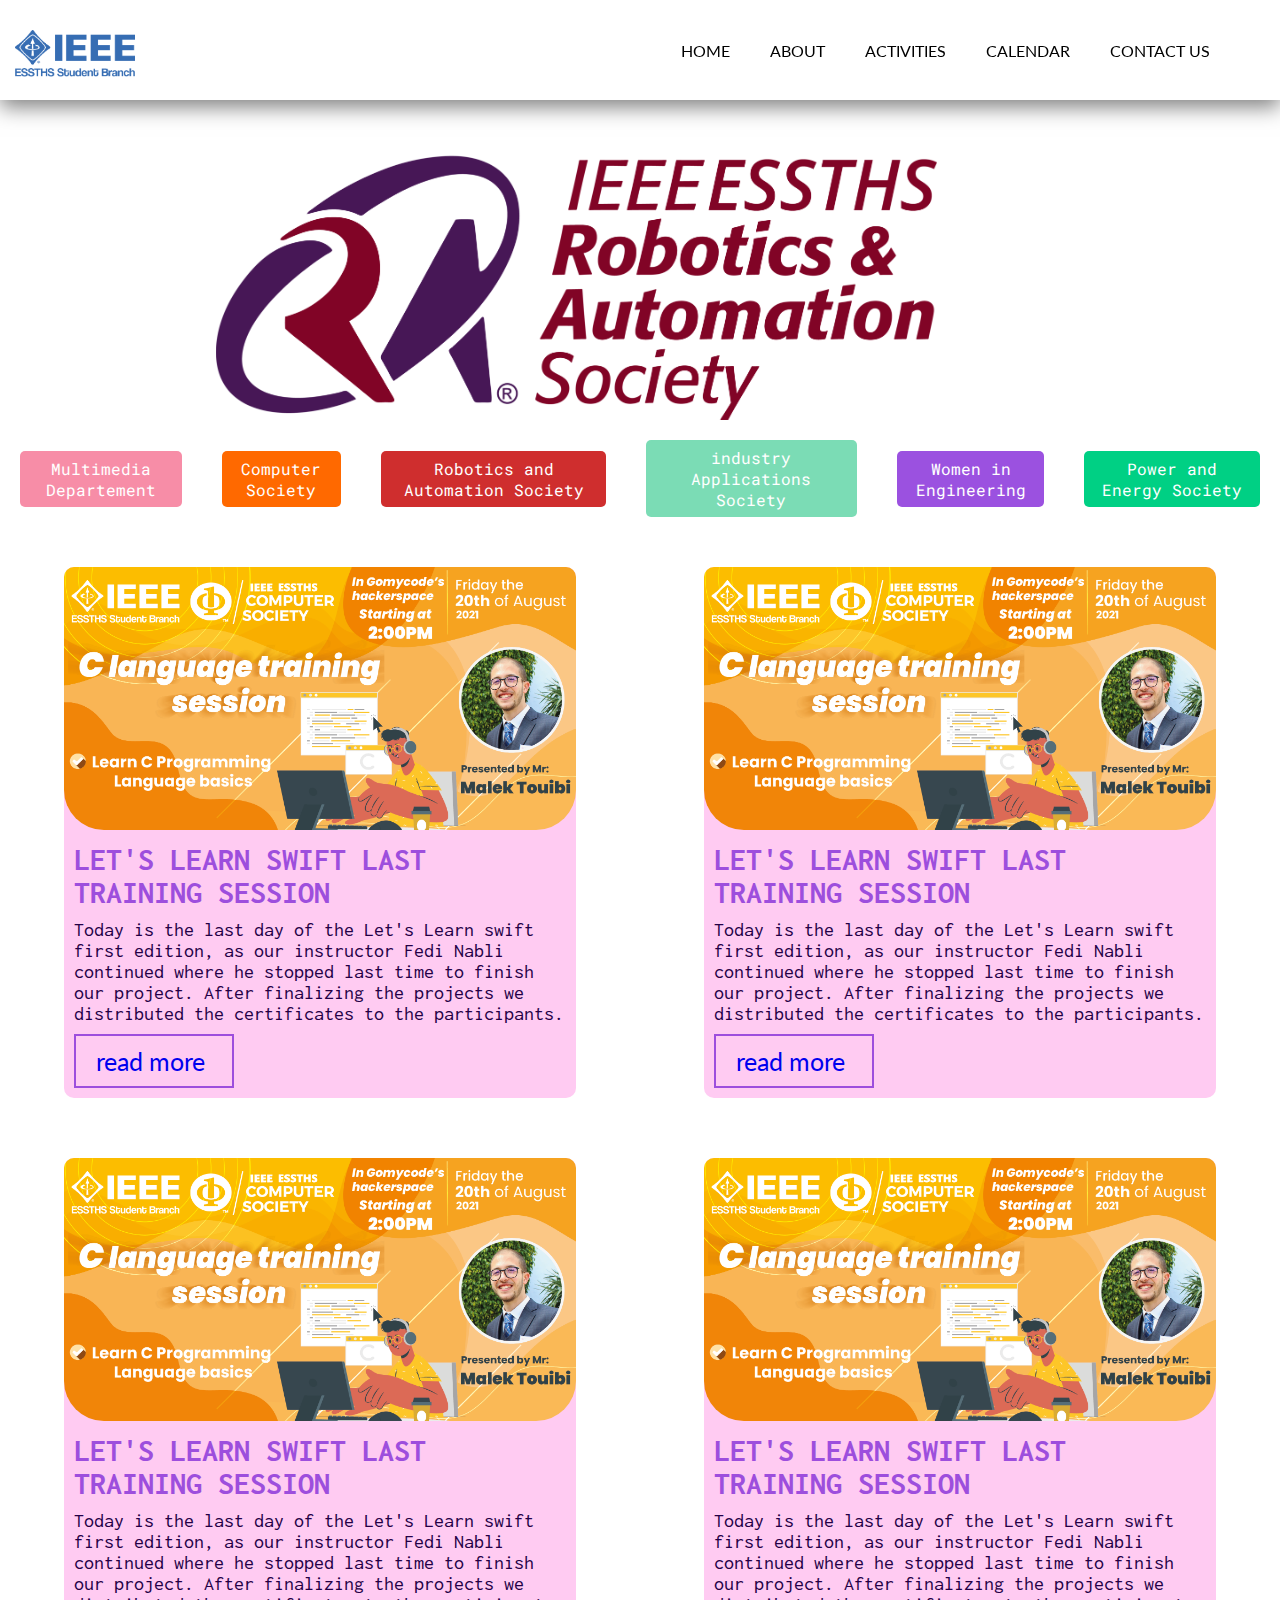
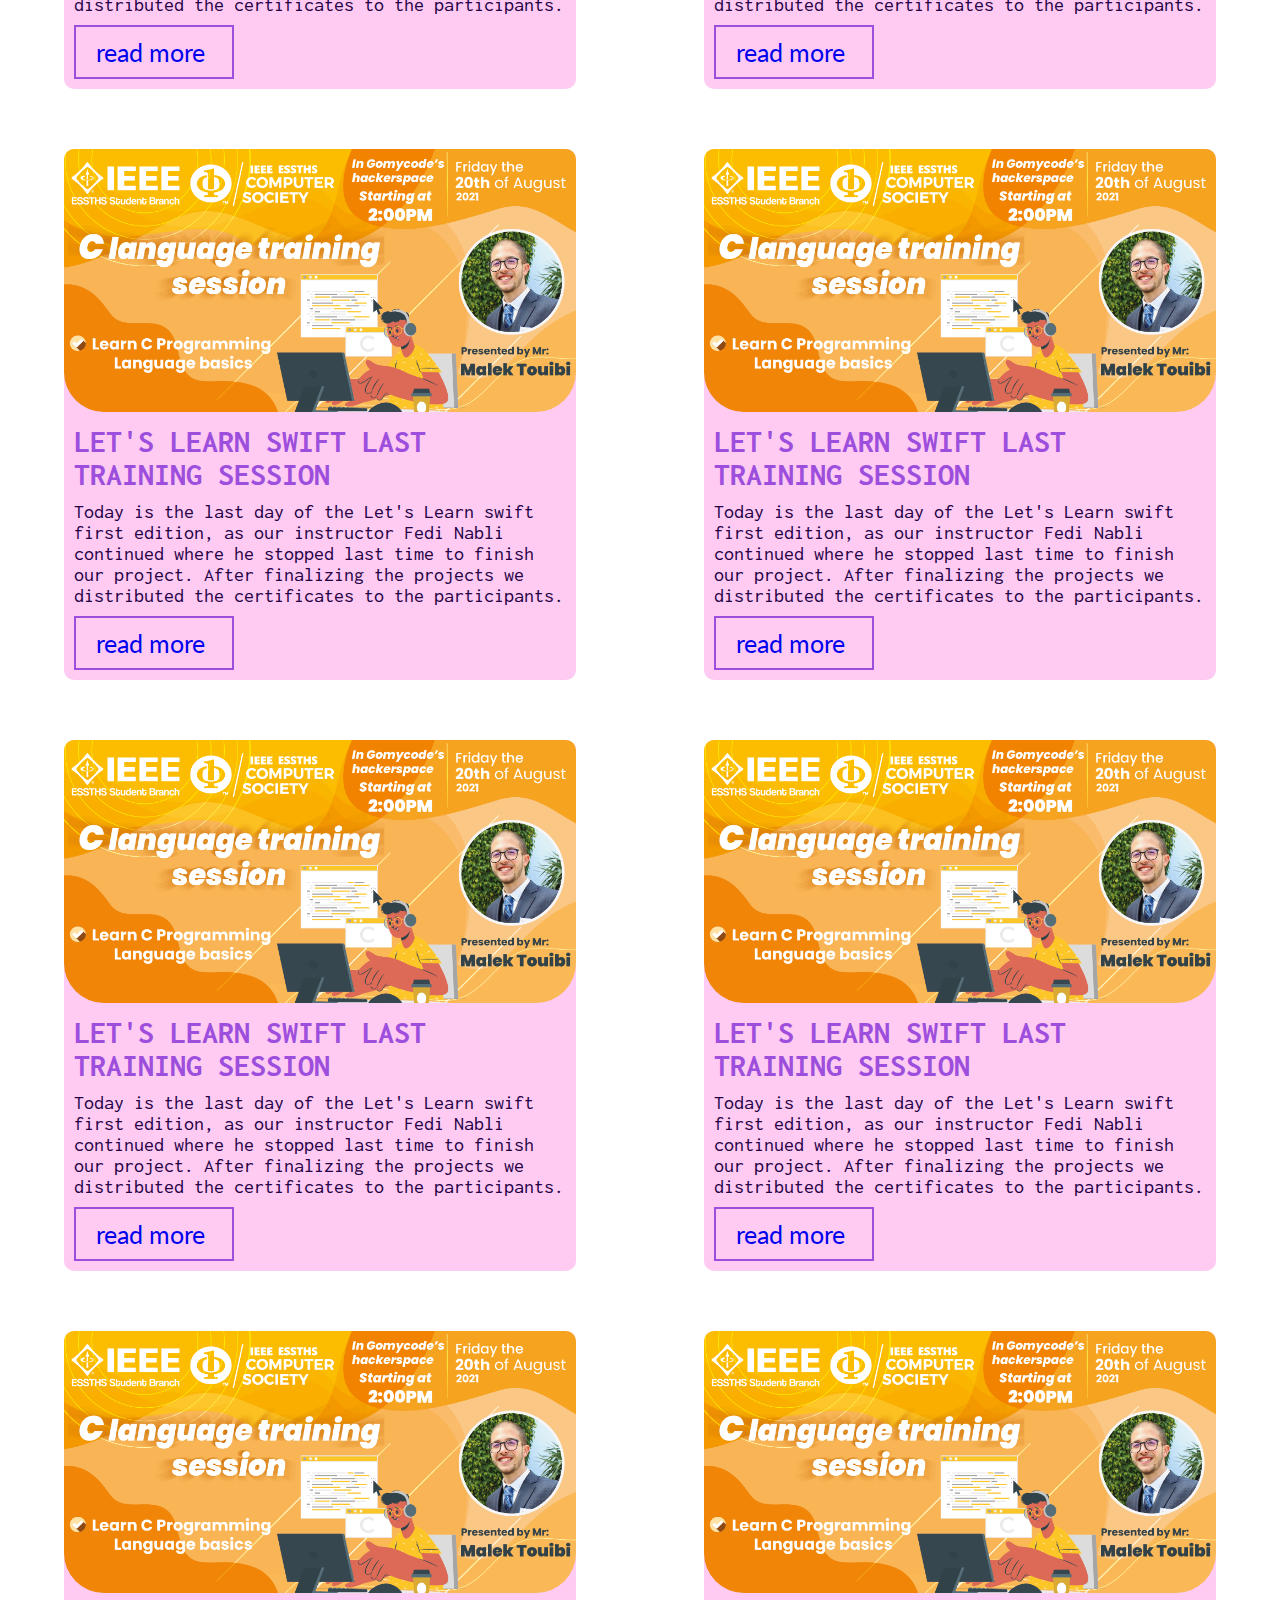
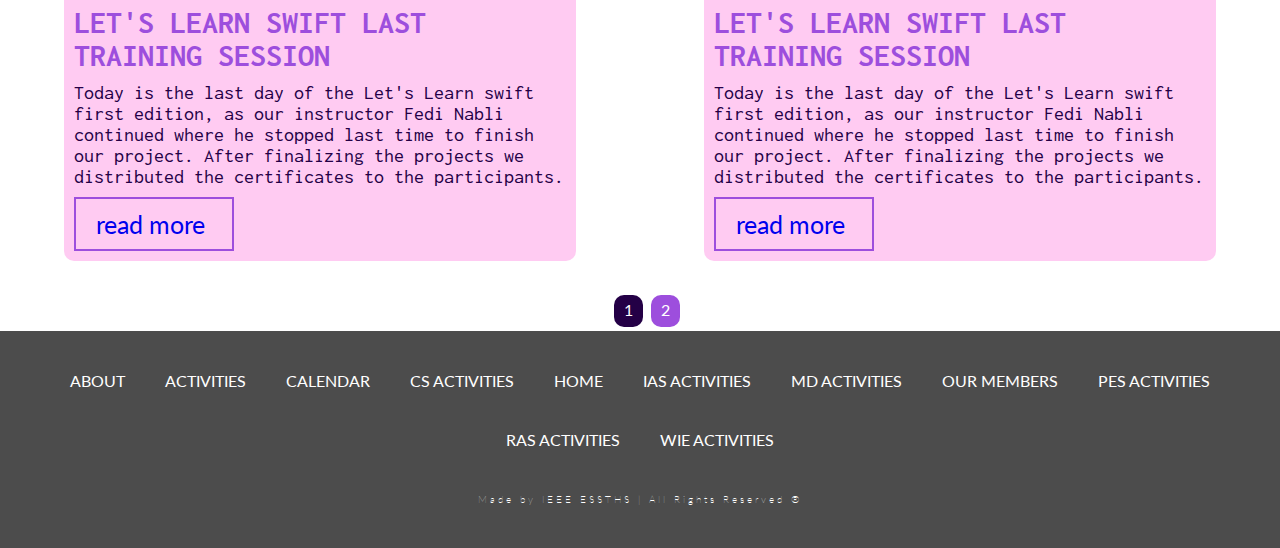
<file: ras/ras.html>
<!DOCTYPE html>
<html lang="en">
<head>
  <meta charset="UTF-8">
  <meta name="viewport" content="width=device-width, initial-scale=1.0"><!-- displays site properly based on user's device -->
  <link rel="stylesheet" href="https://cdnjs.cloudflare.com/ajax/libs/font-awesome/6.1.1/css/all.min.css" integrity="sha512-KfkfwYDsLkIlwQp6LFnl8zNdLGxu9YAA1QvwINks4PhcElQSvqcyVLLD9aMhXd13uQjoXtEKNosOWaZqXgel0g==" crossorigin="anonymous" referrerpolicy="no-referrer" />
  <link rel="icon" href="../images/favicon.png">
  <link rel="stylesheet" href="ras.css">
  <title>Ras Activities - IEEE ESSTHS Student Branch</title>
</head>
<body>
  
    <div class="header">
      <a href="../index.html"><div class="logo-first"></div></a>
      <div class="nav">
        <a href="../index.html"><div class="item">HOME</div></a>
        
        <a href="#"><div class="item about">ABOUT</div></a>

        <div class="item about">ACTIVITIES
          <i class="fa fa-caret-down"></i>
          <div class="dropdown-content">
            <a href="../cs/cs.html">CS ACTIVITIES</a>
            <a href="../ras/ras.html">Ras Activities</a>
            <a href="../ias/ias.html">Ias Activities</a>
            <a href="../wie/wie.html">Wie Activities</a>
            <a href="../pes/pes.html">Pes Activities</a>
            <a href="../md/md.html">MD Activities</a>
          </div>
        </div>

        <div class="item">CALENDAR</div>
        <div class="item">CONTACT US</div>
        <div class="item search" id="search">
          <form>
          <input type="text" class="input" placeholder="Search...">
          </form>
          <div class="search-icon"><i class="fa-solid fa-magnifying-glass"></i></div></div>
      </div>
    </div>

    <div class="content">
        <div class="logo" style="background-image: url('../images/ras-logo.png')"></div>

        <div class="chapters">
          <a href="../md/md.html"><div class="chapter" style="background-color: #f78da7">Multimedia Departement</div></a>
          <a href="../cs/cs.html"><div class="chapter" style="background-color: #ff6900">Computer Society</div></a>
          <a href="../ras/ras.html"><div class="chapter" style="background-color: #cf2e2e">Robotics and Automation Society</div></a>
          <a href="../ias/ias.html"><div class="chapter" style="background-color: #7bdcb5">industry Applications Society</div></a>
          <a href="../wie/wie.html"><div class="chapter" style="background-color: #9b51e0">Women in Engineering</div></a>
          <a href="../pes/pes.html"><div class="chapter" style="background-color: #00d084">Power and Energy Society</div></a>
        </div>
      <div class="page-one">

        <div class="events">
          <div class="event">
            <a href="#"><img class ="banner" src="../images/cs-banner.png" alt="cs-banner"></a>

            <h1>Let's learn swift Last training session</h1>
            
            <p>Today is the last day of the Let's Learn swift first edition, as our instructor Fedi Nabli continued where he stopped last time to finish our project. After finalizing the projects we distributed the certificates to the participants.</p>

            <a href="#"><div class="read-more">read more</div></a>
          </div>
        
        <div class="event">
          <a href="#"><img class ="banner" src="../images/cs-banner.png" alt="cs-banner"></a>

          <h1>Let's learn swift Last training session</h1>
          
          <p>Today is the last day of the Let's Learn swift first edition, as our instructor Fedi Nabli continued where he stopped last time to finish our project. After finalizing the projects we distributed the certificates to the participants.</p>

          <a href="#"><div class="read-more">read more</div></a>
        </div>

        <div class="event">
          <a href="#"><img class ="banner" src="../images/cs-banner.png" alt="cs-banner"></a>

          <h1>Let's learn swift Last training session</h1>
          
          <p>Today is the last day of the Let's Learn swift first edition, as our instructor Fedi Nabli continued where he stopped last time to finish our project. After finalizing the projects we distributed the certificates to the participants.</p>

          <a href="#"><div class="read-more">read more</div></a>
        </div>

        <div class="event">
          <a href="#"><img class ="banner" src="../images/cs-banner.png" alt="cs-banner"></a>

          <h1>Let's learn swift Last training session</h1>
          
          <p>Today is the last day of the Let's Learn swift first edition, as our instructor Fedi Nabli continued where he stopped last time to finish our project. After finalizing the projects we distributed the certificates to the participants.</p>

          <a href="#"><div class="read-more">read more</div></a>
        </div>

        <div class="event">
          <a href="#"><img class ="banner" src="../images/cs-banner.png" alt="cs-banner"></a>

          <h1>Let's learn swift Last training session</h1>
          
          <p>Today is the last day of the Let's Learn swift first edition, as our instructor Fedi Nabli continued where he stopped last time to finish our project. After finalizing the projects we distributed the certificates to the participants.</p>

          <a href="#"><div class="read-more">read more</div></a>
        </div>

        <div class="event">
          <a href="#"><img class ="banner" src="../images/cs-banner.png" alt="cs-banner"></a>

          <h1>Let's learn swift Last training session</h1>
          
          <p>Today is the last day of the Let's Learn swift first edition, as our instructor Fedi Nabli continued where he stopped last time to finish our project. After finalizing the projects we distributed the certificates to the participants.</p>

          <a href="#"><div class="read-more">read more</div></a>
        </div>

        <div class="event">
          <a href="#"><img class ="banner" src="../images/cs-banner.png" alt="cs-banner"></a>

          <h1>Let's learn swift Last training session</h1>
          
          <p>Today is the last day of the Let's Learn swift first edition, as our instructor Fedi Nabli continued where he stopped last time to finish our project. After finalizing the projects we distributed the certificates to the participants.</p>

          <a href="#"><div class="read-more">read more</div></a>
        </div>

        <div class="event">
          <a href="#"><img class ="banner" src="../images/cs-banner.png" alt="cs-banner"></a>

          <h1>Let's learn swift Last training session</h1>
          
          <p>Today is the last day of the Let's Learn swift first edition, as our instructor Fedi Nabli continued where he stopped last time to finish our project. After finalizing the projects we distributed the certificates to the participants.</p>

          <a href="#"><div class="read-more">read more</div></a>
        </div>

        <div class="event">
          <a href="#"><img class ="banner" src="../images/cs-banner.png" alt="cs-banner"></a>

          <h1>Let's learn swift Last training session</h1>
          
          <p>Today is the last day of the Let's Learn swift first edition, as our instructor Fedi Nabli continued where he stopped last time to finish our project. After finalizing the projects we distributed the certificates to the participants.</p>

          <a href="#"><div class="read-more">read more</div></a>
        </div>

        <div class="event">
          <a href="#"><img class ="banner" src="../images/cs-banner.png" alt="cs-banner"></a>

          <h1>Let's learn swift Last training session</h1>
          
          <p>Today is the last day of the Let's Learn swift first edition, as our instructor Fedi Nabli continued where he stopped last time to finish our project. After finalizing the projects we distributed the certificates to the participants.</p>

          <a href="#"><div class="read-more">read more</div></a>
        </div>

      </div>
      </div>
      <div class="page-two hidden">
      <div class="events">
        <div class="event">
          <a href="#"><img class ="banner" src="../images/cs-banner.png" alt="cs-banner"></a>

          <h1>Let's learn flutter Last training session</h1>
          
          <p>Today is the last day of the Let's Learn Flutter first edition, as our instructor Fedi Nabli continued where he stopped last time to finish our project. After finalizing the projects we distributed the certificates to the participants.</p>

          <a href="#"><div class="read-more">read more</div></a>
        </div>
        
        <div class="event">
          <a href="#"><img class ="banner" src="../images/cs-banner.png" alt="cs-banner"></a>

          <h1>Let's learn flutter Last training session</h1>
          
          <p>Today is the last day of the Let's Learn Flutter first edition, as our instructor Fedi Nabli continued where he stopped last time to finish our project. After finalizing the projects we distributed the certificates to the participants.</p>

          <a href="#"><div class="read-more">read more</div></a>
        </div>

        <div class="event">
          <a href="#"><img class ="banner" src="../images/cs-banner.png" alt="cs-banner"></a>

          <h1>Let's learn flutter Last training session</h1>
          
          <p>Today is the last day of the Let's Learn Flutter first edition, as our instructor Fedi Nabli continued where he stopped last time to finish our project. After finalizing the projects we distributed the certificates to the participants.</p>

          <a href="#"><div class="read-more">read more</div></a>
        </div>

        <div class="event">
          <a href="#"><img class ="banner" src="../images/cs-banner.png" alt="cs-banner"></a>

          <h1>Let's learn flutter Last training session</h1>
          
          <p>Today is the last day of the Let's Learn Flutter first edition, as our instructor Fedi Nabli continued where he stopped last time to finish our project. After finalizing the projects we distributed the certificates to the participants.</p>

          <a href="#"><div class="read-more">read more</div></a>
        </div>

        <div class="event">
          <a href="#"><img class ="banner" src="../images/cs-banner.png" alt="cs-banner"></a>

          <h1>Let's learn flutter Last training session</h1>
          
          <p>Today is the last day of the Let's Learn Flutter first edition, as our instructor Fedi Nabli continued where he stopped last time to finish our project. After finalizing the projects we distributed the certificates to the participants.</p>

          <a href="#"><div class="read-more">read more</div></a>
        </div>

        <div class="event">
          <a href="#"><img class ="banner" src="../images/cs-banner.png" alt="cs-banner"></a>

          <h1>Let's learn flutter Last training session</h1>
          
          <p>Today is the last day of the Let's Learn Flutter first edition, as our instructor Fedi Nabli continued where he stopped last time to finish our project. After finalizing the projects we distributed the certificates to the participants.</p>

          <a href="#"><div class="read-more">read more</div></a>
        </div>

        <div class="event">
          <a href="#"><img class ="banner" src="../images/cs-banner.png" alt="cs-banner"></a>

          <h1>Let's learn flutter Last training session</h1>
          
          <p>Today is the last day of the Let's Learn Flutter first edition, as our instructor Fedi Nabli continued where he stopped last time to finish our project. After finalizing the projects we distributed the certificates to the participants.</p>

          <a href="#"><div class="read-more">read more</div></a>
        </div>

        <div class="event">
          <a href="#"><img class ="banner" src="../images/cs-banner.png" alt="cs-banner"></a>

          <h1>Let's learn flutter Last training session</h1>
          
          <p>Today is the last day of the Let's Learn Flutter first edition, as our instructor Fedi Nabli continued where he stopped last time to finish our project. After finalizing the projects we distributed the certificates to the participants.</p>

          <a href="#"><div class="read-more">read more</div></a>
        </div>

        <div class="event">
          <a href="#"><img class ="banner" src="../images/cs-banner.png" alt="cs-banner"></a>

          <h1>Let's learn flutter Last training session</h1>
          
          <p>Today is the last day of the Let's Learn Flutter first edition, as our instructor Fedi Nabli continued where he stopped last time to finish our project. After finalizing the projects we distributed the certificates to the participants.</p>

          <a href="#"><div class="read-more">read more</div></a>
        </div>

        <div class="event">
          <a href="#"><img class ="banner" src="../images/cs-banner.png" alt="cs-banner"></a>

          <h1>Let's learn flutter Last training session</h1>
          
          <p>Today is the last day of the Let's Learn Flutter first edition, as our instructor Fedi Nabli continued where he stopped last time to finish our project. After finalizing the projects we distributed the certificates to the participants.</p>

          <a href="#"><div class="read-more">read more</div></a>
        </div>
      </div>
      </div>

      <div class="buttons">
        <div class="button active" id="btnOne">1</div>
        <div class="button" id="btnTwo">2</div>
      </div>
    </div>
  
    <div class="footer">
      <div class="bottom-nav">
        <a href="../about/about.html"><div class="item">ABOUT</div></a>
        <a href="#"><div class="item">ACTIVITIES</div></a>
        <a href="#"><div class="item">CALENDAR</div></a>
        <a href="../cs/cs.html"><div class="item">CS ACTIVITIES</div></a>
        <a href="../index.html"><div class="item">HOME</div></a>
        <a href="../ias/ias.html"><div class="item">IAS ACTIVITIES</div></a>
        <a href="../md/md.html"><div class="item">MD ACTIVITIES</div></a>
        <a href="../officers/officers.html"><div class="item">OUR MEMBERS</div></a>
        <a href="../pes/pes.html"><div class="item">PES ACTIVITIES</div></a>
        <a href="../ras/ras.html"><div class="item">RAS ACTIVITIES</div></a>
        <a href="../wie/wie.html"><div class="item">WIE ACTIVITIES</div></a>
      </div>
  
      <h6>Made by IEEE ESSTHS | All Rights Reserved ®</h6>
    </div>
<script src="ras.js"></script>    
</body>
</html>
</file>
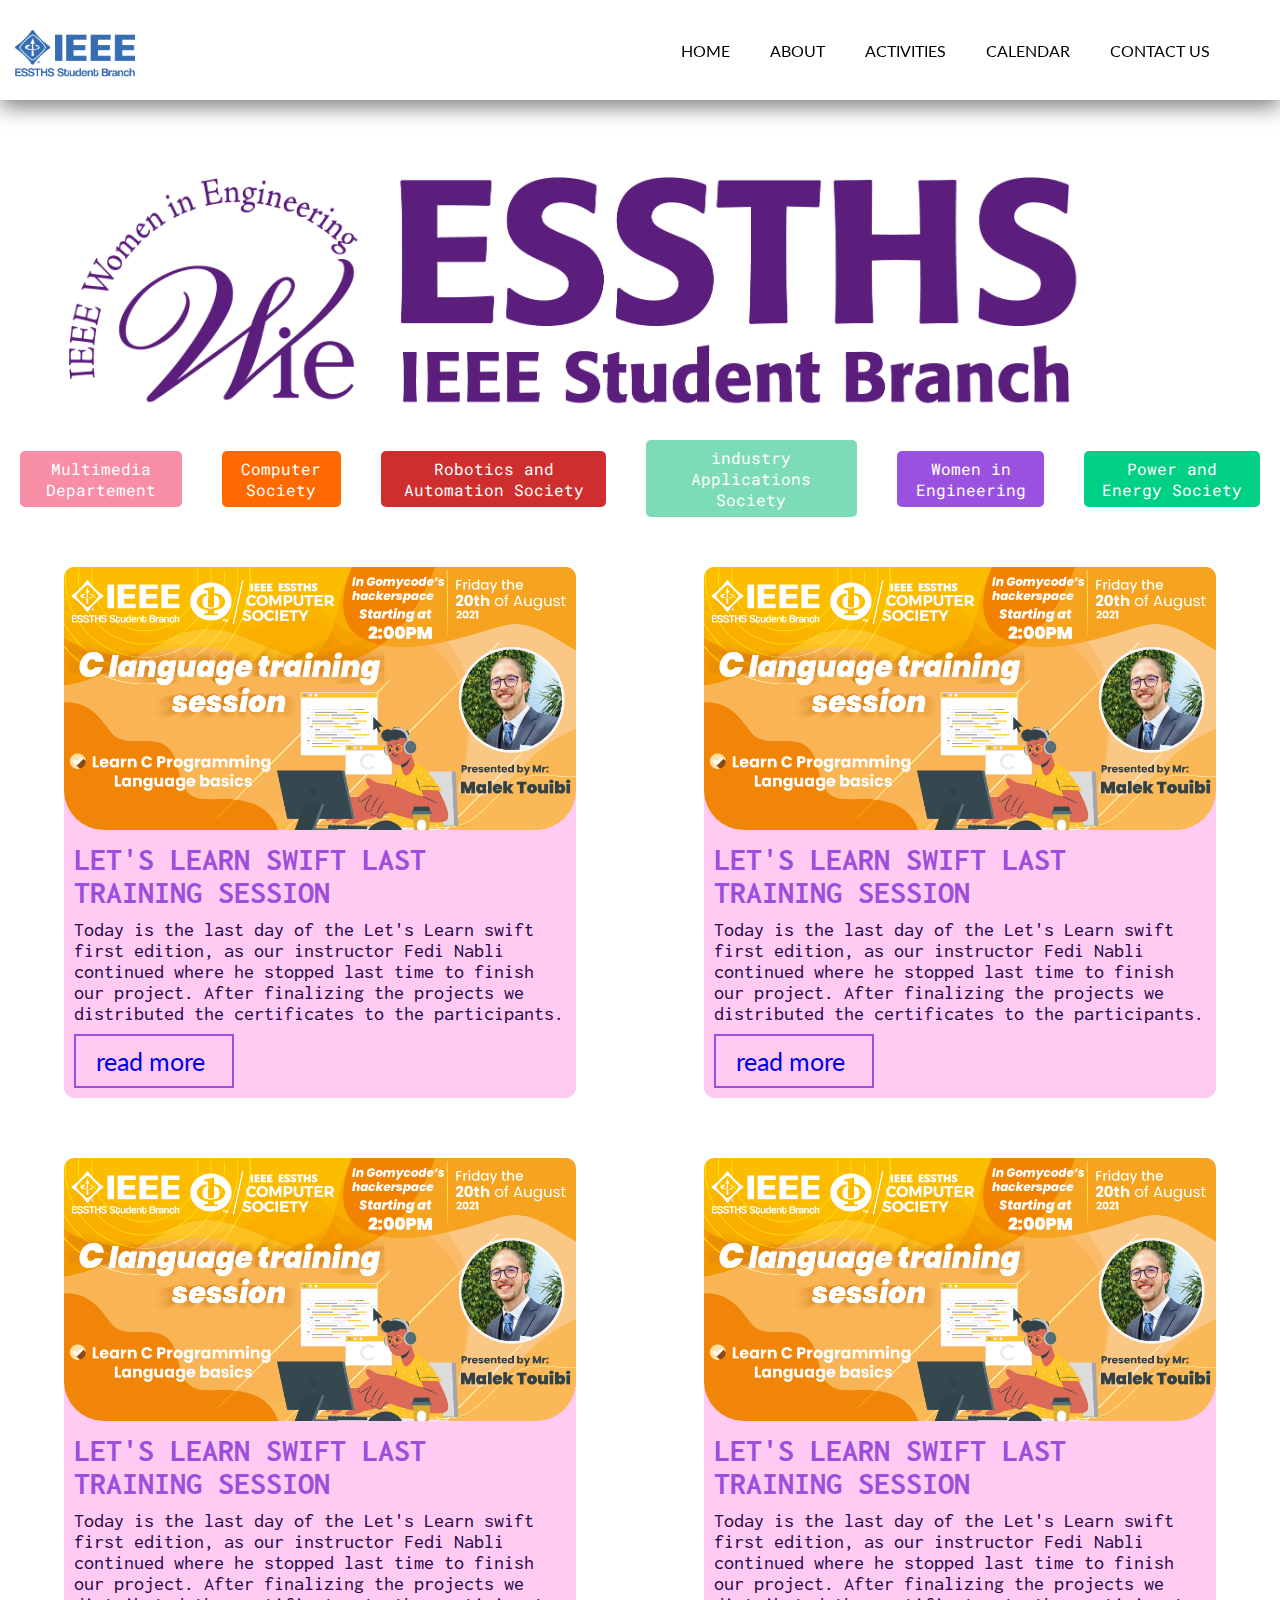
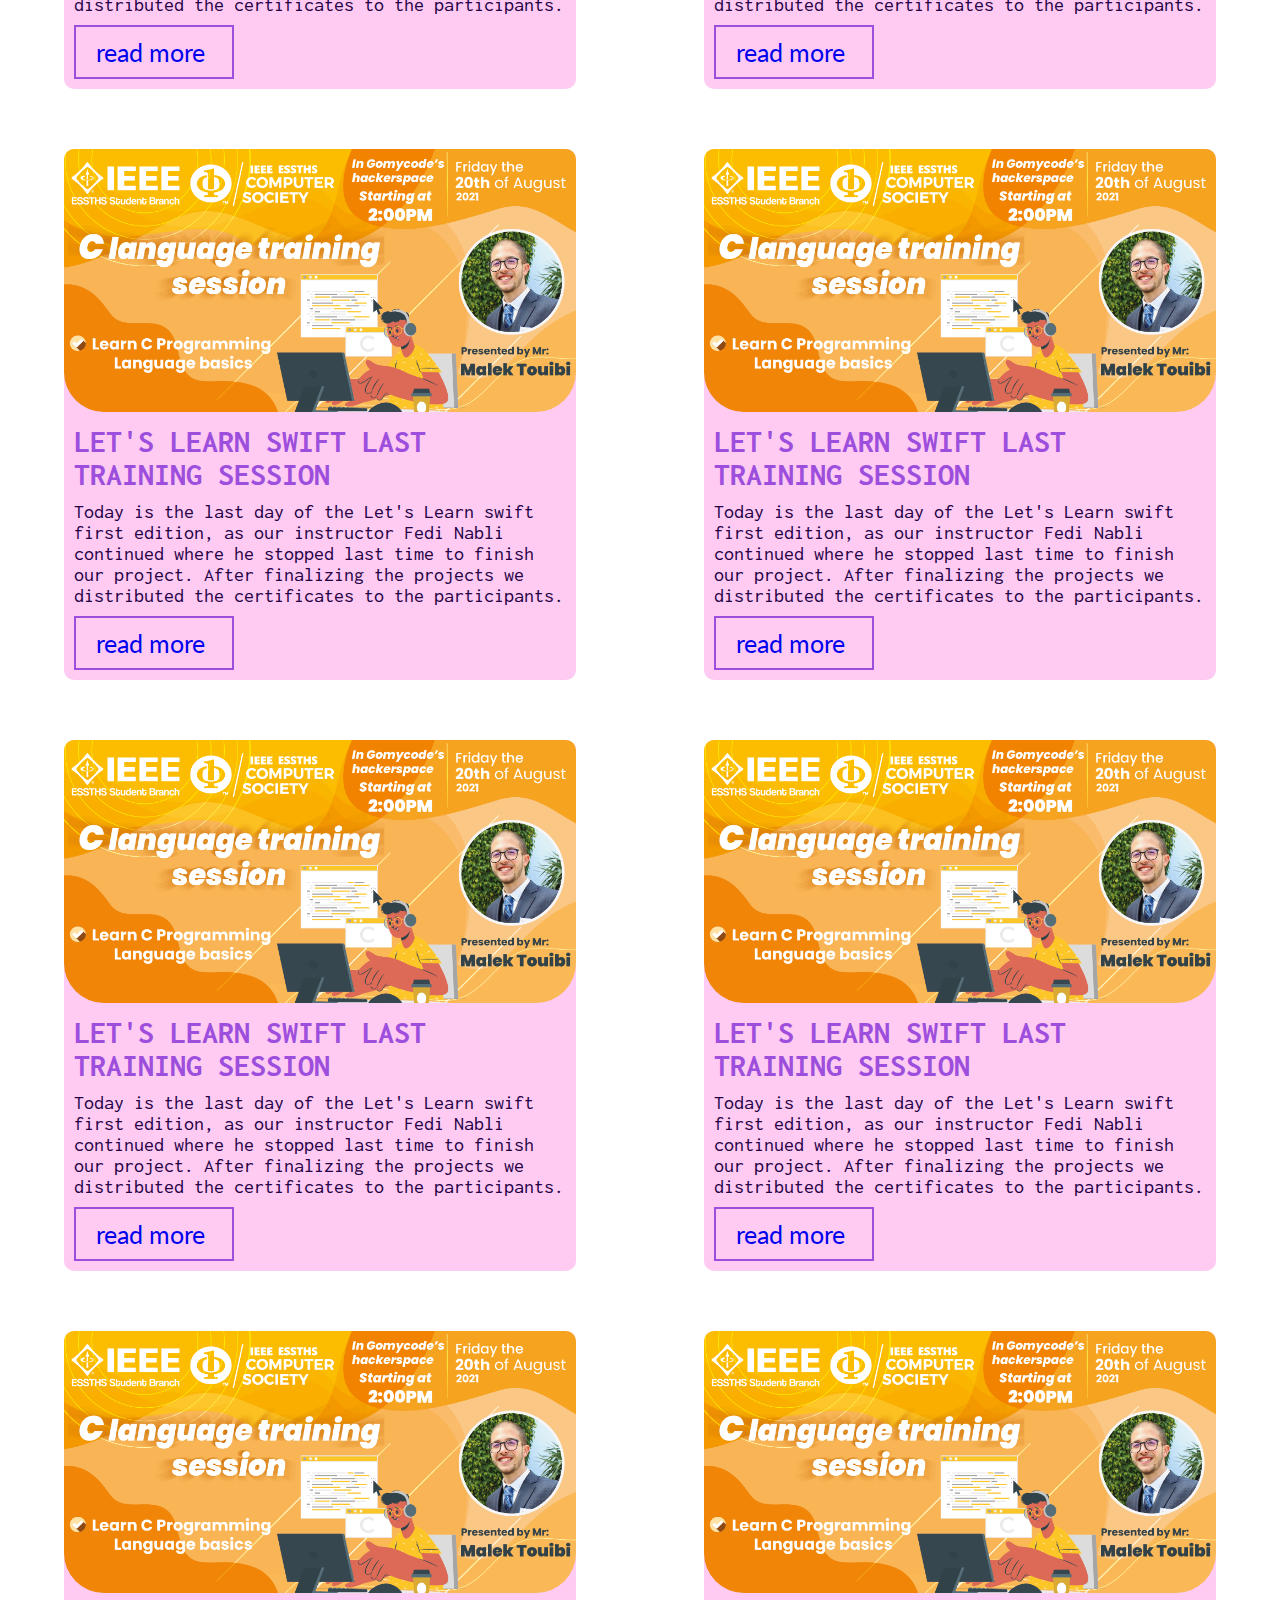
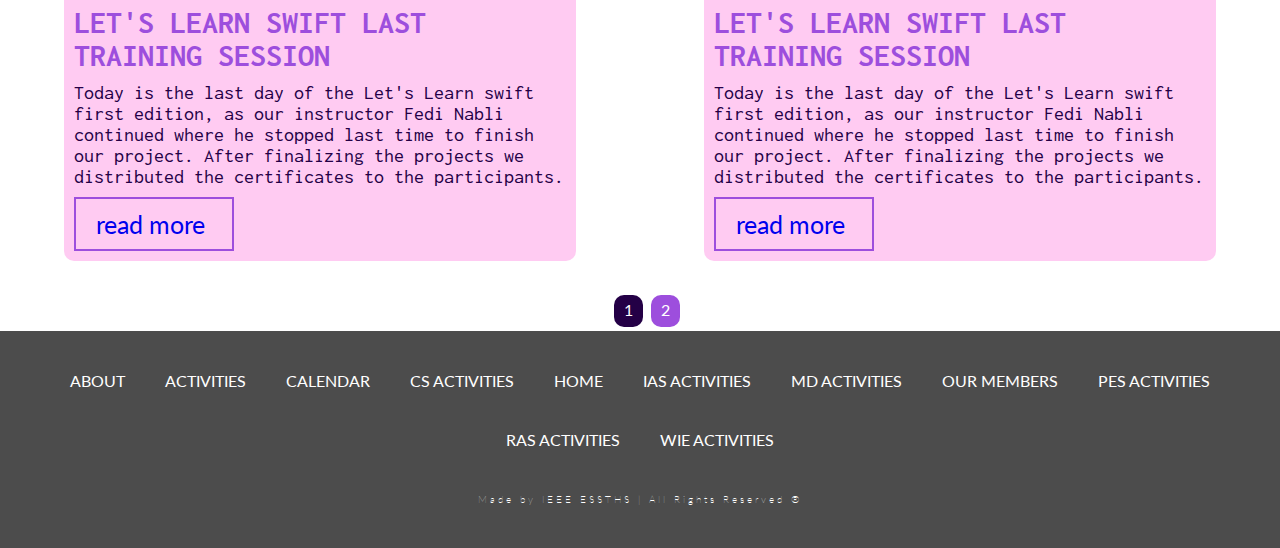
<file: wie/wie.html>
<!DOCTYPE html>
<html lang="en">
<head>
  <meta charset="UTF-8">
  <meta name="viewport" content="width=device-width, initial-scale=1.0"><!-- displays site properly based on user's device -->
  <link rel="stylesheet" href="https://cdnjs.cloudflare.com/ajax/libs/font-awesome/6.1.1/css/all.min.css" integrity="sha512-KfkfwYDsLkIlwQp6LFnl8zNdLGxu9YAA1QvwINks4PhcElQSvqcyVLLD9aMhXd13uQjoXtEKNosOWaZqXgel0g==" crossorigin="anonymous" referrerpolicy="no-referrer" />
  <link rel="icon" href="../images/favicon.png">
  <link rel="stylesheet" href="wie.css">
  <title>Wie Activities - IEEE ESSTHS Student Branch</title>
</head>
<body>
  
    <div class="header">
      <a href="../index.html"><div class="logo-first"></div></a>
      <div class="nav">
        <a href="../index.html"><div class="item">HOME</div></a>
        
        <a href="../about/about.html"><div class="item about">ABOUT</div></a>

        <div class="item about">ACTIVITIES
          <i class="fa fa-caret-down"></i>
          <div class="dropdown-content">
            <a href="../cs/cs.html">CS ACTIVITIES</a>
            <a href="../ras/ras.html">Ras Activities</a>
            <a href="../ias/ias.html">Ias Activities</a>
            <a href="../wie/wie.html">Wie Activities</a>
            <a href="../pes/pes.html">Pes Activities</a>
            <a href="../md/md.html">MD Activities</a>
          </div>
        </div>

        <div class="item">CALENDAR</div>
        <div class="item">CONTACT US</div>
        <div class="item search" id="search">
          <form>
          <input type="text" class="input" placeholder="Search...">
          </form>
          <div class="search-icon"><i class="fa-solid fa-magnifying-glass"></i></div></div>
      </div>
    </div>

    <div class="content">
        <div class="logo" style="background-image: url('../images/wie-logo.png')"></div>

        <div class="chapters">
          <a href="../md/md.html"><div class="chapter" style="background-color: #f78da7">Multimedia Departement</div></a>
          <a href="../cs/cs.html"><div class="chapter" style="background-color: #ff6900">Computer Society</div></a>
          <a href="../ras/ras.html"><div class="chapter" style="background-color: #cf2e2e">Robotics and Automation Society</div></a>
          <a href="../ias/ias.html"><div class="chapter" style="background-color: #7bdcb5">industry Applications Society</div></a>
          <a href="../wie/wie.html"><div class="chapter" style="background-color: #9b51e0">Women in Engineering</div></a>
          <a href="../pes/pes.html"><div class="chapter" style="background-color: #00d084">Power and Energy Society</div></a>
        </div>
      <div class="page-one">

        <div class="events">
          <div class="event">
            <a href="#"><img class ="banner" src="../images/cs-banner.png" alt="cs-banner"></a>

            <h1>Let's learn swift Last training session</h1>
            
            <p>Today is the last day of the Let's Learn swift first edition, as our instructor Fedi Nabli continued where he stopped last time to finish our project. After finalizing the projects we distributed the certificates to the participants.</p>

            <a href="#"><div class="read-more">read more</div></a>
          </div>
        
        <div class="event">
          <a href="#"><img class ="banner" src="../images/cs-banner.png" alt="cs-banner"></a>

          <h1>Let's learn swift Last training session</h1>
          
          <p>Today is the last day of the Let's Learn swift first edition, as our instructor Fedi Nabli continued where he stopped last time to finish our project. After finalizing the projects we distributed the certificates to the participants.</p>

          <a href="#"><div class="read-more">read more</div></a>
        </div>

        <div class="event">
          <a href="#"><img class ="banner" src="../images/cs-banner.png" alt="cs-banner"></a>

          <h1>Let's learn swift Last training session</h1>
          
          <p>Today is the last day of the Let's Learn swift first edition, as our instructor Fedi Nabli continued where he stopped last time to finish our project. After finalizing the projects we distributed the certificates to the participants.</p>

          <a href="#"><div class="read-more">read more</div></a>
        </div>

        <div class="event">
          <a href="#"><img class ="banner" src="../images/cs-banner.png" alt="cs-banner"></a>

          <h1>Let's learn swift Last training session</h1>
          
          <p>Today is the last day of the Let's Learn swift first edition, as our instructor Fedi Nabli continued where he stopped last time to finish our project. After finalizing the projects we distributed the certificates to the participants.</p>

          <a href="#"><div class="read-more">read more</div></a>
        </div>

        <div class="event">
          <a href="#"><img class ="banner" src="../images/cs-banner.png" alt="cs-banner"></a>

          <h1>Let's learn swift Last training session</h1>
          
          <p>Today is the last day of the Let's Learn swift first edition, as our instructor Fedi Nabli continued where he stopped last time to finish our project. After finalizing the projects we distributed the certificates to the participants.</p>

          <a href="#"><div class="read-more">read more</div></a>
        </div>

        <div class="event">
          <a href="#"><img class ="banner" src="../images/cs-banner.png" alt="cs-banner"></a>

          <h1>Let's learn swift Last training session</h1>
          
          <p>Today is the last day of the Let's Learn swift first edition, as our instructor Fedi Nabli continued where he stopped last time to finish our project. After finalizing the projects we distributed the certificates to the participants.</p>

          <a href="#"><div class="read-more">read more</div></a>
        </div>

        <div class="event">
          <a href="#"><img class ="banner" src="../images/cs-banner.png" alt="cs-banner"></a>

          <h1>Let's learn swift Last training session</h1>
          
          <p>Today is the last day of the Let's Learn swift first edition, as our instructor Fedi Nabli continued where he stopped last time to finish our project. After finalizing the projects we distributed the certificates to the participants.</p>

          <a href="#"><div class="read-more">read more</div></a>
        </div>

        <div class="event">
          <a href="#"><img class ="banner" src="../images/cs-banner.png" alt="cs-banner"></a>

          <h1>Let's learn swift Last training session</h1>
          
          <p>Today is the last day of the Let's Learn swift first edition, as our instructor Fedi Nabli continued where he stopped last time to finish our project. After finalizing the projects we distributed the certificates to the participants.</p>

          <a href="#"><div class="read-more">read more</div></a>
        </div>

        <div class="event">
          <a href="#"><img class ="banner" src="../images/cs-banner.png" alt="cs-banner"></a>

          <h1>Let's learn swift Last training session</h1>
          
          <p>Today is the last day of the Let's Learn swift first edition, as our instructor Fedi Nabli continued where he stopped last time to finish our project. After finalizing the projects we distributed the certificates to the participants.</p>

          <a href="#"><div class="read-more">read more</div></a>
        </div>

        <div class="event">
          <a href="#"><img class ="banner" src="../images/cs-banner.png" alt="cs-banner"></a>

          <h1>Let's learn swift Last training session</h1>
          
          <p>Today is the last day of the Let's Learn swift first edition, as our instructor Fedi Nabli continued where he stopped last time to finish our project. After finalizing the projects we distributed the certificates to the participants.</p>

          <a href="#"><div class="read-more">read more</div></a>
        </div>

      </div>
      </div>
      <div class="page-two hidden">
      <div class="events">
        <div class="event">
          <a href="#"><img class ="banner" src="../images/cs-banner.png" alt="cs-banner"></a>

          <h1>Let's learn flutter Last training session</h1>
          
          <p>Today is the last day of the Let's Learn Flutter first edition, as our instructor Fedi Nabli continued where he stopped last time to finish our project. After finalizing the projects we distributed the certificates to the participants.</p>

          <a href="#"><div class="read-more">read more</div></a>
        </div>
        
        <div class="event">
          <a href="#"><img class ="banner" src="../images/cs-banner.png" alt="cs-banner"></a>

          <h1>Let's learn flutter Last training session</h1>
          
          <p>Today is the last day of the Let's Learn Flutter first edition, as our instructor Fedi Nabli continued where he stopped last time to finish our project. After finalizing the projects we distributed the certificates to the participants.</p>

          <a href="#"><div class="read-more">read more</div></a>
        </div>

        <div class="event">
          <a href="#"><img class ="banner" src="../images/cs-banner.png" alt="cs-banner"></a>

          <h1>Let's learn flutter Last training session</h1>
          
          <p>Today is the last day of the Let's Learn Flutter first edition, as our instructor Fedi Nabli continued where he stopped last time to finish our project. After finalizing the projects we distributed the certificates to the participants.</p>

          <a href="#"><div class="read-more">read more</div></a>
        </div>

        <div class="event">
          <a href="#"><img class ="banner" src="../images/cs-banner.png" alt="cs-banner"></a>

          <h1>Let's learn flutter Last training session</h1>
          
          <p>Today is the last day of the Let's Learn Flutter first edition, as our instructor Fedi Nabli continued where he stopped last time to finish our project. After finalizing the projects we distributed the certificates to the participants.</p>

          <a href="#"><div class="read-more">read more</div></a>
        </div>

        <div class="event">
          <a href="#"><img class ="banner" src="../images/cs-banner.png" alt="cs-banner"></a>

          <h1>Let's learn flutter Last training session</h1>
          
          <p>Today is the last day of the Let's Learn Flutter first edition, as our instructor Fedi Nabli continued where he stopped last time to finish our project. After finalizing the projects we distributed the certificates to the participants.</p>

          <a href="#"><div class="read-more">read more</div></a>
        </div>

        <div class="event">
          <a href="#"><img class ="banner" src="../images/cs-banner.png" alt="cs-banner"></a>

          <h1>Let's learn flutter Last training session</h1>
          
          <p>Today is the last day of the Let's Learn Flutter first edition, as our instructor Fedi Nabli continued where he stopped last time to finish our project. After finalizing the projects we distributed the certificates to the participants.</p>

          <a href="#"><div class="read-more">read more</div></a>
        </div>

        <div class="event">
          <a href="#"><img class ="banner" src="../images/cs-banner.png" alt="cs-banner"></a>

          <h1>Let's learn flutter Last training session</h1>
          
          <p>Today is the last day of the Let's Learn Flutter first edition, as our instructor Fedi Nabli continued where he stopped last time to finish our project. After finalizing the projects we distributed the certificates to the participants.</p>

          <a href="#"><div class="read-more">read more</div></a>
        </div>

        <div class="event">
          <a href="#"><img class ="banner" src="../images/cs-banner.png" alt="cs-banner"></a>

          <h1>Let's learn flutter Last training session</h1>
          
          <p>Today is the last day of the Let's Learn Flutter first edition, as our instructor Fedi Nabli continued where he stopped last time to finish our project. After finalizing the projects we distributed the certificates to the participants.</p>

          <a href="#"><div class="read-more">read more</div></a>
        </div>

        <div class="event">
          <a href="#"><img class ="banner" src="../images/cs-banner.png" alt="cs-banner"></a>

          <h1>Let's learn flutter Last training session</h1>
          
          <p>Today is the last day of the Let's Learn Flutter first edition, as our instructor Fedi Nabli continued where he stopped last time to finish our project. After finalizing the projects we distributed the certificates to the participants.</p>

          <a href="#"><div class="read-more">read more</div></a>
        </div>

        <div class="event">
          <a href="#"><img class ="banner" src="../images/cs-banner.png" alt="cs-banner"></a>

          <h1>Let's learn flutter Last training session</h1>
          
          <p>Today is the last day of the Let's Learn Flutter first edition, as our instructor Fedi Nabli continued where he stopped last time to finish our project. After finalizing the projects we distributed the certificates to the participants.</p>

          <a href="#"><div class="read-more">read more</div></a>
        </div>
      </div>
      </div>

      <div class="buttons">
        <div class="button active" id="btnOne">1</div>
        <div class="button" id="btnTwo">2</div>
      </div>
    </div>
  
    <div class="footer">
      <div class="bottom-nav">
        <a href="../about/about.html"><div class="item">ABOUT</div></a>
        <a href="#"><div class="item">ACTIVITIES</div></a>
        <a href="#"><div class="item">CALENDAR</div></a>
        <a href="../cs/cs.html"><div class="item">CS ACTIVITIES</div></a>
        <a href="../index.html"><div class="item">HOME</div></a>
        <a href="../ias/ias.html"><div class="item">IAS ACTIVITIES</div></a>
        <a href="../md/md.html"><div class="item">MD ACTIVITIES</div></a>
        <a href="../officers/officers.html"><div class="item">OUR MEMBERS</div></a>
        <a href="../pes/pes.html"><div class="item">PES ACTIVITIES</div></a>
        <a href="../ras/ras.html"><div class="item">RAS ACTIVITIES</div></a>
        <a href="../wie/wie.html"><div class="item">WIE ACTIVITIES</div></a>
      </div>
  
      <h6>Made by IEEE ESSTHS | All Rights Reserved ®</h6>
    </div>
<script src="wie.js"></script>    
</body>
</html>
</file>
<file: style.css>
@import url('https://fonts.googleapis.com/css2?family=Lato&display=swap');

:root {
  --white: #fff;
  --black: #000;
  --grey: #adb5bd;
  --light-blue: #90e0ef;
  --overlay: rgba(0, 0, 0, 0.4);
  --box-shadow-black: 0px 7px 20px 0px rgba(0,0,0,0.5);
  --box-shadow-blue: 7px 10px 65px 13px rgba(36, 124, 161, 0.72);
  --primary-color: #03045e;
  --secondary-color: #0077b6;
  --gradient-page: radial-gradient(circle, var(--secondary-color), var(--primary-color));
  --gradient-event: radial-gradient(circle at bottom right, var(--secondary-color), var(--primary-color));
}

* {
  box-sizing: border-box;
}

i {
  color: var(--white);
}

a {
  text-decoration: none;
}

body {
  font-family: 'Lato', sans-serif;
  display: flex;
  justify-content: center;
  align-items: center;
  flex-direction: column;
  overflow-x: hidden;
  margin: 0;
}

.front-page {
  position: relative;
  background-image: url('./images/essths.jpg');
  background-repeat: no-repeat;
  background-size: cover;
  background-position: center center;
  height: 100vh;
  width: calc(100vw - 17px);
}
.front-page::before {
  content: '';
  position: absolute;
  background: var(--overlay);
  height: 100vh;
  width: calc(100vw - 17px);
}

.header {
  position: fixed;
  height: 100px;
  width: 100%;
  display: flex;
  align-items: center;
  transition: all 0.3s ease;
  z-index: 10;
}

.header.scroll {
  background-color: var(--white);
  box-shadow: var(--box-shadow-black);
  transition: all 0.3s ease;
}

.header.scroll .logo-first{
  background-image: url('./images/logo-blue.png');
}

.header.scroll .nav {
  color: var(--black);
}

.header.scroll .input {
  border-radius: 0;
  border-bottom: 1px solid var(--grey);
}

.logo-first{
  position: absolute;
  background-image: url('./images/logo-white.png');
  background-repeat: no-repeat;
  background-size: 80%;
  background-position: center center;
  top: 20px;
  left: 0;
  height: 70px;
  width: 150px;
  cursor: pointer;
  transition: all 0.5s ease;
  border-radius: 4px;
}

.logo-first:hover {
  opacity: 0.5;
  transition: all 0.5s ease;
}

.nav {
  position: absolute;
  right: 10px;
  display: flex;
  justify-content: flex-end;
  flex-wrap: wrap;
  width: 80vw;
}

.nav .item {
  color: var(--white);
  margin: 5px 15px;
  cursor: pointer;
  border-radius: 5px;
  padding: 5px;
  transition: all 1s ease;
}

.nav .item:hover {
  background-color: var(--grey);
  transition: all 1s ease;
}

.item.about:hover .dropdown-content {
  display: flex;
  flex-direction: column;
}

.dropdown-content {
  display: none;
  position: absolute;
  background-color: var(--white);
  margin: 8px 0 0 0;
  box-shadow: var(--box-shadow-black);
  z-index: 1;
  padding: 0 10px;
  border-radius: 6px;
  animation: dropdown 0.5s ease;
}
.dropdown-content a:hover {
  background-color: var(--grey);
  transition: all 0.3s ease;
}

.item a {
  float: left;
  color: var(--black);
  text-decoration: none;
  margin: 5px 0;
  border-radius: 5px;
  padding: 5px;
  transition: all 0.3s ease;
}

.item.search {
  display: flex;
  justify-content: flex-end;
  align-items: center;
}

.item.search input {
  background-color: var(--white);
  border: 0;
  border-radius: 3px;
  font-size: 18px;
  padding: 15px;
  height: 40px;
  width: 300px;
  display: none;
  margin: 0 10px;
}
input:focus {
  outline: none;
}

.item.search.active:hover {
  background-color: inherit;
}

.item.search.active {
  display: flex;
}
.item.search.active input {
  display: block;
}

.item.search.active .search-icon {
  display: none;
}

.welcome-container {
  position: relative;
  display: flex;
  justify-content: center;
  align-items: center;
  flex-direction: column;
  color: var(--white);
  margin-top: 100px;
  z-index: 0;
}

.welcome-container h6 {
  font-size: 20px;
  letter-spacing: 1px;
  font-weight: lighter;
}

.button {
  background-color: var(--secondary-color);
  color: var(--white);
  display: flex;
  align-items: center;
  justify-content: center;
  font-weight: bold;
  text-transform: uppercase;
  padding: 15px 30px;
  border-radius: 5px;
  font-family: inherit;
  font-size: 15px;
  letter-spacing: 2px;
  cursor: pointer;
  transition: all 0.6s ease;
}

.button.first:hover {
  box-shadow: var(--box-shadow-blue);
}

.middle-page {
  display: flex;
  justify-content: center;
  align-items: center;
  flex-direction: column;
  background-image: var(--gradient-page);
  color: var(--white);
  padding: 0 30px;
  width: calc(100vw - 17px);
}

.who-we-are {
  background-color: var(--secondary-color);
  display: flex;
  justify-content: center;
  align-items: center;
  width: 100vw;
  padding: 10px;
  margin: 20px 0 0 0;
}

.who-we-are .logo-middle {
  background-image: url('./images/logo-white.png');
  background-repeat: no-repeat;
  background-size: 80%;
  background-position: center center;
  height: 100px;
  min-height: 150px;
  width: 400px;
}
.who-we-are p {
  font-size: 20px;
  width: 80%;
  margin: 0;
}


.middle-page h3 {
  font-size: 40px;
}

.slider {
  position: relative;
  height: 350px;
  width: 100vw;
}

.slide {
  position: absolute;
  background-position: center center;
  background-repeat: no-repeat;
  background-size: cover;
  height: 100%;
  width: 100%;
  transform: translateX(-100%);
  transition: opacity 0.8s ease;
  opacity: 0;

}

.slide.active {
  transform: translateX(0);
  transition: opacity 0.8s ease;
  opacity: 1;
}

.btn {
  position: absolute;
  background-color: var(--black);
  color: var(--white);
  height: 80px;
  width: 100px;
  top: 50%;
  border: none;
  font-size: 50px;
  transform: translateY(-50%);
  cursor: pointer;
  padding: 0;
  border-radius: 0 10px 10px 0;
  transition: all 0.3s ease;
  background-color: var(--overlay);
}

.btn:hover {
  background-color: var(--black);

  transition: all 0.3s ease;
}

.btn.next {
  right: 0;
  border-radius: 10px 0 0 10px;
}

.progress-steps {
  position: absolute;
  display: flex;
  justify-content: space-between;
  align-items: center;
  bottom: 10px;
  left: 50%;
  transform: translateX(-50%);
  width: 130px;
}

.progress-steps .step {
  height: 15px;
  width: 15px;
  border-radius: 50%;
  border: 1px solid var(--light-blue);
  cursor: pointer;
}

.progress-steps .step.active {
background-color: var(--light-blue);
}
.progress-steps .step:hover {
  background-color: var(--light-blue);
}

.events-wrapper {
display: flex;
justify-content: flex-start;
flex-wrap: wrap;
margin: 0 auto;
}

.event {
  color: var(--white);
  display: flex;
  flex-direction: column;
  margin: 10px;
  background-image: var(--gradient-event);
  width: 407px;
  height: 350px;
  border-bottom-left-radius: 10px;
  border-bottom-right-radius: 10px;
}

.event-img {
  background-position: center center;
  background-repeat: no-repeat;
  background-size: cover;
  width: 100%;
  height: 70%;
  cursor: pointer;
  transition: transform 0.3s ease;

}

.event i {
  position: absolute;
  left: 50%;
  top: 50%;
  font-size: 65px;
  transform: translate(-50%, -50%);
  opacity: 0;
  transition: opacity 0.3s ease;

}

.event-img:hover {
  transform: scale(1.05);
  transition: transform 0.3s ease;
}

.event-img:hover i{
  opacity: 0.7;
  transition: opacity 0.3s ease;
}

.event h3 {
  font-size: 30px;
  margin: 5px 0 0;
  padding: 0 5px 0;
}

.event h6 {
  font-size: 15px;
  margin: 5px;
  padding: 0 5px 0;
}

.button.middle {
  margin: 10px;
  max-height: 50px;
}
  
.button.middle:hover {
  background-color: var(--white);
  color: var(--secondary-color);
}

.middle-page .find-us {
  font-size: 15px;
  margin-bottom:40px;
}

.last-page {
  position: relative;
  background-image: url('./images/essths.jpg');
  background-repeat: no-repeat;
  background-size: cover;
  background-position: center center;
  width: calc(100vw - 17px);
  color: var(--white);
  z-index: 1;
}

.contact {
  display: flex;
  justify-content: space-between;
  align-items: flex-start;
  flex-wrap: wrap;
  padding: 10px;
  z-index: 1;
}

.last-page::before {
  content: '';
  position: absolute;
  background: var(--overlay);
  width: calc(100vw - 17px);
  height: 100%;
  z-index: -1;
}

.contact h6 {
  font-size: 15px;
  font-weight: lighter;
  margin: 20px;
}

.contact span {
  font-size: 30px;
}

.button.contact {
  font-size: 20px;
  margin: 0;
}
  
.button.contact:hover {
  background-color: var(--white);
  color: var(--secondary-color);
}

.footer {
  background-color: rgba(0,0,0,0.7);
  text-align: center;
  padding: 20px;
}

.bottom-nav {
  display: flex;
  justify-content: center;
  align-items: center;
  flex-wrap: wrap;
  margin-bottom: 20px; 
}

.bottom-nav .item {
  margin: 20px;
  cursor: pointer;
  transition: color 0.3s ease;
  color: var(--white);
}

.bottom-nav .item:hover {
  color: var(--grey);
  transition: color 0.3s ease;
}

.footer h6 {
  color: var(--white);
  font-size: 10px;
  letter-spacing: 3px;
  font-weight: lighter;
}

@media (max-width: 970px) {
  .contact {
    flex-direction: column;
  }
}

@keyframes dropdown {
  0% { 
    opacity: 0;
    transform: translateY(-60px);
  }
  100% {
    opacity: 1;
    transform: translateY(0);
  }
}
</file>
<file: officers.css>
@import url('https://fonts.googleapis.com/css2?family=Lato&display=swap');

:root {
  --white: #fff;
  --black: #000;
  --grey: #adb5bd;
  --light-blue: #90e0ef;
  --overlay: rgba(0, 0, 0, 0.4);
  --box-shadow-black: 0px 7px 20px 0px rgba(0,0,0,0.5);
  --primary-color: #03045e;
  --secondary-color: #0077b6;
}

* {
  box-sizing: border-box;
}

a {
  text-decoration: none;
}

body {
  font-family: 'Lato', sans-serif;
  display: flex;
  justify-content: center;
  align-items: center;
  flex-direction: column;
  overflow-x: hidden;
  margin: 0;
}


.header {  
  position: fixed;
  background-color: var(--white);
  top: 0;
  height: 100px;
  width: 100%;
  display: flex;
  align-items: center;
  transition: all 0.3s ease;
  box-shadow: var(--box-shadow-black);
  z-index: 10;
}

.header .input {
  border-radius: 0;
  border-bottom: 1px solid var(--grey);
}

.logo-first{
  position: absolute;
  background-image: url('./images/logo-blue.png');
  background-repeat: no-repeat;
  background-size: 80%;
  background-position: center center;
  top: 20px;
  left: 0;
  height: 70px;
  width: 150px;
  cursor: pointer;
  transition: all 0.5s ease;
  border-radius: 4px;
}

.logo-first:hover {
  opacity: 0.5;
  transition: all 0.5s ease;
}

.nav {
  position: absolute;
  right: 10px;
  display: flex;
  justify-content: flex-end;
  flex-wrap: wrap;
  width: 80vw;
}

.nav .item {
  color: var(--black);
  margin: 5px 15px;
  cursor: pointer;
  border-radius: 5px;
  padding: 5px;
  transition: all 1s ease;
}

.nav .item:hover {
  background-color: var(--grey);
  transition: all 1s ease;
}

.item.about:hover .dropdown-content {
  display: flex;
  flex-direction: column;
}

.dropdown-content {
  display: none;
  position: absolute;
  background-color: var(--white);
  margin: 8px 0 0 0;
  box-shadow: var(--box-shadow-black);
  z-index: 1;
  padding: 0 10px;
  border-radius: 6px;
  animation: dropdown 0.5s ease;
}
.dropdown-content a:hover {
  background-color: var(--grey);
  transition: all 0.3s ease;
}

.item a {
  float: left;
  color: var(--black);
  text-decoration: none;
  margin: 5px 0;
  border-radius: 5px;
  padding: 5px;
  transition: all 0.3s ease;
}

.item.search {
  display: flex;
  justify-content: flex-end;
  align-items: center;
}

.item.search input {
  background-color: var(--white);
  border: 0;
  border-radius: 3px;
  font-size: 18px;
  padding: 15px;
  height: 40px;
  width: 300px;
  display: none;
  margin: 0 10px;
}
input:focus {
  outline: none;
}

.item.search.active:hover {
  background-color: inherit;
}

.item.search.active {
  display: flex;
}
.item.search.active input {
  display: block;
}

.item.search.active .search-icon {
  display: none;
}

.content {
  text-align: center;
}

.content h1 {
  color: var(--primary-color);
  font-size: 60px;
  margin: 150px 0 0 0;
}

.content h3 {
  margin: 100px 0 0;
  color: var(--secondary-color);
  font-size: 30px;
}

.elements {
  display: flex;
  justify-content: space-between;
  align-items: center;
  flex-wrap: wrap;
  width: 90vw;
  margin: 10px;
}

.element {
  display: flex;
  justify-content: center;
  align-items: center;
  flex-direction: column;
  margin: 60px;
}

.profile-picture {
  background-position:center center;
  background-repeat: no-repeat;
  background-size: cover;
  border-radius: 50%;
  height: 200px;
  width: 200px;
}

.element h2 {
  margin: 20px 0 0 0;
}

.element h5 {
  margin-top: 5px;
  margin-bottom: 15px;
  text-transform: uppercase;
  letter-spacing: 3px;
  font-weight: lighter;
}

.social-media {
  display: flex;
  font-size: 25px;
}

.social-media .fab {
  margin: 5px;
  color: var(--black);
  transition: all 0.3s ease;

}

.social-media .fab:hover {
  transform: scale(1.2);
  transition: all 0.3s ease;
}

.social-media .fa-facebook:hover {
  color: #4267B2;
}

.social-media .fa-instagram:hover {
  color: #8a3ab9;
}

.social-media .fa-linkedin:hover {
  color: #0E76A8;
}

.footer {
  background-color: rgba(0,0,0,0.7);
  text-align: center;
  padding: 20px;
}

.bottom-nav {
  display: flex;
  justify-content: center;
  align-items: center;
  flex-wrap: wrap;
  margin-bottom: 20px; 
}

.bottom-nav .item {
  margin: 20px;
  cursor: pointer;
  transition: color 0.3s ease;
  color: var(--white);
}

.bottom-nav .item:hover {
  color: var(--grey);
  transition: color 0.3s ease;
}

.footer h6 {
  color: var(--white);
  font-size: 10px;
  letter-spacing: 3px;
  font-weight: lighter;
}

@media (max-width: 675px) {
  .elements {
    flex-direction: column;
  }
}

@keyframes dropdown {
  0% { 
    opacity: 0;
    transform: translateY(-60px);
  }
  100% {
    opacity: 1;
    transform: translateY(0);
  }
}
</file>
<file: about/about.css>
@import url('https://fonts.googleapis.com/css2?family=Lato&display=swap');
@import url('https://fonts.googleapis.com/css2?family=Inconsolata:wght@500&family=Roboto+Mono:wght@500&display=swap');

:root {
  --white: #fff;
  --black: #000;
  --grey: #adb5bd;
  --light-blue: #90e0ef;
  --overlay: rgba(0, 0, 0, 0.4);
  --box-shadow-black: 0px 7px 20px 0px rgba(0,0,0,0.5);
  --primary-color: #03045e;
  --secondary-color: #0077b6;
  --cs-color: #ff6900;
}

* {
  box-sizing: border-box;
}

a {
  text-decoration: none;
}

body {
  font-family: 'Lato', sans-serif;
  display: flex;
  justify-content: center;
  align-items: center;
  flex-direction: column;
  overflow-x: hidden;
  margin: 0;
}


.header {  
  position: fixed;
  background-color: var(--white);
  top: 0;
  height: 100px;
  width: 100%;
  display: flex;
  align-items: center;
  transition: all 0.3s ease;
  box-shadow: var(--box-shadow-black);
  z-index: 10;
}

.header .input {
  border-radius: 0;
  border-bottom: 1px solid var(--grey);
}

.logo-first{
  position: absolute;
  background-image: url('../images/logo-blue.png');
  background-repeat: no-repeat;
  background-size: 80%;
  background-position: center center;
  top: 20px;
  left: 0;
  height: 70px;
  width: 150px;
  cursor: pointer;
  transition: all 0.5s ease;
  border-radius: 4px;
}

.logo-first:hover {
  opacity: 0.5;
  transition: all 0.5s ease;
}

.nav {
  position: absolute;
  right: 10px;
  display: flex;
  justify-content: flex-end;
  flex-wrap: wrap;
  width: 80vw;
}

.nav .item {
  color: var(--black);
  margin: 5px 15px;
  cursor: pointer;
  border-radius: 5px;
  padding: 5px;
  transition: all 1s ease;
}

.nav .item:hover {
  background-color: var(--grey);
  transition: all 1s ease;
}

.item.about:hover .dropdown-content {
  display: flex;
  flex-direction: column;
}

.dropdown-content {
  display: none;
  position: absolute;
  background-color: var(--white);
  margin: 8px 0 0 0;
  box-shadow: var(--box-shadow-black);
  z-index: 1;
  padding: 0 10px;
  border-radius: 6px;
  animation: dropdown 0.5s ease;
}
.dropdown-content a:hover {
  background-color: var(--grey);
  transition: all 0.3s ease;
}

.item a {
  float: left;
  color: var(--black);
  text-decoration: none;
  margin: 5px 0;
  border-radius: 5px;
  padding: 5px;
  transition: all 0.3s ease;
}

.item.search {
  display: flex;
  justify-content: flex-end;
  align-items: center;
}

.item.search input {
  background-color: var(--white);
  border: 0;
  border-radius: 3px;
  font-size: 18px;
  padding: 15px;
  height: 40px;
  width: 300px;
  display: none;
  margin: 0 10px;
}
input:focus {
  outline: none;
}

.item.search.active:hover {
  background-color: inherit;
}

.item.search.active {
  display: flex;
}
.item.search.active input {
  display: block;
}

.item.search.active .search-icon {
  display: none;
}

.page-one.hidden, .page-two.hidden {
  display: none;
}

.content {
  padding: 30px;
}

.content h1 {
  margin-top: 150px;
  font-size: 80px;
  text-align: center;
  color: var(--primary-color);
}

.container h2 {
  color: var(--secondary-color);
  font-size: 40px;
}

.element {
  display: flex;
}

.element .img {
  height: 100px;
  width: 500px;
  margin: 10px;
}

.element .paragraph {
  padding: 10px;
  border-bottom: 2px solid var(--grey);
}

.read-more .btn {
  border: none;
  background-color: var(--white);
  color: var(--secondary-color);
  cursor: pointer;
  font-family: inherit;
  font-size: 15px;
}

.paragraph a {
  color: var(--primary-color);
}

.para {
  display: none;
}

.footer {
  background-color: rgba(0,0,0,0.7);
  text-align: center;
  padding: 20px;
}

.bottom-nav {
  display: flex;
  justify-content: center;
  align-items: center;
  flex-wrap: wrap;
  margin-bottom: 20px; 
}

.bottom-nav .item {
  margin: 20px;
  cursor: pointer;
  transition: color 0.3s ease;
  color: var(--white);
}

.bottom-nav .item:hover {
  color: var(--grey);
  transition: color 0.3s ease;
}

.footer h6 {
  color: var(--white);
  font-size: 10px;
  letter-spacing: 3px;
  font-weight: lighter;
}

@media (max-width: 680px) {
  .element .img {
    width: 400px;
    height: 200px;
  }
  .element {
    flex-direction: column;
  }
}

@keyframes dropdown {
  0% { 
    opacity: 0;
    transform: translateY(-60px);
  }
  100% {
    opacity: 1;
    transform: translateY(0);
  }
}
</file>
<file: cs/cs.css>
@import url('https://fonts.googleapis.com/css2?family=Lato&display=swap');

@import url('https://fonts.googleapis.com/css2?family=Roboto+Mono:wght@500&display=swap');

:root {
  --white: #fff;
  --black: #000;
  --grey: #adb5bd;
  --light-blue: #90e0ef;
  --overlay: rgba(0, 0, 0, 0.4);
  --box-shadow-black: 0px 7px 20px 0px rgba(0,0,0,0.5);
  --primary-color: #03045e;
  --secondary-color: #0077b6;
}

* {
  box-sizing: border-box;
}

a {
  text-decoration: none;
}

body {
  font-family: 'Lato', sans-serif;
  display: flex;
  justify-content: center;
  align-items: center;
  flex-direction: column;
  overflow-x: hidden;
  margin: 0;
}


.header {  
  position: fixed;
  background-color: var(--white);
  top: 0;
  height: 100px;
  width: 100%;
  display: flex;
  align-items: center;
  transition: all 0.3s ease;
  box-shadow: var(--box-shadow-black);
  z-index: 10;
}

.header .input {
  border-radius: 0;
  border-bottom: 1px solid var(--grey);
}

.logo-first{
  position: absolute;
  background-image: url('../images/logo-blue.png');
  background-repeat: no-repeat;
  background-size: 80%;
  background-position: center center;
  top: 20px;
  left: 0;
  height: 70px;
  width: 150px;
  cursor: pointer;
  transition: all 0.5s ease;
  border-radius: 4px;
}

.logo-first:hover {
  opacity: 0.5;
  transition: all 0.5s ease;
}

.nav {
  position: absolute;
  right: 10px;
  display: flex;
  justify-content: flex-end;
  flex-wrap: wrap;
  width: 80vw;
}

.nav .item {
  color: var(--black);
  margin: 5px 15px;
  cursor: pointer;
  border-radius: 5px;
  padding: 5px;
  transition: all 1s ease;
}

.nav .item:hover {
  background-color: var(--grey);
  transition: all 1s ease;
}

.item.about:hover .dropdown-content {
  display: flex;
  flex-direction: column;
}

.dropdown-content {
  display: none;
  position: absolute;
  background-color: var(--white);
  margin: 8px 0 0 0;
  box-shadow: var(--box-shadow-black);
  z-index: 1;
  padding: 0 10px;
  border-radius: 6px;
  animation: dropdown 0.5s ease;
}
.dropdown-content a:hover {
  background-color: var(--grey);
  transition: all 0.3s ease;
}

.item a {
  float: left;
  color: var(--black);
  text-decoration: none;
  margin: 5px 0;
  border-radius: 5px;
  padding: 5px;
  transition: all 0.3s ease;
}

.item.search {
  display: flex;
  justify-content: flex-end;
  align-items: center;
}

.item.search input {
  background-color: var(--white);
  border: 0;
  border-radius: 3px;
  font-size: 18px;
  padding: 15px;
  height: 40px;
  width: 300px;
  display: none;
  margin: 0 10px;
}
input:focus {
  outline: none;
}

.item.search.active:hover {
  background-color: inherit;
}

.item.search.active {
  display: flex;
}
.item.search.active input {
  display: block;
}

.item.search.active .search-icon {
  display: none;
}

.content {

}

.cs-logo {
  margin-top: 150px;
  background-position: center center;
  background-repeat: no-repeat;
  background-size: contain;
  height: 30vh;
  width: 90vw;
}

.chapters {
  display: flex;
  justify-content: center;
  align-items: center;
}

.chapter {
  color: var(--white);
  border-radius: 5px;
  margin: 20px;
  padding: 7px 14px;
  text-align: center;
  cursor: pointer;
  font-family: 'Roboto Mono', monospace;
  transition: opacity 0.3s ease;
}

.chapter:hover {
  opacity: 0.7;
  transition: opacity 0.3s ease;
}

.events {
  display: flex;
  justify-content: space-around;
  align-items: center;
  flex-wrap: wrap;
  width: 100vw;
}

.event {
  background-color: red;
  display: flex;
  align-items: center;
  flex-direction: column;
  margin: 10px;
  width: 500px;
  height: 500px;
  border-bottom-left-radius: 10px;
  border-bottom-right-radius: 10px;
}

.banner {
  background-position: center center;
  background-repeat: no-repeat;
  background-size: cover;
  width: 100%;
  height: 550px;
}

.footer {
  background-color: rgba(0,0,0,0.7);
  text-align: center;
  padding: 20px;
}

.bottom-nav {
  display: flex;
  justify-content: center;
  align-items: center;
  flex-wrap: wrap;
  margin-bottom: 20px; 
}

.bottom-nav .item {
  margin: 20px;
  cursor: pointer;
  transition: color 0.3s ease;
  color: var(--white);
}

.bottom-nav .item:hover {
  color: var(--grey);
  transition: color 0.3s ease;
}

.footer h6 {
  color: var(--white);
  font-size: 10px;
  letter-spacing: 3px;
  font-weight: lighter;
}

@media (max-width: 950px) {
  .cs-logo {
    margin-top: 100px;
  }

  .chapters {
    flex-direction: column;
  }

  .chapter {
    width: 90vw;
    height: 40px;
    margin: 2px;
  }
}

@media (max-width: 1000px) {
  .events {
    flex-direction: column;
  }

  .event {
    width: 450px;
    height: 470px;
  }
}

@keyframes dropdown {
  0% { 
    opacity: 0;
    transform: translateY(-60px);
  }
  100% {
    opacity: 1;
    transform: translateY(0);
  }
}
</file>
<file: ias/ias.css>
@import url('https://fonts.googleapis.com/css2?family=Lato&display=swap');
@import url('https://fonts.googleapis.com/css2?family=Inconsolata:wght@500&family=Roboto+Mono:wght@500&display=swap');

:root {
  --white: #fff;
  --black: #000;
  --grey: #adb5bd;
  --light-blue: #90e0ef;
  --overlay: rgba(0, 0, 0, 0.4);
  --box-shadow-black: 0px 7px 20px 0px rgba(0,0,0,0.5);
  --primary-color: #03045e;
  --secondary-color: #0077b6;
  --cs-color: #ff6900;
}

* {
  box-sizing: border-box;
}

a {
  text-decoration: none;
}

body {
  font-family: 'Lato', sans-serif;
  display: flex;
  justify-content: center;
  align-items: center;
  flex-direction: column;
  overflow-x: hidden;
  margin: 0;
}


.header {  
  position: fixed;
  background-color: var(--white);
  top: 0;
  height: 100px;
  width: 100%;
  display: flex;
  align-items: center;
  transition: all 0.3s ease;
  box-shadow: var(--box-shadow-black);
  z-index: 10;
}

.header .input {
  border-radius: 0;
  border-bottom: 1px solid var(--grey);
}

.logo-first{
  position: absolute;
  background-image: url('../images/logo-blue.png');
  background-repeat: no-repeat;
  background-size: 80%;
  background-position: center center;
  top: 20px;
  left: 0;
  height: 70px;
  width: 150px;
  cursor: pointer;
  transition: all 0.5s ease;
  border-radius: 4px;
}

.logo-first:hover {
  opacity: 0.5;
  transition: all 0.5s ease;
}

.nav {
  position: absolute;
  right: 10px;
  display: flex;
  justify-content: flex-end;
  flex-wrap: wrap;
  width: 80vw;
}

.nav .item {
  color: var(--black);
  margin: 5px 15px;
  cursor: pointer;
  border-radius: 5px;
  padding: 5px;
  transition: all 1s ease;
}

.nav .item:hover {
  background-color: var(--grey);
  transition: all 1s ease;
}

.item.about:hover .dropdown-content {
  display: flex;
  flex-direction: column;
}

.dropdown-content {
  display: none;
  position: absolute;
  background-color: var(--white);
  margin: 8px 0 0 0;
  box-shadow: var(--box-shadow-black);
  z-index: 1;
  padding: 0 10px;
  border-radius: 6px;
  animation: dropdown 0.5s ease;
}
.dropdown-content a:hover {
  background-color: var(--grey);
  transition: all 0.3s ease;
}

.item a {
  float: left;
  color: var(--black);
  text-decoration: none;
  margin: 5px 0;
  border-radius: 5px;
  padding: 5px;
  transition: all 0.3s ease;
}

.item.search {
  display: flex;
  justify-content: flex-end;
  align-items: center;
}

.item.search input {
  background-color: var(--white);
  border: 0;
  border-radius: 3px;
  font-size: 18px;
  padding: 15px;
  height: 40px;
  width: 300px;
  display: none;
  margin: 0 10px;
}
input:focus {
  outline: none;
}

.item.search.active:hover {
  background-color: inherit;
}

.item.search.active {
  display: flex;
}
.item.search.active input {
  display: block;
}

.item.search.active .search-icon {
  display: none;
}

.page-one.hidden, .page-two.hidden {
  display: none;
}

.logo {
  margin-top: 150px;
  background-position: center center;
  background-repeat: no-repeat;
  background-size: contain;
  height: 30vh;
  width: 90vw;
}

.chapters {
  display: flex;
  justify-content: center;
  align-items: center;
}

.chapter {
  color: var(--white);
  border-radius: 5px;
  margin: 20px;
  padding: 7px 14px;
  text-align: center;
  cursor: pointer;
  font-family: 'Roboto Mono', monospace;
  transition: opacity 0.3s ease;
}

.chapter:hover, .banner:hover {
  opacity: 0.7;
  transition: opacity 0.3s ease;
}

.events {
  display: flex;
  justify-content: space-around;
  align-items: center;
  flex-wrap: wrap;
  width: 100vw;
}

.event {
  background-color: #ffcbf2;
  display: flex;
  flex-direction: column;
  margin: 30px;
  border-radius: 10px;
  width: 40vw;
}

.banner {
  height: 30%;
  width: 100%;
  border-radius: 10px 10px 40px 40px;
  transition: opacity 0.3s ease;
}

.event h1 {
  color: #9d4edd;
  font-family: 'Inconsolata', monospace;
  text-transform: uppercase;
  margin: 10px;

}

.event p {
  color: #240046;
  font-size: 20px;
  margin: 0 10px;
  font-family: 'Inconsolata', monospace;
}

.event .read-more {
  border: 2px solid #9d4edd;
  font-size: 25px;
  width: 160px;
  padding: 10px 20px;
  margin: 10px;
  transition: all 0.5s ease;
}

.event .read-more:hover {
  background-color: #5a189a;
  border-color: #5a189a;
  color: var(--white);
  transition: all 0.5s ease;
}

.buttons {
  height: 40px;
  width: 60px;
  display: flex;
  margin: auto;
}

.buttons .button {
  background-color: #9d4edd;
  margin: 4px;
  transition: all 0.4s ease;
  cursor: pointer;
  padding: 5px 10px;
  border-radius: 10px;
  color: var(--white);
}

.buttons .button:hover {
  background-color: #5a189a;
  transition: all 0.4s ease;
}

.buttons .button.active {
  background-color: #240046;
  transition: all 0.4s ease;
}

.footer {
  background-color: rgba(0,0,0,0.7);
  text-align: center;
  padding: 20px;
}

.bottom-nav {
  display: flex;
  justify-content: center;
  align-items: center;
  flex-wrap: wrap;
  margin-bottom: 20px; 
}

.bottom-nav .item {
  margin: 20px;
  cursor: pointer;
  transition: color 0.3s ease;
  color: var(--white);
}

.bottom-nav .item:hover {
  color: var(--grey);
  transition: color 0.3s ease;
}

.footer h6 {
  color: var(--white);
  font-size: 10px;
  letter-spacing: 3px;
  font-weight: lighter;
}

@media (max-width: 950px) {
  .logo {
    margin-top: 100px;
  }

  .chapters {
    flex-direction: column;
  }
  .chapter {
    width: 90vw;
    height: 40px;
    margin: 2px;
  }

  .events {
    flex-direction: column;
  }
  .event {
    width: 90vw;
  }
}

@keyframes dropdown {
  0% { 
    opacity: 0;
    transform: translateY(-60px);
  }
  100% {
    opacity: 1;
    transform: translateY(0);
  }
}
</file>
<file: md/md.css>
@import url('https://fonts.googleapis.com/css2?family=Lato&display=swap');
@import url('https://fonts.googleapis.com/css2?family=Inconsolata:wght@500&family=Roboto+Mono:wght@500&display=swap');

:root {
  --white: #fff;
  --black: #000;
  --grey: #adb5bd;
  --light-blue: #90e0ef;
  --overlay: rgba(0, 0, 0, 0.4);
  --box-shadow-black: 0px 7px 20px 0px rgba(0,0,0,0.5);
  --primary-color: #03045e;
  --secondary-color: #0077b6;
  --cs-color: #ff6900;
}

* {
  box-sizing: border-box;
}

a {
  text-decoration: none;
}

body {
  font-family: 'Lato', sans-serif;
  display: flex;
  justify-content: center;
  align-items: center;
  flex-direction: column;
  overflow-x: hidden;
  margin: 0;
}


.header {  
  position: fixed;
  background-color: var(--white);
  top: 0;
  height: 100px;
  width: 100%;
  display: flex;
  align-items: center;
  transition: all 0.3s ease;
  box-shadow: var(--box-shadow-black);
  z-index: 10;
}

.header .input {
  border-radius: 0;
  border-bottom: 1px solid var(--grey);
}

.logo-first{
  position: absolute;
  background-image: url('../images/logo-blue.png');
  background-repeat: no-repeat;
  background-size: 80%;
  background-position: center center;
  top: 20px;
  left: 0;
  height: 70px;
  width: 150px;
  cursor: pointer;
  transition: all 0.5s ease;
  border-radius: 4px;
}

.logo-first:hover {
  opacity: 0.5;
  transition: all 0.5s ease;
}

.nav {
  position: absolute;
  right: 10px;
  display: flex;
  justify-content: flex-end;
  flex-wrap: wrap;
  width: 80vw;
}

.nav .item {
  color: var(--black);
  margin: 5px 15px;
  cursor: pointer;
  border-radius: 5px;
  padding: 5px;
  transition: all 1s ease;
}

.nav .item:hover {
  background-color: var(--grey);
  transition: all 1s ease;
}

.item.about:hover .dropdown-content {
  display: flex;
  flex-direction: column;
}

.dropdown-content {
  display: none;
  position: absolute;
  background-color: var(--white);
  margin: 8px 0 0 0;
  box-shadow: var(--box-shadow-black);
  z-index: 1;
  padding: 0 10px;
  border-radius: 6px;
  animation: dropdown 0.5s ease;
}
.dropdown-content a:hover {
  background-color: var(--grey);
  transition: all 0.3s ease;
}

.item a {
  float: left;
  color: var(--black);
  text-decoration: none;
  margin: 5px 0;
  border-radius: 5px;
  padding: 5px;
  transition: all 0.3s ease;
}

.item.search {
  display: flex;
  justify-content: flex-end;
  align-items: center;
}

.item.search input {
  background-color: var(--white);
  border: 0;
  border-radius: 3px;
  font-size: 18px;
  padding: 15px;
  height: 40px;
  width: 300px;
  display: none;
  margin: 0 10px;
}
input:focus {
  outline: none;
}

.item.search.active:hover {
  background-color: inherit;
}

.item.search.active {
  display: flex;
}
.item.search.active input {
  display: block;
}

.item.search.active .search-icon {
  display: none;
}

.page-one.hidden, .page-two.hidden {
  display: none;
}

.logo {
  margin-top: 150px;
  background-position: center center;
  background-repeat: no-repeat;
  background-size: contain;
  height: 30vh;
  width: 90vw;
}

.title {
  margin-top: 150px;
  margin-left: auto;
  margin-right: auto;
  width: 400px;
  color: #f78da7;
}

.chapters {
  display: flex;
  justify-content: center;
  align-items: center;
}

.chapter {
  color: var(--white);
  border-radius: 5px;
  margin: 20px;
  padding: 7px 14px;
  text-align: center;
  cursor: pointer;
  font-family: 'Roboto Mono', monospace;
  transition: opacity 0.3s ease;
}

.chapter:hover, .banner:hover {
  opacity: 0.7;
  transition: opacity 0.3s ease;
}

.events {
  display: flex;
  justify-content: space-around;
  align-items: center;
  flex-wrap: wrap;
  width: 100vw;
}

.event {
  background-color: #ffcbf2;
  display: flex;
  flex-direction: column;
  margin: 30px;
  border-radius: 10px;
  width: 40vw;
}

.banner {
  height: 30%;
  width: 100%;
  border-radius: 10px 10px 40px 40px;
  transition: opacity 0.3s ease;
}

.event h1 {
  color: #9d4edd;
  font-family: 'Inconsolata', monospace;
  text-transform: uppercase;
  margin: 10px;

}

.event p {
  color: #240046;
  font-size: 20px;
  margin: 0 10px;
  font-family: 'Inconsolata', monospace;
}

.event .read-more {
  border: 2px solid #9d4edd;
  font-size: 25px;
  width: 160px;
  padding: 10px 20px;
  margin: 10px;
  transition: all 0.5s ease;
}

.event .read-more:hover {
  background-color: #5a189a;
  border-color: #5a189a;
  color: var(--white);
  transition: all 0.5s ease;
}

.buttons {
  height: 40px;
  width: 60px;
  display: flex;
  margin: auto;
}

.buttons .button {
  background-color: #9d4edd;
  margin: 4px;
  transition: all 0.4s ease;
  cursor: pointer;
  padding: 5px 10px;
  border-radius: 10px;
  color: var(--white);
}

.buttons .button:hover {
  background-color: #5a189a;
  transition: all 0.4s ease;
}

.buttons .button.active {
  background-color: #240046;
  transition: all 0.4s ease;
}

.footer {
  background-color: rgba(0,0,0,0.7);
  text-align: center;
  padding: 20px;
}

.bottom-nav {
  display: flex;
  justify-content: center;
  align-items: center;
  flex-wrap: wrap;
  margin-bottom: 20px; 
}

.bottom-nav .item {
  margin: 20px;
  cursor: pointer;
  transition: color 0.3s ease;
  color: var(--white);
}

.bottom-nav .item:hover {
  color: var(--grey);
  transition: color 0.3s ease;
}

.footer h6 {
  color: var(--white);
  font-size: 10px;
  letter-spacing: 3px;
  font-weight: lighter;
}

@media (max-width: 950px) {
  .logo {
    margin-top: 100px;
  }

  .chapters {
    flex-direction: column;
  }
  .chapter {
    width: 90vw;
    height: 40px;
    margin: 2px;
  }

  .events {
    flex-direction: column;
  }
  .event {
    width: 90vw;
  }
}

@keyframes dropdown {
  0% { 
    opacity: 0;
    transform: translateY(-60px);
  }
  100% {
    opacity: 1;
    transform: translateY(0);
  }
}
</file>
<file: officers/officers.css>
@import url('https://fonts.googleapis.com/css2?family=Lato&display=swap');

:root {
  --white: #fff;
  --black: #000;
  --grey: #adb5bd;
  --light-blue: #90e0ef;
  --overlay: rgba(0, 0, 0, 0.4);
  --box-shadow-black: 0px 7px 20px 0px rgba(0,0,0,0.5);
  --primary-color: #03045e;
  --secondary-color: #0077b6;
}

* {
  box-sizing: border-box;
}

a {
  text-decoration: none;
}

body {
  font-family: 'Lato', sans-serif;
  display: flex;
  justify-content: center;
  align-items: center;
  flex-direction: column;
  overflow-x: hidden;
  margin: 0;
}


.header {  
  position: fixed;
  background-color: var(--white);
  top: 0;
  height: 100px;
  width: 100%;
  display: flex;
  align-items: center;
  transition: all 0.3s ease;
  box-shadow: var(--box-shadow-black);
  z-index: 10;
}

.header .input {
  border-radius: 0;
  border-bottom: 1px solid var(--grey);
}

.logo-first{
  position: absolute;
  background-image: url('../images/logo-blue.png');
  background-repeat: no-repeat;
  background-size: 80%;
  background-position: center center;
  top: 20px;
  left: 0;
  height: 70px;
  width: 150px;
  cursor: pointer;
  transition: all 0.5s ease;
  border-radius: 4px;
}

.logo-first:hover {
  opacity: 0.5;
  transition: all 0.5s ease;
}

.nav {
  position: absolute;
  right: 10px;
  display: flex;
  justify-content: flex-end;
  flex-wrap: wrap;
  width: 80vw;
}

.nav .item {
  color: var(--black);
  margin: 5px 15px;
  cursor: pointer;
  border-radius: 5px;
  padding: 5px;
  transition: all 1s ease;
}

.nav .item:hover {
  background-color: var(--grey);
  transition: all 1s ease;
}

.item.about:hover .dropdown-content {
  display: flex;
  flex-direction: column;
}

.dropdown-content {
  display: none;
  position: absolute;
  background-color: var(--white);
  margin: 8px 0 0 0;
  box-shadow: var(--box-shadow-black);
  z-index: 1;
  padding: 0 10px;
  border-radius: 6px;
  animation: dropdown 0.5s ease;
}
.dropdown-content a:hover {
  background-color: var(--grey);
  transition: all 0.3s ease;
}

.item a {
  float: left;
  color: var(--black);
  text-decoration: none;
  margin: 5px 0;
  border-radius: 5px;
  padding: 5px;
  transition: all 0.3s ease;
}

.item.search {
  display: flex;
  justify-content: flex-end;
  align-items: center;
}

.item.search input {
  background-color: var(--white);
  border: 0;
  border-radius: 3px;
  font-size: 18px;
  padding: 15px;
  height: 40px;
  width: 300px;
  display: none;
  margin: 0 10px;
}
input:focus {
  outline: none;
}

.item.search.active:hover {
  background-color: inherit;
}

.item.search.active {
  display: flex;
}
.item.search.active input {
  display: block;
}

.item.search.active .search-icon {
  display: none;
}

.content {
  text-align: center;
}

.content h1 {
  color: var(--primary-color);
  font-size: 60px;
  margin: 150px 0 0 0;
}

.content h3 {
  margin: 100px 0 0;
  color: var(--secondary-color);
  font-size: 30px;
}

.elements {
  display: flex;
  justify-content: space-between;
  align-items: center;
  flex-wrap: wrap;
  width: 90vw;
  margin: 10px;
}

.element {
  display: flex;
  justify-content: center;
  align-items: center;
  flex-direction: column;
  margin: 60px;
}

.profile-picture {
  background-position:center center;
  background-repeat: no-repeat;
  background-size: cover;
  border-radius: 50%;
  height: 200px;
  width: 200px;
}

.element h2 {
  margin: 20px 0 0 0;
}

.element h5 {
  margin-top: 5px;
  margin-bottom: 15px;
  text-transform: uppercase;
  letter-spacing: 3px;
  font-weight: lighter;
}

.social-media {
  display: flex;
  font-size: 25px;
}

.social-media .fab {
  margin: 5px;
  color: var(--black);
  transition: all 0.3s ease;

}

.social-media .fab:hover {
  transform: scale(1.2);
  transition: all 0.3s ease;
}

.social-media .fa-facebook:hover {
  color: #4267B2;
}

.social-media .fa-instagram:hover {
  color: #8a3ab9;
}

.social-media .fa-linkedin:hover {
  color: #0E76A8;
}

.footer {
  background-color: rgba(0,0,0,0.7);
  text-align: center;
  padding: 20px;
}

.bottom-nav {
  display: flex;
  justify-content: center;
  align-items: center;
  flex-wrap: wrap;
  margin-bottom: 20px; 
}

.bottom-nav .item {
  margin: 20px;
  cursor: pointer;
  transition: color 0.3s ease;
  color: var(--white);
}

.bottom-nav .item:hover {
  color: var(--grey);
  transition: color 0.3s ease;
}

.footer h6 {
  color: var(--white);
  font-size: 10px;
  letter-spacing: 3px;
  font-weight: lighter;
}

@media (max-width: 710px) {
  .elements {
    flex-direction: column;
  }
}

@keyframes dropdown {
  0% { 
    opacity: 0;
    transform: translateY(-60px);
  }
  100% {
    opacity: 1;
    transform: translateY(0);
  }
}
</file>
<file: pes/pes.css>
@import url('https://fonts.googleapis.com/css2?family=Lato&display=swap');
@import url('https://fonts.googleapis.com/css2?family=Inconsolata:wght@500&family=Roboto+Mono:wght@500&display=swap');

:root {
  --white: #fff;
  --black: #000;
  --grey: #adb5bd;
  --light-blue: #90e0ef;
  --overlay: rgba(0, 0, 0, 0.4);
  --box-shadow-black: 0px 7px 20px 0px rgba(0,0,0,0.5);
  --primary-color: #03045e;
  --secondary-color: #0077b6;
  --cs-color: #ff6900;
}

* {
  box-sizing: border-box;
}

a {
  text-decoration: none;
}

body {
  font-family: 'Lato', sans-serif;
  display: flex;
  justify-content: center;
  align-items: center;
  flex-direction: column;
  overflow-x: hidden;
  margin: 0;
}


.header {  
  position: fixed;
  background-color: var(--white);
  top: 0;
  height: 100px;
  width: 100%;
  display: flex;
  align-items: center;
  transition: all 0.3s ease;
  box-shadow: var(--box-shadow-black);
  z-index: 10;
}

.header .input {
  border-radius: 0;
  border-bottom: 1px solid var(--grey);
}

.logo-first{
  position: absolute;
  background-image: url('../images/logo-blue.png');
  background-repeat: no-repeat;
  background-size: 80%;
  background-position: center center;
  top: 20px;
  left: 0;
  height: 70px;
  width: 150px;
  cursor: pointer;
  transition: all 0.5s ease;
  border-radius: 4px;
}

.logo-first:hover {
  opacity: 0.5;
  transition: all 0.5s ease;
}

.nav {
  position: absolute;
  right: 10px;
  display: flex;
  justify-content: flex-end;
  flex-wrap: wrap;
  width: 80vw;
}

.nav .item {
  color: var(--black);
  margin: 5px 15px;
  cursor: pointer;
  border-radius: 5px;
  padding: 5px;
  transition: all 1s ease;
}

.nav .item:hover {
  background-color: var(--grey);
  transition: all 1s ease;
}

.item.about:hover .dropdown-content {
  display: flex;
  flex-direction: column;
}

.dropdown-content {
  display: none;
  position: absolute;
  background-color: var(--white);
  margin: 8px 0 0 0;
  box-shadow: var(--box-shadow-black);
  z-index: 1;
  padding: 0 10px;
  border-radius: 6px;
  animation: dropdown 0.5s ease;
}
.dropdown-content a:hover {
  background-color: var(--grey);
  transition: all 0.3s ease;
}

.item a {
  float: left;
  color: var(--black);
  text-decoration: none;
  margin: 5px 0;
  border-radius: 5px;
  padding: 5px;
  transition: all 0.3s ease;
}

.item.search {
  display: flex;
  justify-content: flex-end;
  align-items: center;
}

.item.search input {
  background-color: var(--white);
  border: 0;
  border-radius: 3px;
  font-size: 18px;
  padding: 15px;
  height: 40px;
  width: 300px;
  display: none;
  margin: 0 10px;
}
input:focus {
  outline: none;
}

.item.search.active:hover {
  background-color: inherit;
}

.item.search.active {
  display: flex;
}
.item.search.active input {
  display: block;
}

.item.search.active .search-icon {
  display: none;
}

.page-one.hidden, .page-two.hidden {
  display: none;
}

.logo {
  margin-top: 150px;
  background-position: center center;
  background-repeat: no-repeat;
  background-size: contain;
  height: 30vh;
  width: 90vw;
}

.chapters {
  display: flex;
  justify-content: center;
  align-items: center;
}

.chapter {
  color: var(--white);
  border-radius: 5px;
  margin: 20px;
  padding: 7px 14px;
  text-align: center;
  cursor: pointer;
  font-family: 'Roboto Mono', monospace;
  transition: opacity 0.3s ease;
}

.chapter:hover, .banner:hover {
  opacity: 0.7;
  transition: opacity 0.3s ease;
}

.events {
  display: flex;
  justify-content: space-around;
  align-items: center;
  flex-wrap: wrap;
  width: 100vw;
}

.event {
  background-color: #ffcbf2;
  display: flex;
  flex-direction: column;
  margin: 30px;
  border-radius: 10px;
  width: 40vw;
}

.banner {
  height: 30%;
  width: 100%;
  border-radius: 10px 10px 40px 40px;
  transition: opacity 0.3s ease;
}

.event h1 {
  color: #9d4edd;
  font-family: 'Inconsolata', monospace;
  text-transform: uppercase;
  margin: 10px;

}

.event p {
  color: #240046;
  font-size: 20px;
  margin: 0 10px;
  font-family: 'Inconsolata', monospace;
}

.event .read-more {
  border: 2px solid #9d4edd;
  font-size: 25px;
  width: 160px;
  padding: 10px 20px;
  margin: 10px;
  transition: all 0.5s ease;
}

.event .read-more:hover {
  background-color: #5a189a;
  border-color: #5a189a;
  color: var(--white);
  transition: all 0.5s ease;
}

.buttons {
  height: 40px;
  width: 60px;
  display: flex;
  margin: auto;
}

.buttons .button {
  background-color: #9d4edd;
  margin: 4px;
  transition: all 0.4s ease;
  cursor: pointer;
  padding: 5px 10px;
  border-radius: 10px;
  color: var(--white);
}

.buttons .button:hover {
  background-color: #5a189a;
  transition: all 0.4s ease;
}

.buttons .button.active {
  background-color: #240046;
  transition: all 0.4s ease;
}

.footer {
  background-color: rgba(0,0,0,0.7);
  text-align: center;
  padding: 20px;
}

.bottom-nav {
  display: flex;
  justify-content: center;
  align-items: center;
  flex-wrap: wrap;
  margin-bottom: 20px; 
}

.bottom-nav .item {
  margin: 20px;
  cursor: pointer;
  transition: color 0.3s ease;
  color: var(--white);
}

.bottom-nav .item:hover {
  color: var(--grey);
  transition: color 0.3s ease;
}

.footer h6 {
  color: var(--white);
  font-size: 10px;
  letter-spacing: 3px;
  font-weight: lighter;
}

@media (max-width: 950px) {
  .logo {
    margin-top: 100px;
  }

  .chapters {
    flex-direction: column;
  }
  .chapter {
    width: 90vw;
    height: 40px;
    margin: 2px;
  }

  .events {
    flex-direction: column;
  }
  .event {
    width: 90vw;
  }
}

@keyframes dropdown {
  0% { 
    opacity: 0;
    transform: translateY(-60px);
  }
  100% {
    opacity: 1;
    transform: translateY(0);
  }
}
</file>
<file: ras/ras.css>
@import url('https://fonts.googleapis.com/css2?family=Lato&display=swap');
@import url('https://fonts.googleapis.com/css2?family=Inconsolata:wght@500&family=Roboto+Mono:wght@500&display=swap');

:root {
  --white: #fff;
  --black: #000;
  --grey: #adb5bd;
  --light-blue: #90e0ef;
  --overlay: rgba(0, 0, 0, 0.4);
  --box-shadow-black: 0px 7px 20px 0px rgba(0,0,0,0.5);
  --primary-color: #03045e;
  --secondary-color: #0077b6;
  --cs-color: #ff6900;
}

* {
  box-sizing: border-box;
}

a {
  text-decoration: none;
}

body {
  font-family: 'Lato', sans-serif;
  display: flex;
  justify-content: center;
  align-items: center;
  flex-direction: column;
  overflow-x: hidden;
  margin: 0;
}


.header {  
  position: fixed;
  background-color: var(--white);
  top: 0;
  height: 100px;
  width: 100%;
  display: flex;
  align-items: center;
  transition: all 0.3s ease;
  box-shadow: var(--box-shadow-black);
  z-index: 10;
}

.header .input {
  border-radius: 0;
  border-bottom: 1px solid var(--grey);
}

.logo-first{
  position: absolute;
  background-image: url('../images/logo-blue.png');
  background-repeat: no-repeat;
  background-size: 80%;
  background-position: center center;
  top: 20px;
  left: 0;
  height: 70px;
  width: 150px;
  cursor: pointer;
  transition: all 0.5s ease;
  border-radius: 4px;
}

.logo-first:hover {
  opacity: 0.5;
  transition: all 0.5s ease;
}

.nav {
  position: absolute;
  right: 10px;
  display: flex;
  justify-content: flex-end;
  flex-wrap: wrap;
  width: 80vw;
}

.nav .item {
  color: var(--black);
  margin: 5px 15px;
  cursor: pointer;
  border-radius: 5px;
  padding: 5px;
  transition: all 1s ease;
}

.nav .item:hover {
  background-color: var(--grey);
  transition: all 1s ease;
}

.item.about:hover .dropdown-content {
  display: flex;
  flex-direction: column;
}

.dropdown-content {
  display: none;
  position: absolute;
  background-color: var(--white);
  margin: 8px 0 0 0;
  box-shadow: var(--box-shadow-black);
  z-index: 1;
  padding: 0 10px;
  border-radius: 6px;
  animation: dropdown 0.5s ease;
}
.dropdown-content a:hover {
  background-color: var(--grey);
  transition: all 0.3s ease;
}

.item a {
  float: left;
  color: var(--black);
  text-decoration: none;
  margin: 5px 0;
  border-radius: 5px;
  padding: 5px;
  transition: all 0.3s ease;
}

.item.search {
  display: flex;
  justify-content: flex-end;
  align-items: center;
}

.item.search input {
  background-color: var(--white);
  border: 0;
  border-radius: 3px;
  font-size: 18px;
  padding: 15px;
  height: 40px;
  width: 300px;
  display: none;
  margin: 0 10px;
}
input:focus {
  outline: none;
}

.item.search.active:hover {
  background-color: inherit;
}

.item.search.active {
  display: flex;
}
.item.search.active input {
  display: block;
}

.item.search.active .search-icon {
  display: none;
}

.page-one.hidden, .page-two.hidden {
  display: none;
}

.logo {
  margin-top: 150px;
  background-position: center center;
  background-repeat: no-repeat;
  background-size: contain;
  height: 30vh;
  width: 90vw;
}

.chapters {
  display: flex;
  justify-content: center;
  align-items: center;
}

.chapter {
  color: var(--white);
  border-radius: 5px;
  margin: 20px;
  padding: 7px 14px;
  text-align: center;
  cursor: pointer;
  font-family: 'Roboto Mono', monospace;
  transition: opacity 0.3s ease;
}

.chapter:hover, .banner:hover {
  opacity: 0.7;
  transition: opacity 0.3s ease;
}

.events {
  display: flex;
  justify-content: space-around;
  align-items: center;
  flex-wrap: wrap;
  width: 100vw;
}

.event {
  background-color: #ffcbf2;
  display: flex;
  flex-direction: column;
  margin: 30px;
  border-radius: 10px;
  width: 40vw;
}

.banner {
  height: 30%;
  width: 100%;
  border-radius: 10px 10px 40px 40px;
  transition: opacity 0.3s ease;
}

.event h1 {
  color: #9d4edd;
  font-family: 'Inconsolata', monospace;
  text-transform: uppercase;
  margin: 10px;

}

.event p {
  color: #240046;
  font-size: 20px;
  margin: 0 10px;
  font-family: 'Inconsolata', monospace;
}

.event .read-more {
  border: 2px solid #9d4edd;
  font-size: 25px;
  width: 160px;
  padding: 10px 20px;
  margin: 10px;
  transition: all 0.5s ease;
}

.event .read-more:hover {
  background-color: #5a189a;
  border-color: #5a189a;
  color: var(--white);
  transition: all 0.5s ease;
}

.buttons {
  height: 40px;
  width: 60px;
  display: flex;
  margin: auto;
}

.buttons .button {
  background-color: #9d4edd;
  margin: 4px;
  transition: all 0.4s ease;
  cursor: pointer;
  padding: 5px 10px;
  border-radius: 10px;
  color: var(--white);
}

.buttons .button:hover {
  background-color: #5a189a;
  transition: all 0.4s ease;
}

.buttons .button.active {
  background-color: #240046;
  transition: all 0.4s ease;
}

.footer {
  background-color: rgba(0,0,0,0.7);
  text-align: center;
  padding: 20px;
}

.bottom-nav {
  display: flex;
  justify-content: center;
  align-items: center;
  flex-wrap: wrap;
  margin-bottom: 20px; 
}

.bottom-nav .item {
  margin: 20px;
  cursor: pointer;
  transition: color 0.3s ease;
  color: var(--white);
}

.bottom-nav .item:hover {
  color: var(--grey);
  transition: color 0.3s ease;
}

.footer h6 {
  color: var(--white);
  font-size: 10px;
  letter-spacing: 3px;
  font-weight: lighter;
}

@media (max-width: 950px) {
  .logo {
    margin-top: 100px;
  }

  .chapters {
    flex-direction: column;
  }
  .chapter {
    width: 90vw;
    height: 40px;
    margin: 2px;
  }

  .events {
    flex-direction: column;
  }
  .event {
    width: 90vw;
  }
}

@keyframes dropdown {
  0% { 
    opacity: 0;
    transform: translateY(-60px);
  }
  100% {
    opacity: 1;
    transform: translateY(0);
  }
}
</file>
<file: wie/wie.css>
@import url('https://fonts.googleapis.com/css2?family=Lato&display=swap');
@import url('https://fonts.googleapis.com/css2?family=Inconsolata:wght@500&family=Roboto+Mono:wght@500&display=swap');

:root {
  --white: #fff;
  --black: #000;
  --grey: #adb5bd;
  --light-blue: #90e0ef;
  --overlay: rgba(0, 0, 0, 0.4);
  --box-shadow-black: 0px 7px 20px 0px rgba(0,0,0,0.5);
  --primary-color: #03045e;
  --secondary-color: #0077b6;
  --cs-color: #ff6900;
}

* {
  box-sizing: border-box;
}

a {
  text-decoration: none;
}

body {
  font-family: 'Lato', sans-serif;
  display: flex;
  justify-content: center;
  align-items: center;
  flex-direction: column;
  overflow-x: hidden;
  margin: 0;
}


.header {  
  position: fixed;
  background-color: var(--white);
  top: 0;
  height: 100px;
  width: 100%;
  display: flex;
  align-items: center;
  transition: all 0.3s ease;
  box-shadow: var(--box-shadow-black);
  z-index: 10;
}

.header .input {
  border-radius: 0;
  border-bottom: 1px solid var(--grey);
}

.logo-first{
  position: absolute;
  background-image: url('../images/logo-blue.png');
  background-repeat: no-repeat;
  background-size: 80%;
  background-position: center center;
  top: 20px;
  left: 0;
  height: 70px;
  width: 150px;
  cursor: pointer;
  transition: all 0.5s ease;
  border-radius: 4px;
}

.logo-first:hover {
  opacity: 0.5;
  transition: all 0.5s ease;
}

.nav {
  position: absolute;
  right: 10px;
  display: flex;
  justify-content: flex-end;
  flex-wrap: wrap;
  width: 80vw;
}

.nav .item {
  color: var(--black);
  margin: 5px 15px;
  cursor: pointer;
  border-radius: 5px;
  padding: 5px;
  transition: all 1s ease;
}

.nav .item:hover {
  background-color: var(--grey);
  transition: all 1s ease;
}

.item.about:hover .dropdown-content {
  display: flex;
  flex-direction: column;
}

.dropdown-content {
  display: none;
  position: absolute;
  background-color: var(--white);
  margin: 8px 0 0 0;
  box-shadow: var(--box-shadow-black);
  z-index: 1;
  padding: 0 10px;
  border-radius: 6px;
  animation: dropdown 0.5s ease;
}
.dropdown-content a:hover {
  background-color: var(--grey);
  transition: all 0.3s ease;
}

.item a {
  float: left;
  color: var(--black);
  text-decoration: none;
  margin: 5px 0;
  border-radius: 5px;
  padding: 5px;
  transition: all 0.3s ease;
}

.item.search {
  display: flex;
  justify-content: flex-end;
  align-items: center;
}

.item.search input {
  background-color: var(--white);
  border: 0;
  border-radius: 3px;
  font-size: 18px;
  padding: 15px;
  height: 40px;
  width: 300px;
  display: none;
  margin: 0 10px;
}
input:focus {
  outline: none;
}

.item.search.active:hover {
  background-color: inherit;
}

.item.search.active {
  display: flex;
}
.item.search.active input {
  display: block;
}

.item.search.active .search-icon {
  display: none;
}

.page-one.hidden, .page-two.hidden {
  display: none;
}

.logo {
  margin-top: 150px;
  background-position: center center;
  background-repeat: no-repeat;
  background-size: contain;
  height: 30vh;
  width: 90vw;
}

.chapters {
  display: flex;
  justify-content: center;
  align-items: center;
}

.chapter {
  color: var(--white);
  border-radius: 5px;
  margin: 20px;
  padding: 7px 14px;
  text-align: center;
  cursor: pointer;
  font-family: 'Roboto Mono', monospace;
  transition: opacity 0.3s ease;
}

.chapter:hover, .banner:hover {
  opacity: 0.7;
  transition: opacity 0.3s ease;
}

.events {
  display: flex;
  justify-content: space-around;
  align-items: center;
  flex-wrap: wrap;
  width: 100vw;
}

.event {
  background-color: #ffcbf2;
  display: flex;
  flex-direction: column;
  margin: 30px;
  border-radius: 10px;
  width: 40vw;
}

.banner {
  height: 30%;
  width: 100%;
  border-radius: 10px 10px 40px 40px;
  transition: opacity 0.3s ease;
}

.event h1 {
  color: #9d4edd;
  font-family: 'Inconsolata', monospace;
  text-transform: uppercase;
  margin: 10px;

}

.event p {
  color: #240046;
  font-size: 20px;
  margin: 0 10px;
  font-family: 'Inconsolata', monospace;
}

.event .read-more {
  border: 2px solid #9d4edd;
  font-size: 25px;
  width: 160px;
  padding: 10px 20px;
  margin: 10px;
  transition: all 0.5s ease;
}

.event .read-more:hover {
  background-color: #5a189a;
  border-color: #5a189a;
  color: var(--white);
  transition: all 0.5s ease;
}

.buttons {
  height: 40px;
  width: 60px;
  display: flex;
  margin: auto;
}

.buttons .button {
  background-color: #9d4edd;
  margin: 4px;
  transition: all 0.4s ease;
  cursor: pointer;
  padding: 5px 10px;
  border-radius: 10px;
  color: var(--white);
}

.buttons .button:hover {
  background-color: #5a189a;
  transition: all 0.4s ease;
}

.buttons .button.active {
  background-color: #240046;
  transition: all 0.4s ease;
}

.footer {
  background-color: rgba(0,0,0,0.7);
  text-align: center;
  padding: 20px;
}

.bottom-nav {
  display: flex;
  justify-content: center;
  align-items: center;
  flex-wrap: wrap;
  margin-bottom: 20px; 
}

.bottom-nav .item {
  margin: 20px;
  cursor: pointer;
  transition: color 0.3s ease;
  color: var(--white);
}

.bottom-nav .item:hover {
  color: var(--grey);
  transition: color 0.3s ease;
}

.footer h6 {
  color: var(--white);
  font-size: 10px;
  letter-spacing: 3px;
  font-weight: lighter;
}

@media (max-width: 950px) {
  .logo {
    margin-top: 100px;
  }

  .chapters {
    flex-direction: column;
  }
  .chapter {
    width: 90vw;
    height: 40px;
    margin: 2px;
  }

  .events {
    flex-direction: column;
  }
  .event {
    width: 90vw;
  }
}

@keyframes dropdown {
  0% { 
    opacity: 0;
    transform: translateY(-60px);
  }
  100% {
    opacity: 1;
    transform: translateY(0);
  }
}
</file>
